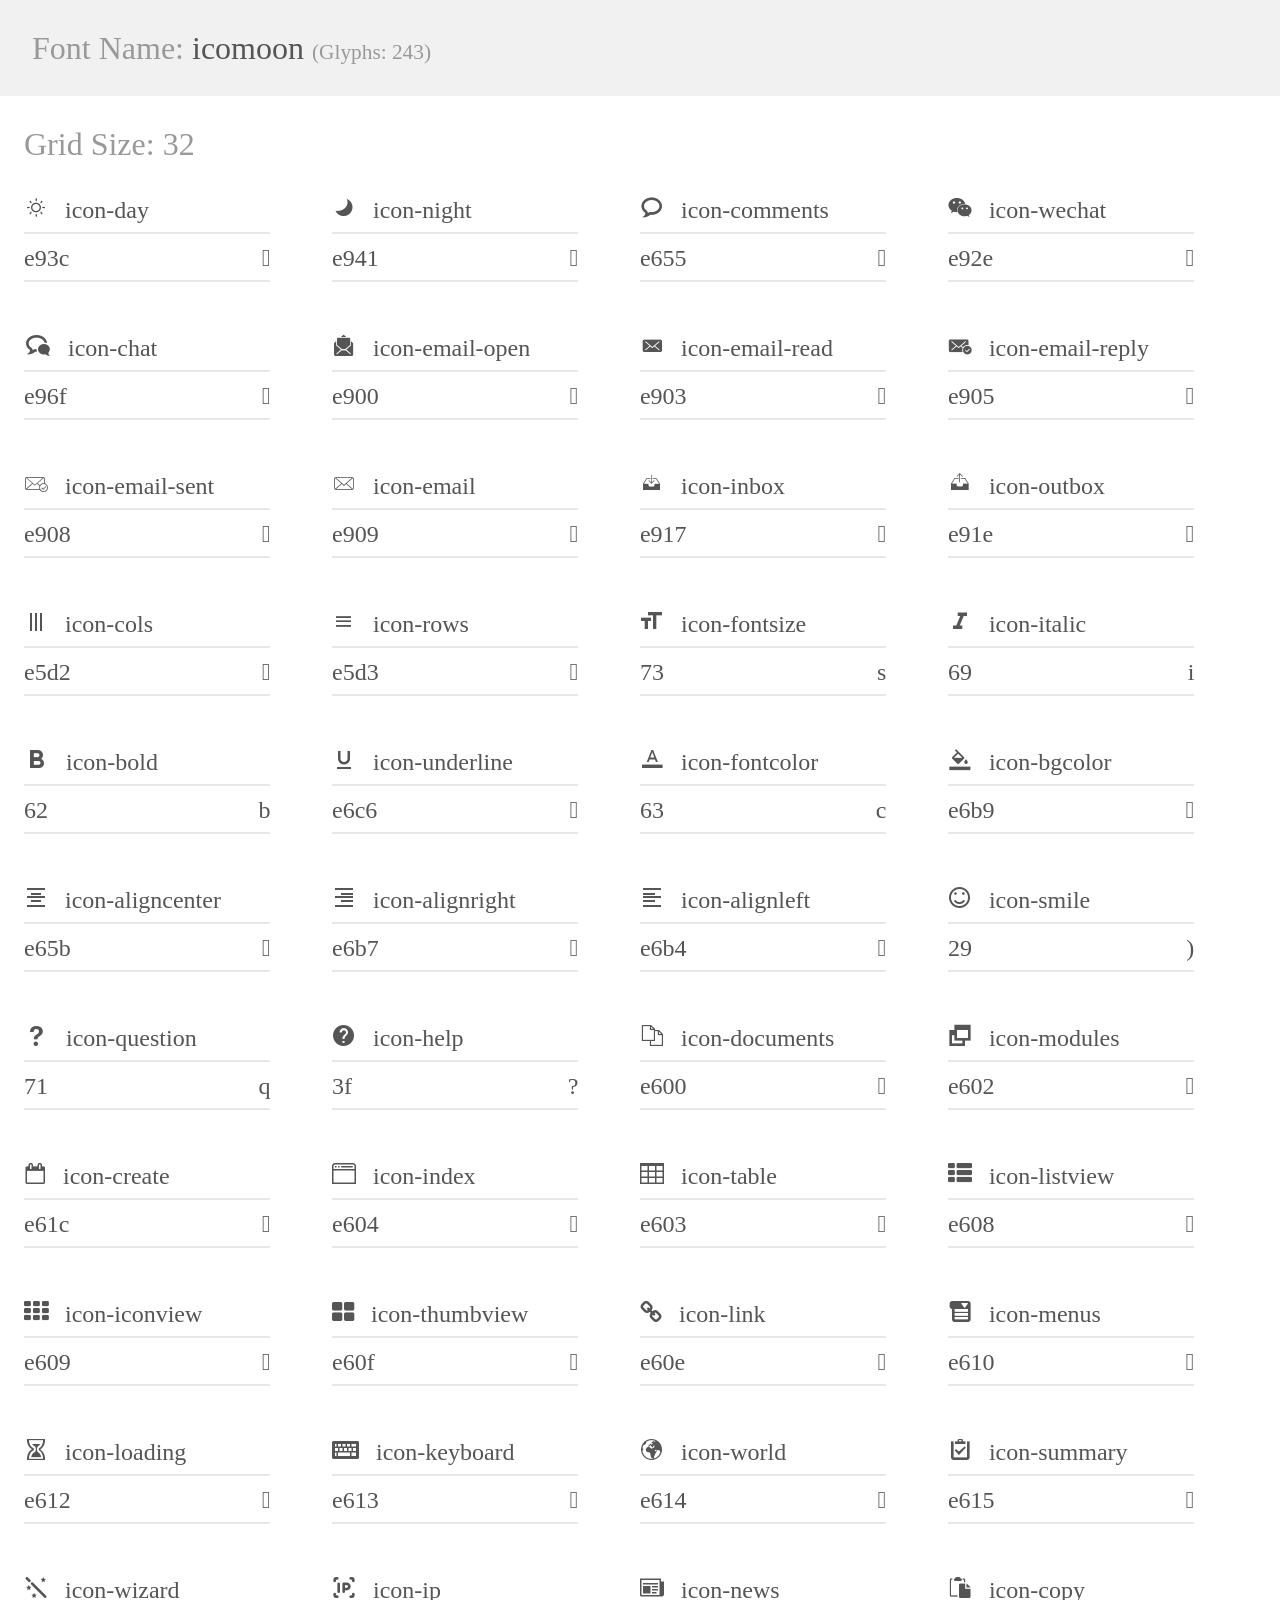
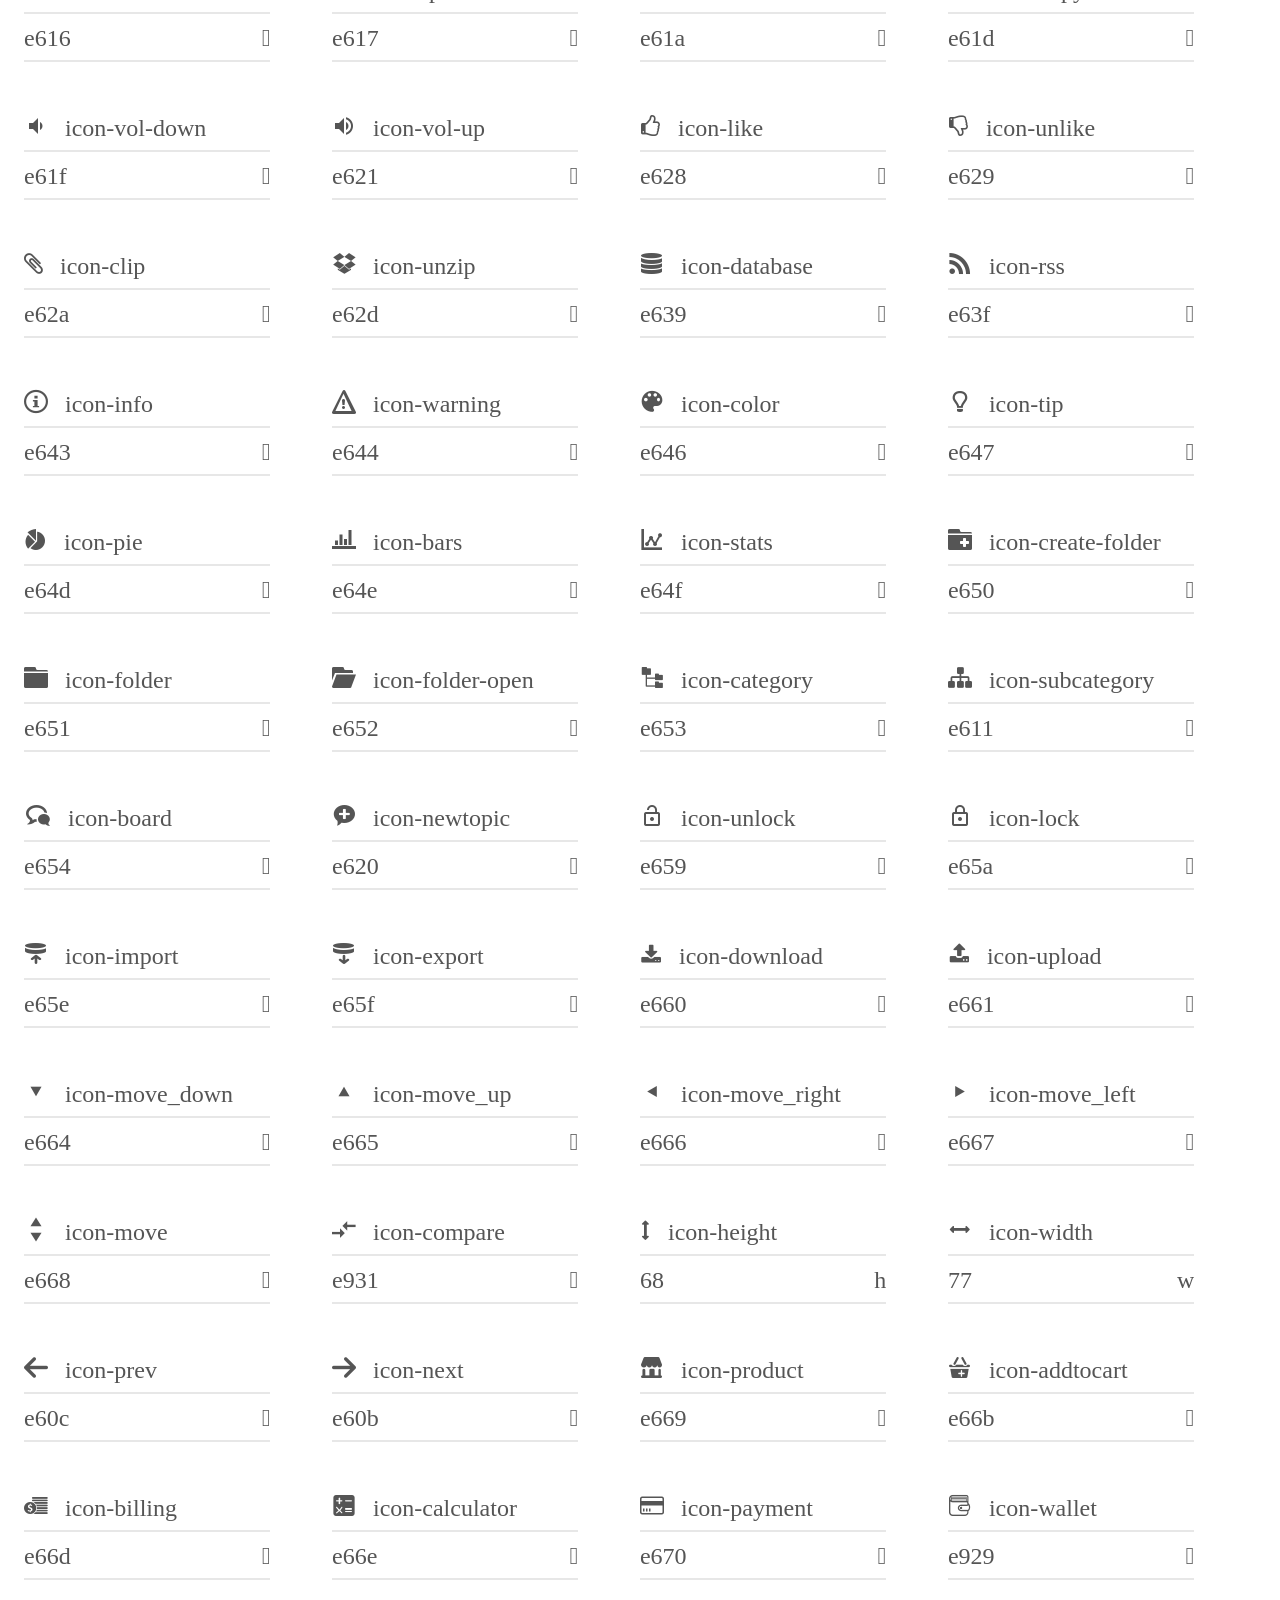
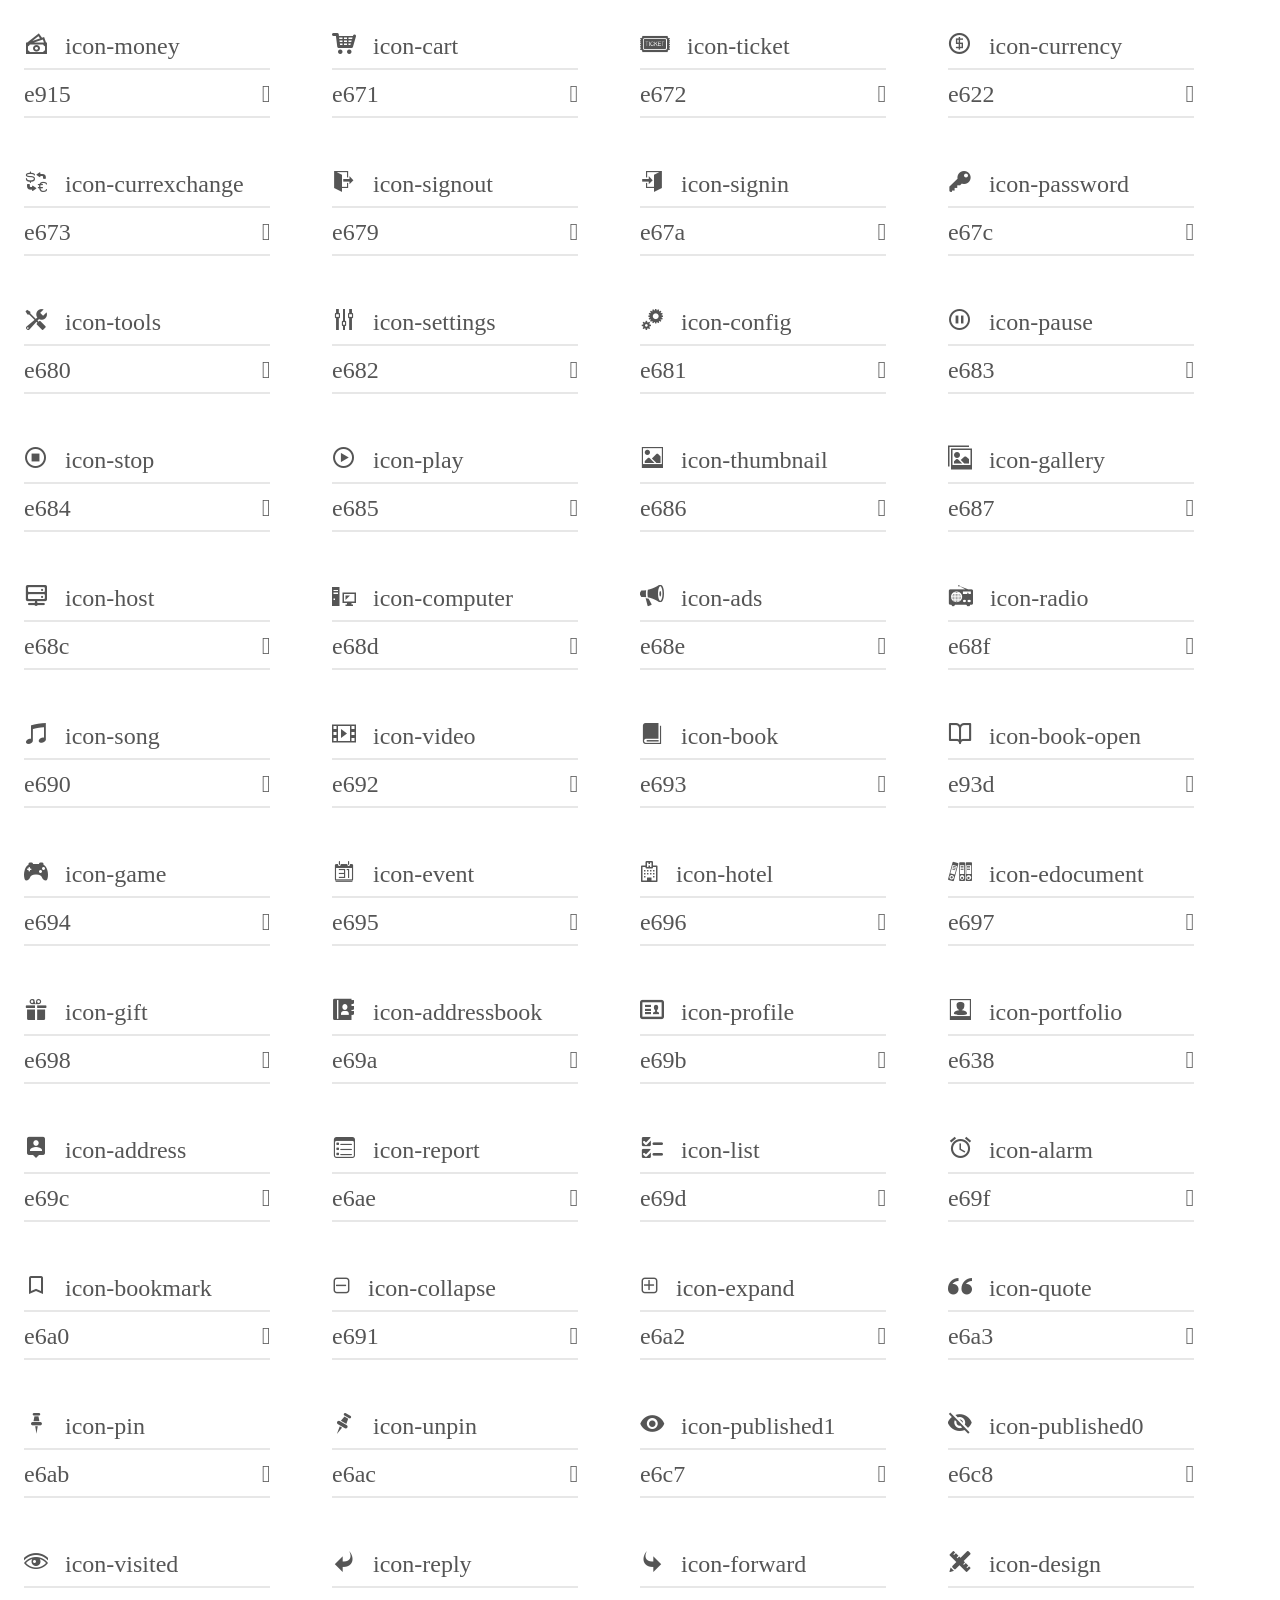
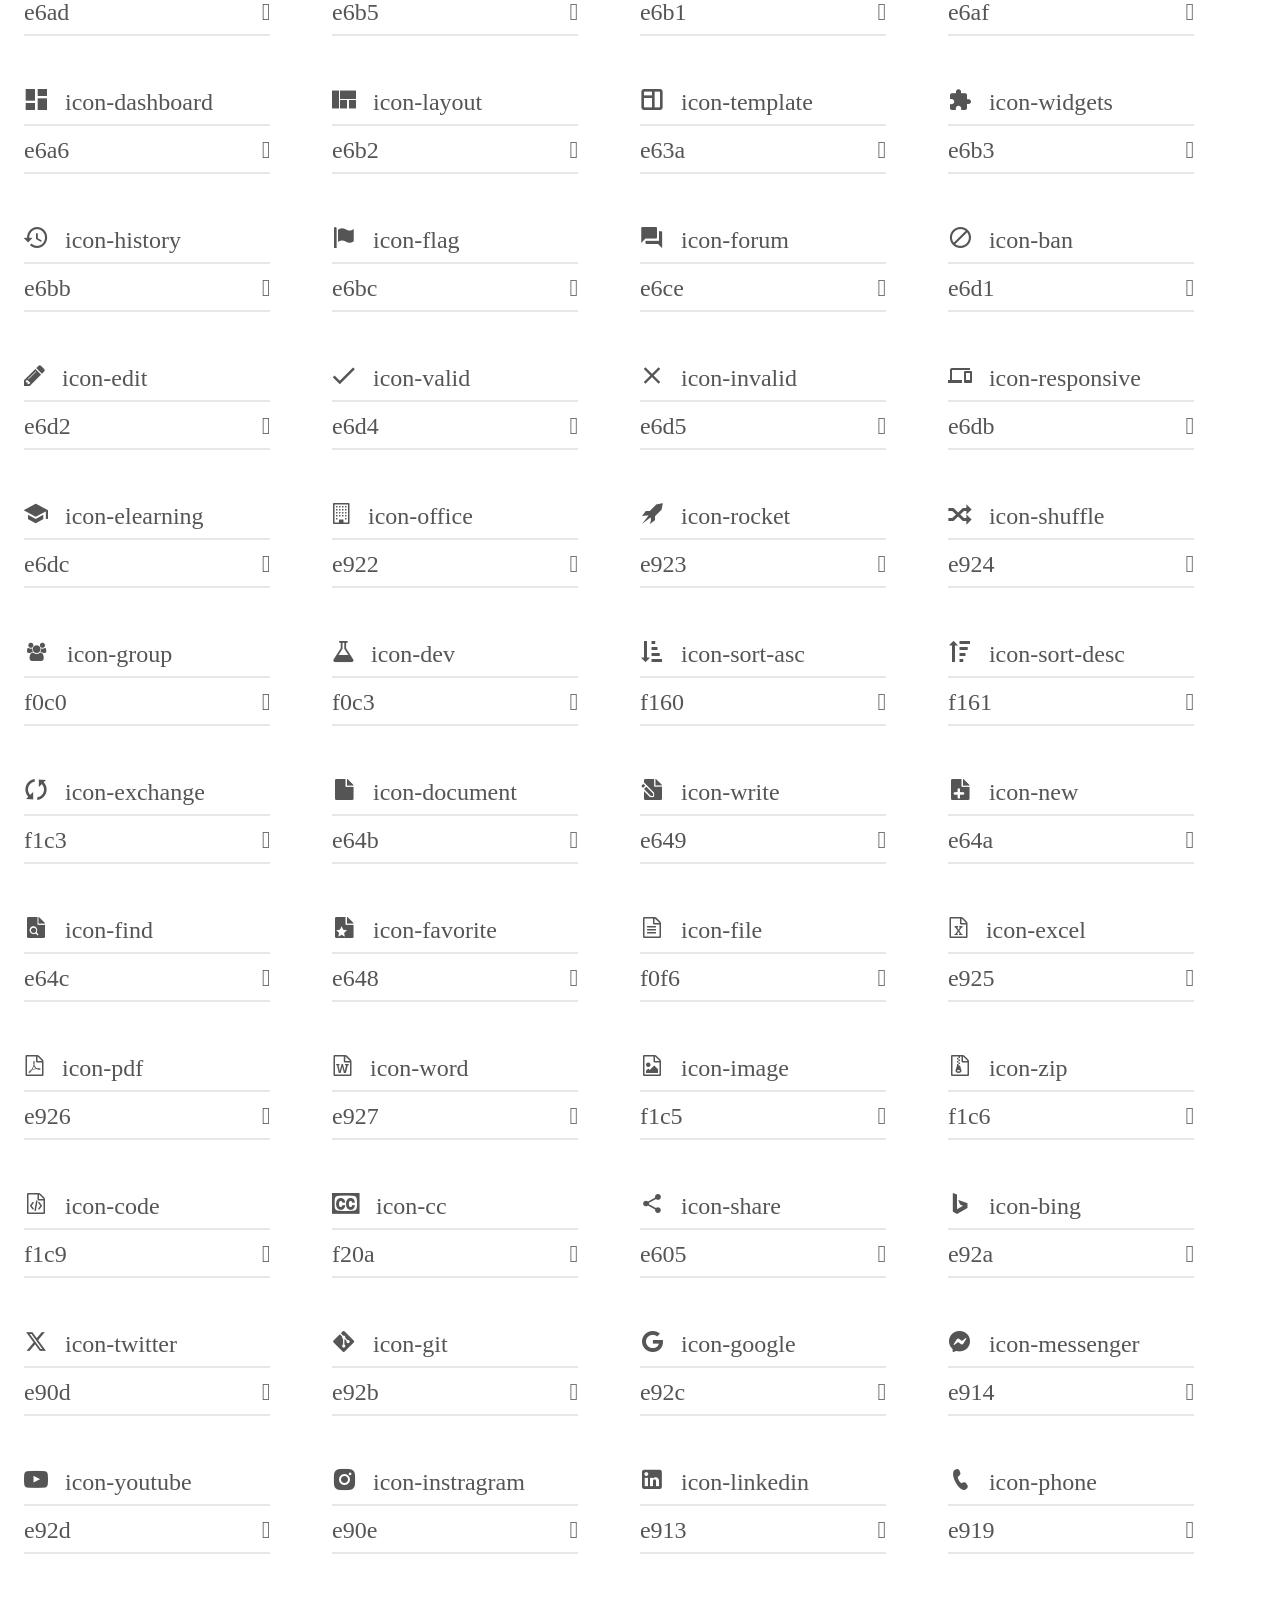
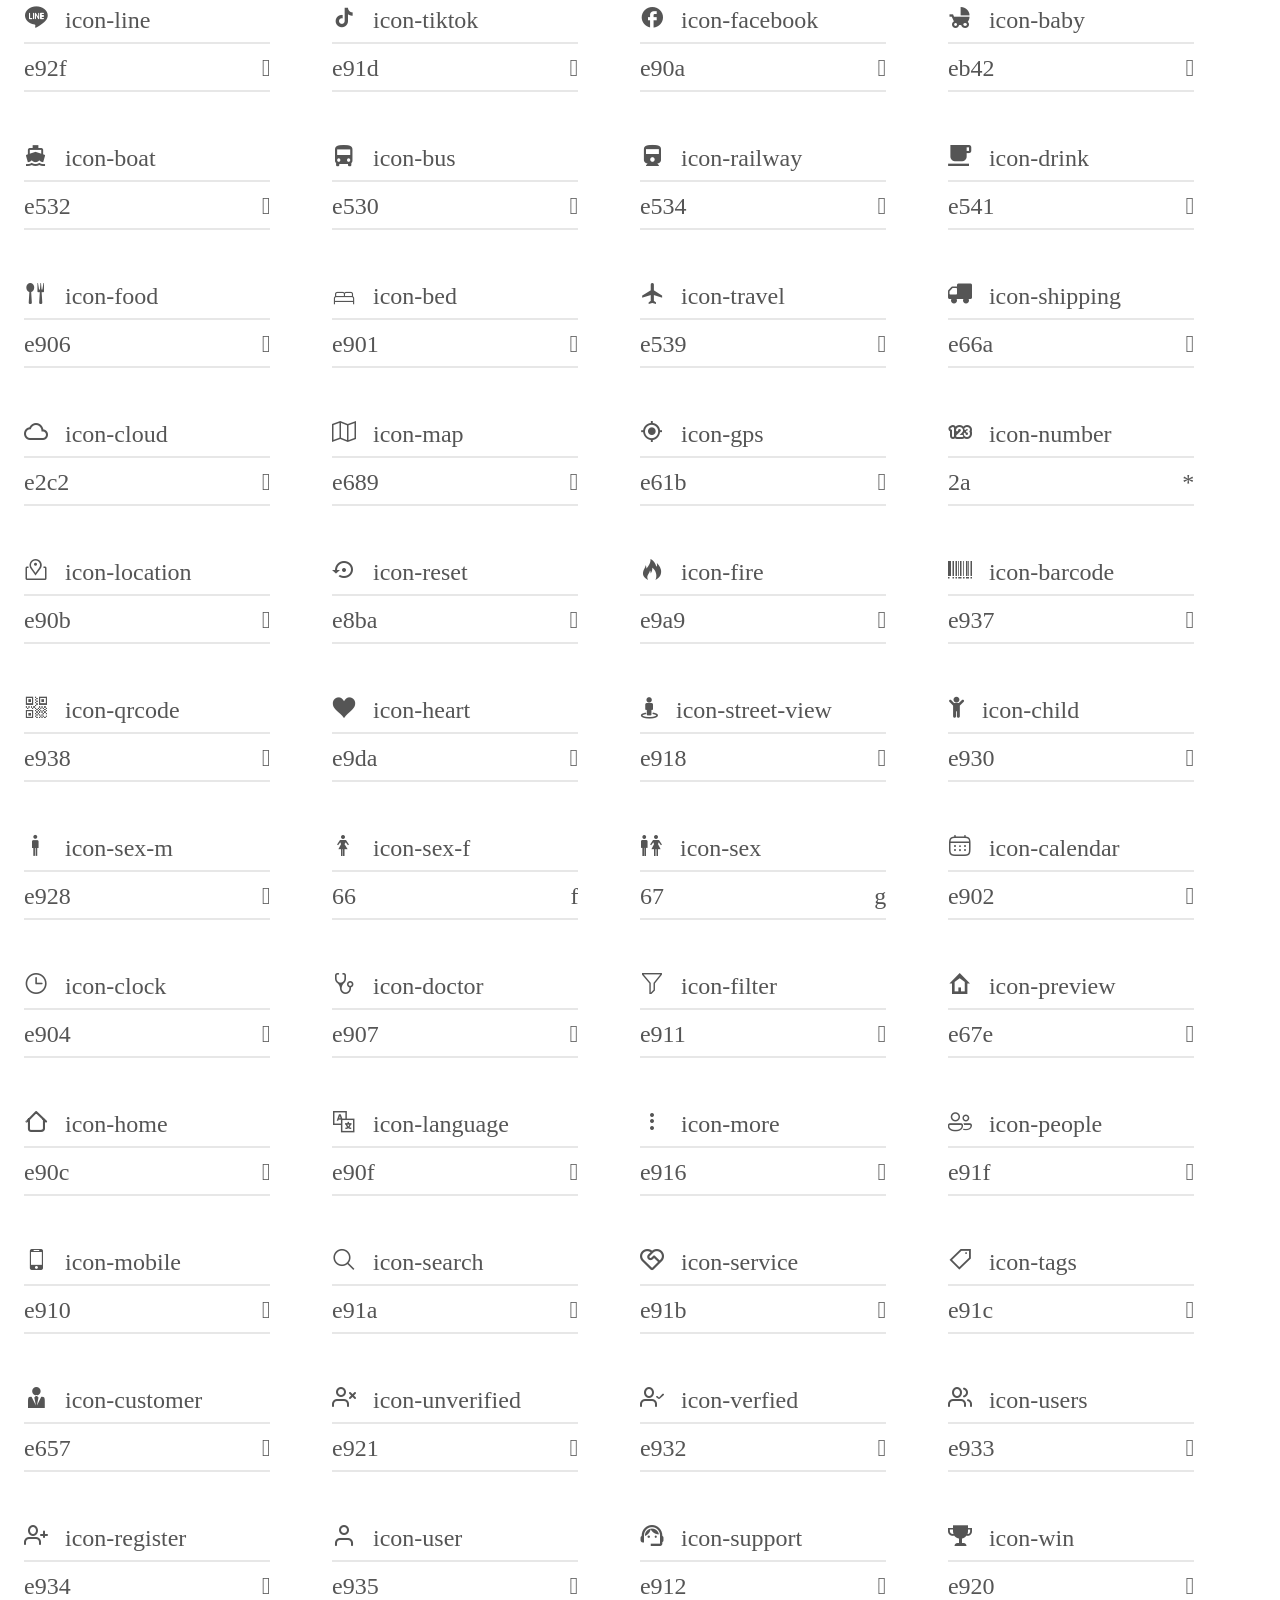
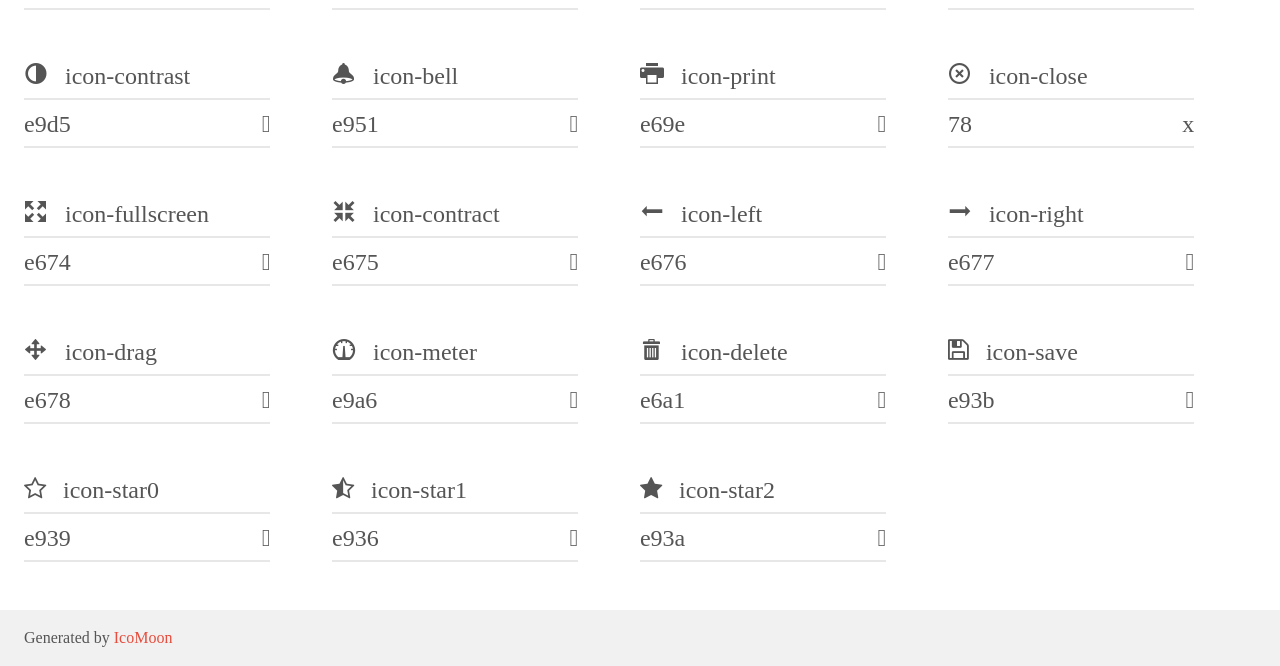
<file: skin/index.html>
<!doctype html>
<html>

<head>
  <meta charset="utf-8">
  <title>IcoMoon Demo</title>
  <meta name="description" content="An Icon Font Generated By IcoMoon.io">
  <meta name="viewport" content="width=device-width, initial-scale=1">
  <link rel="stylesheet" href="demo.css">
  <link rel="stylesheet" href="fonts.css">
</head>

<body>
  <div class="bgc1 clearfix">
    <h1 class="mhmm mvm"><span class="fgc1">Font Name:</span> icomoon <small class="fgc1">(Glyphs:&nbsp;243)</small></h1>
  </div>
  <div class="clearfix mhl ptl">
    <h1 class="mvm mtn fgc1">Grid Size: 32</h1>
    <div class="glyph fs3">
      <div class="clearfix bshadow0 pbs">
        <span class="icon-day"></span>
        <span class="mls"> icon-day</span>
      </div>
      <fieldset class="fs0 size1of1 clearfix hidden-false">
        <input type="text" readonly value="e93c" class="unit size1of2" />
        <input type="text" maxlength="1" readonly value="&#xe93c;" class="unitRight size1of2 talign-right" />
      </fieldset>
      <div class="fs0 bshadow0 clearfix hidden-true">
        <span class="unit pvs fgc1">liga: </span>
        <input type="text" readonly value="" class="liga unitRight" />
      </div>
    </div>
    <div class="glyph fs3">
      <div class="clearfix bshadow0 pbs">
        <span class="icon-night"></span>
        <span class="mls"> icon-night</span>
      </div>
      <fieldset class="fs0 size1of1 clearfix hidden-false">
        <input type="text" readonly value="e941" class="unit size1of2" />
        <input type="text" maxlength="1" readonly value="&#xe941;" class="unitRight size1of2 talign-right" />
      </fieldset>
      <div class="fs0 bshadow0 clearfix hidden-true">
        <span class="unit pvs fgc1">liga: </span>
        <input type="text" readonly value="" class="liga unitRight" />
      </div>
    </div>
    <div class="glyph fs3">
      <div class="clearfix bshadow0 pbs">
        <span class="icon-comments"></span>
        <span class="mls"> icon-comments</span>
      </div>
      <fieldset class="fs0 size1of1 clearfix hidden-false">
        <input type="text" readonly value="e655" class="unit size1of2" />
        <input type="text" maxlength="1" readonly value="&#xe655;" class="unitRight size1of2 talign-right" />
      </fieldset>
      <div class="fs0 bshadow0 clearfix hidden-true">
        <span class="unit pvs fgc1">liga: </span>
        <input type="text" readonly value="" class="liga unitRight" />
      </div>
    </div>
    <div class="glyph fs3">
      <div class="clearfix bshadow0 pbs">
        <span class="icon-wechat"></span>
        <span class="mls"> icon-wechat</span>
      </div>
      <fieldset class="fs0 size1of1 clearfix hidden-false">
        <input type="text" readonly value="e92e" class="unit size1of2" />
        <input type="text" maxlength="1" readonly value="&#xe92e;" class="unitRight size1of2 talign-right" />
      </fieldset>
      <div class="fs0 bshadow0 clearfix hidden-true">
        <span class="unit pvs fgc1">liga: </span>
        <input type="text" readonly value="" class="liga unitRight" />
      </div>
    </div>
    <div class="glyph fs3">
      <div class="clearfix bshadow0 pbs">
        <span class="icon-chat"></span>
        <span class="mls"> icon-chat</span>
      </div>
      <fieldset class="fs0 size1of1 clearfix hidden-false">
        <input type="text" readonly value="e96f" class="unit size1of2" />
        <input type="text" maxlength="1" readonly value="&#xe96f;" class="unitRight size1of2 talign-right" />
      </fieldset>
      <div class="fs0 bshadow0 clearfix hidden-true">
        <span class="unit pvs fgc1">liga: </span>
        <input type="text" readonly value="bubbles3, comments3" class="liga unitRight" />
      </div>
    </div>
    <div class="glyph fs3">
      <div class="clearfix bshadow0 pbs">
        <span class="icon-email-open"></span>
        <span class="mls"> icon-email-open</span>
      </div>
      <fieldset class="fs0 size1of1 clearfix hidden-false">
        <input type="text" readonly value="e900" class="unit size1of2" />
        <input type="text" maxlength="1" readonly value="&#xe900;" class="unitRight size1of2 talign-right" />
      </fieldset>
      <div class="fs0 bshadow0 clearfix hidden-true">
        <span class="unit pvs fgc1">liga: </span>
        <input type="text" readonly value="" class="liga unitRight" />
      </div>
    </div>
    <div class="glyph fs3">
      <div class="clearfix bshadow0 pbs">
        <span class="icon-email-read"></span>
        <span class="mls"> icon-email-read</span>
      </div>
      <fieldset class="fs0 size1of1 clearfix hidden-false">
        <input type="text" readonly value="e903" class="unit size1of2" />
        <input type="text" maxlength="1" readonly value="&#xe903;" class="unitRight size1of2 talign-right" />
      </fieldset>
      <div class="fs0 bshadow0 clearfix hidden-true">
        <span class="unit pvs fgc1">liga: </span>
        <input type="text" readonly value="" class="liga unitRight" />
      </div>
    </div>
    <div class="glyph fs3">
      <div class="clearfix bshadow0 pbs">
        <span class="icon-email-reply"></span>
        <span class="mls"> icon-email-reply</span>
      </div>
      <fieldset class="fs0 size1of1 clearfix hidden-false">
        <input type="text" readonly value="e905" class="unit size1of2" />
        <input type="text" maxlength="1" readonly value="&#xe905;" class="unitRight size1of2 talign-right" />
      </fieldset>
      <div class="fs0 bshadow0 clearfix hidden-true">
        <span class="unit pvs fgc1">liga: </span>
        <input type="text" readonly value="" class="liga unitRight" />
      </div>
    </div>
    <div class="glyph fs3">
      <div class="clearfix bshadow0 pbs">
        <span class="icon-email-sent"></span>
        <span class="mls"> icon-email-sent</span>
      </div>
      <fieldset class="fs0 size1of1 clearfix hidden-false">
        <input type="text" readonly value="e908" class="unit size1of2" />
        <input type="text" maxlength="1" readonly value="&#xe908;" class="unitRight size1of2 talign-right" />
      </fieldset>
      <div class="fs0 bshadow0 clearfix hidden-true">
        <span class="unit pvs fgc1">liga: </span>
        <input type="text" readonly value="" class="liga unitRight" />
      </div>
    </div>
    <div class="glyph fs3">
      <div class="clearfix bshadow0 pbs">
        <span class="icon-email"></span>
        <span class="mls"> icon-email</span>
      </div>
      <fieldset class="fs0 size1of1 clearfix hidden-false">
        <input type="text" readonly value="e909" class="unit size1of2" />
        <input type="text" maxlength="1" readonly value="&#xe909;" class="unitRight size1of2 talign-right" />
      </fieldset>
      <div class="fs0 bshadow0 clearfix hidden-true">
        <span class="unit pvs fgc1">liga: </span>
        <input type="text" readonly value="" class="liga unitRight" />
      </div>
    </div>
    <div class="glyph fs3">
      <div class="clearfix bshadow0 pbs">
        <span class="icon-inbox"></span>
        <span class="mls"> icon-inbox</span>
      </div>
      <fieldset class="fs0 size1of1 clearfix hidden-false">
        <input type="text" readonly value="e917" class="unit size1of2" />
        <input type="text" maxlength="1" readonly value="&#xe917;" class="unitRight size1of2 talign-right" />
      </fieldset>
      <div class="fs0 bshadow0 clearfix hidden-true">
        <span class="unit pvs fgc1">liga: </span>
        <input type="text" readonly value="" class="liga unitRight" />
      </div>
    </div>
    <div class="glyph fs3">
      <div class="clearfix bshadow0 pbs">
        <span class="icon-outbox"></span>
        <span class="mls"> icon-outbox</span>
      </div>
      <fieldset class="fs0 size1of1 clearfix hidden-false">
        <input type="text" readonly value="e91e" class="unit size1of2" />
        <input type="text" maxlength="1" readonly value="&#xe91e;" class="unitRight size1of2 talign-right" />
      </fieldset>
      <div class="fs0 bshadow0 clearfix hidden-true">
        <span class="unit pvs fgc1">liga: </span>
        <input type="text" readonly value="" class="liga unitRight" />
      </div>
    </div>
    <div class="glyph fs3">
      <div class="clearfix bshadow0 pbs">
        <span class="icon-cols"></span>
        <span class="mls"> icon-cols</span>
      </div>
      <fieldset class="fs0 size1of1 clearfix hidden-false">
        <input type="text" readonly value="e5d2" class="unit size1of2" />
        <input type="text" maxlength="1" readonly value="&#xe5d2;" class="unitRight size1of2 talign-right" />
      </fieldset>
      <div class="fs0 bshadow0 clearfix hidden-true">
        <span class="unit pvs fgc1">liga: </span>
        <input type="text" readonly value="menu" class="liga unitRight" />
      </div>
    </div>
    <div class="glyph fs3">
      <div class="clearfix bshadow0 pbs">
        <span class="icon-rows"></span>
        <span class="mls"> icon-rows</span>
      </div>
      <fieldset class="fs0 size1of1 clearfix hidden-false">
        <input type="text" readonly value="e5d3" class="unit size1of2" />
        <input type="text" maxlength="1" readonly value="&#xe5d3;" class="unitRight size1of2 talign-right" />
      </fieldset>
      <div class="fs0 bshadow0 clearfix hidden-true">
        <span class="unit pvs fgc1">liga: </span>
        <input type="text" readonly value="" class="liga unitRight" />
      </div>
    </div>
    <div class="glyph fs3">
      <div class="clearfix bshadow0 pbs">
        <span class="icon-fontsize"></span>
        <span class="mls"> icon-fontsize</span>
      </div>
      <fieldset class="fs0 size1of1 clearfix hidden-false">
        <input type="text" readonly value="73" class="unit size1of2" />
        <input type="text" maxlength="1" readonly value="&#x73;" class="unitRight size1of2 talign-right" />
      </fieldset>
      <div class="fs0 bshadow0 clearfix hidden-true">
        <span class="unit pvs fgc1">liga: </span>
        <input type="text" readonly value="" class="liga unitRight" />
      </div>
    </div>
    <div class="glyph fs3">
      <div class="clearfix bshadow0 pbs">
        <span class="icon-italic"></span>
        <span class="mls"> icon-italic</span>
      </div>
      <fieldset class="fs0 size1of1 clearfix hidden-false">
        <input type="text" readonly value="69" class="unit size1of2" />
        <input type="text" maxlength="1" readonly value="&#x69;" class="unitRight size1of2 talign-right" />
      </fieldset>
      <div class="fs0 bshadow0 clearfix hidden-true">
        <span class="unit pvs fgc1">liga: </span>
        <input type="text" readonly value="" class="liga unitRight" />
      </div>
    </div>
    <div class="glyph fs3">
      <div class="clearfix bshadow0 pbs">
        <span class="icon-bold"></span>
        <span class="mls"> icon-bold</span>
      </div>
      <fieldset class="fs0 size1of1 clearfix hidden-false">
        <input type="text" readonly value="62" class="unit size1of2" />
        <input type="text" maxlength="1" readonly value="&#x62;" class="unitRight size1of2 talign-right" />
      </fieldset>
      <div class="fs0 bshadow0 clearfix hidden-true">
        <span class="unit pvs fgc1">liga: </span>
        <input type="text" readonly value="" class="liga unitRight" />
      </div>
    </div>
    <div class="glyph fs3">
      <div class="clearfix bshadow0 pbs">
        <span class="icon-underline"></span>
        <span class="mls"> icon-underline</span>
      </div>
      <fieldset class="fs0 size1of1 clearfix hidden-false">
        <input type="text" readonly value="e6c6" class="unit size1of2" />
        <input type="text" maxlength="1" readonly value="&#xe6c6;" class="unitRight size1of2 talign-right" />
      </fieldset>
      <div class="fs0 bshadow0 clearfix hidden-true">
        <span class="unit pvs fgc1">liga: </span>
        <input type="text" readonly value="" class="liga unitRight" />
      </div>
    </div>
    <div class="glyph fs3">
      <div class="clearfix bshadow0 pbs">
        <span class="icon-fontcolor"></span>
        <span class="mls"> icon-fontcolor</span>
      </div>
      <fieldset class="fs0 size1of1 clearfix hidden-false">
        <input type="text" readonly value="63" class="unit size1of2" />
        <input type="text" maxlength="1" readonly value="&#x63;" class="unitRight size1of2 talign-right" />
      </fieldset>
      <div class="fs0 bshadow0 clearfix hidden-true">
        <span class="unit pvs fgc1">liga: </span>
        <input type="text" readonly value="" class="liga unitRight" />
      </div>
    </div>
    <div class="glyph fs3">
      <div class="clearfix bshadow0 pbs">
        <span class="icon-bgcolor"></span>
        <span class="mls"> icon-bgcolor</span>
      </div>
      <fieldset class="fs0 size1of1 clearfix hidden-false">
        <input type="text" readonly value="e6b9" class="unit size1of2" />
        <input type="text" maxlength="1" readonly value="&#xe6b9;" class="unitRight size1of2 talign-right" />
      </fieldset>
      <div class="fs0 bshadow0 clearfix hidden-true">
        <span class="unit pvs fgc1">liga: </span>
        <input type="text" readonly value="" class="liga unitRight" />
      </div>
    </div>
    <div class="glyph fs3">
      <div class="clearfix bshadow0 pbs">
        <span class="icon-aligncenter"></span>
        <span class="mls"> icon-aligncenter</span>
      </div>
      <fieldset class="fs0 size1of1 clearfix hidden-false">
        <input type="text" readonly value="e65b" class="unit size1of2" />
        <input type="text" maxlength="1" readonly value="&#xe65b;" class="unitRight size1of2 talign-right" />
      </fieldset>
      <div class="fs0 bshadow0 clearfix hidden-true">
        <span class="unit pvs fgc1">liga: </span>
        <input type="text" readonly value="" class="liga unitRight" />
      </div>
    </div>
    <div class="glyph fs3">
      <div class="clearfix bshadow0 pbs">
        <span class="icon-alignright"></span>
        <span class="mls"> icon-alignright</span>
      </div>
      <fieldset class="fs0 size1of1 clearfix hidden-false">
        <input type="text" readonly value="e6b7" class="unit size1of2" />
        <input type="text" maxlength="1" readonly value="&#xe6b7;" class="unitRight size1of2 talign-right" />
      </fieldset>
      <div class="fs0 bshadow0 clearfix hidden-true">
        <span class="unit pvs fgc1">liga: </span>
        <input type="text" readonly value="" class="liga unitRight" />
      </div>
    </div>
    <div class="glyph fs3">
      <div class="clearfix bshadow0 pbs">
        <span class="icon-alignleft"></span>
        <span class="mls"> icon-alignleft</span>
      </div>
      <fieldset class="fs0 size1of1 clearfix hidden-false">
        <input type="text" readonly value="e6b4" class="unit size1of2" />
        <input type="text" maxlength="1" readonly value="&#xe6b4;" class="unitRight size1of2 talign-right" />
      </fieldset>
      <div class="fs0 bshadow0 clearfix hidden-true">
        <span class="unit pvs fgc1">liga: </span>
        <input type="text" readonly value="" class="liga unitRight" />
      </div>
    </div>
    <div class="glyph fs3">
      <div class="clearfix bshadow0 pbs">
        <span class="icon-smile"></span>
        <span class="mls"> icon-smile</span>
      </div>
      <fieldset class="fs0 size1of1 clearfix hidden-false">
        <input type="text" readonly value="29" class="unit size1of2" />
        <input type="text" maxlength="1" readonly value="&#x29;" class="unitRight size1of2 talign-right" />
      </fieldset>
      <div class="fs0 bshadow0 clearfix hidden-true">
        <span class="unit pvs fgc1">liga: </span>
        <input type="text" readonly value="" class="liga unitRight" />
      </div>
    </div>
    <div class="glyph fs3">
      <div class="clearfix bshadow0 pbs">
        <span class="icon-question"></span>
        <span class="mls"> icon-question</span>
      </div>
      <fieldset class="fs0 size1of1 clearfix hidden-false">
        <input type="text" readonly value="71" class="unit size1of2" />
        <input type="text" maxlength="1" readonly value="&#x71;" class="unitRight size1of2 talign-right" />
      </fieldset>
      <div class="fs0 bshadow0 clearfix hidden-true">
        <span class="unit pvs fgc1">liga: </span>
        <input type="text" readonly value="" class="liga unitRight" />
      </div>
    </div>
    <div class="glyph fs3">
      <div class="clearfix bshadow0 pbs">
        <span class="icon-help"></span>
        <span class="mls"> icon-help</span>
      </div>
      <fieldset class="fs0 size1of1 clearfix hidden-false">
        <input type="text" readonly value="3f" class="unit size1of2" />
        <input type="text" maxlength="1" readonly value="&#x3f;" class="unitRight size1of2 talign-right" />
      </fieldset>
      <div class="fs0 bshadow0 clearfix hidden-true">
        <span class="unit pvs fgc1">liga: </span>
        <input type="text" readonly value="" class="liga unitRight" />
      </div>
    </div>
    <div class="glyph fs3">
      <div class="clearfix bshadow0 pbs">
        <span class="icon-documents"></span>
        <span class="mls"> icon-documents</span>
      </div>
      <fieldset class="fs0 size1of1 clearfix hidden-false">
        <input type="text" readonly value="e600" class="unit size1of2" />
        <input type="text" maxlength="1" readonly value="&#xe600;" class="unitRight size1of2 talign-right" />
      </fieldset>
      <div class="fs0 bshadow0 clearfix hidden-true">
        <span class="unit pvs fgc1">liga: </span>
        <input type="text" readonly value="" class="liga unitRight" />
      </div>
    </div>
    <div class="glyph fs3">
      <div class="clearfix bshadow0 pbs">
        <span class="icon-modules"></span>
        <span class="mls"> icon-modules</span>
      </div>
      <fieldset class="fs0 size1of1 clearfix hidden-false">
        <input type="text" readonly value="e602" class="unit size1of2" />
        <input type="text" maxlength="1" readonly value="&#xe602;" class="unitRight size1of2 talign-right" />
      </fieldset>
      <div class="fs0 bshadow0 clearfix hidden-true">
        <span class="unit pvs fgc1">liga: </span>
        <input type="text" readonly value="" class="liga unitRight" />
      </div>
    </div>
    <div class="glyph fs3">
      <div class="clearfix bshadow0 pbs">
        <span class="icon-create"></span>
        <span class="mls"> icon-create</span>
      </div>
      <fieldset class="fs0 size1of1 clearfix hidden-false">
        <input type="text" readonly value="e61c" class="unit size1of2" />
        <input type="text" maxlength="1" readonly value="&#xe61c;" class="unitRight size1of2 talign-right" />
      </fieldset>
      <div class="fs0 bshadow0 clearfix hidden-true">
        <span class="unit pvs fgc1">liga: </span>
        <input type="text" readonly value="" class="liga unitRight" />
      </div>
    </div>
    <div class="glyph fs3">
      <div class="clearfix bshadow0 pbs">
        <span class="icon-index"></span>
        <span class="mls"> icon-index</span>
      </div>
      <fieldset class="fs0 size1of1 clearfix hidden-false">
        <input type="text" readonly value="e604" class="unit size1of2" />
        <input type="text" maxlength="1" readonly value="&#xe604;" class="unitRight size1of2 talign-right" />
      </fieldset>
      <div class="fs0 bshadow0 clearfix hidden-true">
        <span class="unit pvs fgc1">liga: </span>
        <input type="text" readonly value="" class="liga unitRight" />
      </div>
    </div>
    <div class="glyph fs3">
      <div class="clearfix bshadow0 pbs">
        <span class="icon-table"></span>
        <span class="mls"> icon-table</span>
      </div>
      <fieldset class="fs0 size1of1 clearfix hidden-false">
        <input type="text" readonly value="e603" class="unit size1of2" />
        <input type="text" maxlength="1" readonly value="&#xe603;" class="unitRight size1of2 talign-right" />
      </fieldset>
      <div class="fs0 bshadow0 clearfix hidden-true">
        <span class="unit pvs fgc1">liga: </span>
        <input type="text" readonly value="" class="liga unitRight" />
      </div>
    </div>
    <div class="glyph fs3">
      <div class="clearfix bshadow0 pbs">
        <span class="icon-listview"></span>
        <span class="mls"> icon-listview</span>
      </div>
      <fieldset class="fs0 size1of1 clearfix hidden-false">
        <input type="text" readonly value="e608" class="unit size1of2" />
        <input type="text" maxlength="1" readonly value="&#xe608;" class="unitRight size1of2 talign-right" />
      </fieldset>
      <div class="fs0 bshadow0 clearfix hidden-true">
        <span class="unit pvs fgc1">liga: </span>
        <input type="text" readonly value="" class="liga unitRight" />
      </div>
    </div>
    <div class="glyph fs3">
      <div class="clearfix bshadow0 pbs">
        <span class="icon-iconview"></span>
        <span class="mls"> icon-iconview</span>
      </div>
      <fieldset class="fs0 size1of1 clearfix hidden-false">
        <input type="text" readonly value="e609" class="unit size1of2" />
        <input type="text" maxlength="1" readonly value="&#xe609;" class="unitRight size1of2 talign-right" />
      </fieldset>
      <div class="fs0 bshadow0 clearfix hidden-true">
        <span class="unit pvs fgc1">liga: </span>
        <input type="text" readonly value="" class="liga unitRight" />
      </div>
    </div>
    <div class="glyph fs3">
      <div class="clearfix bshadow0 pbs">
        <span class="icon-thumbview"></span>
        <span class="mls"> icon-thumbview</span>
      </div>
      <fieldset class="fs0 size1of1 clearfix hidden-false">
        <input type="text" readonly value="e60f" class="unit size1of2" />
        <input type="text" maxlength="1" readonly value="&#xe60f;" class="unitRight size1of2 talign-right" />
      </fieldset>
      <div class="fs0 bshadow0 clearfix hidden-true">
        <span class="unit pvs fgc1">liga: </span>
        <input type="text" readonly value="" class="liga unitRight" />
      </div>
    </div>
    <div class="glyph fs3">
      <div class="clearfix bshadow0 pbs">
        <span class="icon-link"></span>
        <span class="mls"> icon-link</span>
      </div>
      <fieldset class="fs0 size1of1 clearfix hidden-false">
        <input type="text" readonly value="e60e" class="unit size1of2" />
        <input type="text" maxlength="1" readonly value="&#xe60e;" class="unitRight size1of2 talign-right" />
      </fieldset>
      <div class="fs0 bshadow0 clearfix hidden-true">
        <span class="unit pvs fgc1">liga: </span>
        <input type="text" readonly value="" class="liga unitRight" />
      </div>
    </div>
    <div class="glyph fs3">
      <div class="clearfix bshadow0 pbs">
        <span class="icon-menus"></span>
        <span class="mls"> icon-menus</span>
      </div>
      <fieldset class="fs0 size1of1 clearfix hidden-false">
        <input type="text" readonly value="e610" class="unit size1of2" />
        <input type="text" maxlength="1" readonly value="&#xe610;" class="unitRight size1of2 talign-right" />
      </fieldset>
      <div class="fs0 bshadow0 clearfix hidden-true">
        <span class="unit pvs fgc1">liga: </span>
        <input type="text" readonly value="" class="liga unitRight" />
      </div>
    </div>
    <div class="glyph fs3">
      <div class="clearfix bshadow0 pbs">
        <span class="icon-loading"></span>
        <span class="mls"> icon-loading</span>
      </div>
      <fieldset class="fs0 size1of1 clearfix hidden-false">
        <input type="text" readonly value="e612" class="unit size1of2" />
        <input type="text" maxlength="1" readonly value="&#xe612;" class="unitRight size1of2 talign-right" />
      </fieldset>
      <div class="fs0 bshadow0 clearfix hidden-true">
        <span class="unit pvs fgc1">liga: </span>
        <input type="text" readonly value="" class="liga unitRight" />
      </div>
    </div>
    <div class="glyph fs3">
      <div class="clearfix bshadow0 pbs">
        <span class="icon-keyboard"></span>
        <span class="mls"> icon-keyboard</span>
      </div>
      <fieldset class="fs0 size1of1 clearfix hidden-false">
        <input type="text" readonly value="e613" class="unit size1of2" />
        <input type="text" maxlength="1" readonly value="&#xe613;" class="unitRight size1of2 talign-right" />
      </fieldset>
      <div class="fs0 bshadow0 clearfix hidden-true">
        <span class="unit pvs fgc1">liga: </span>
        <input type="text" readonly value="" class="liga unitRight" />
      </div>
    </div>
    <div class="glyph fs3">
      <div class="clearfix bshadow0 pbs">
        <span class="icon-world"></span>
        <span class="mls"> icon-world</span>
      </div>
      <fieldset class="fs0 size1of1 clearfix hidden-false">
        <input type="text" readonly value="e614" class="unit size1of2" />
        <input type="text" maxlength="1" readonly value="&#xe614;" class="unitRight size1of2 talign-right" />
      </fieldset>
      <div class="fs0 bshadow0 clearfix hidden-true">
        <span class="unit pvs fgc1">liga: </span>
        <input type="text" readonly value="" class="liga unitRight" />
      </div>
    </div>
    <div class="glyph fs3">
      <div class="clearfix bshadow0 pbs">
        <span class="icon-summary"></span>
        <span class="mls"> icon-summary</span>
      </div>
      <fieldset class="fs0 size1of1 clearfix hidden-false">
        <input type="text" readonly value="e615" class="unit size1of2" />
        <input type="text" maxlength="1" readonly value="&#xe615;" class="unitRight size1of2 talign-right" />
      </fieldset>
      <div class="fs0 bshadow0 clearfix hidden-true">
        <span class="unit pvs fgc1">liga: </span>
        <input type="text" readonly value="" class="liga unitRight" />
      </div>
    </div>
    <div class="glyph fs3">
      <div class="clearfix bshadow0 pbs">
        <span class="icon-wizard"></span>
        <span class="mls"> icon-wizard</span>
      </div>
      <fieldset class="fs0 size1of1 clearfix hidden-false">
        <input type="text" readonly value="e616" class="unit size1of2" />
        <input type="text" maxlength="1" readonly value="&#xe616;" class="unitRight size1of2 talign-right" />
      </fieldset>
      <div class="fs0 bshadow0 clearfix hidden-true">
        <span class="unit pvs fgc1">liga: </span>
        <input type="text" readonly value="" class="liga unitRight" />
      </div>
    </div>
    <div class="glyph fs3">
      <div class="clearfix bshadow0 pbs">
        <span class="icon-ip"></span>
        <span class="mls"> icon-ip</span>
      </div>
      <fieldset class="fs0 size1of1 clearfix hidden-false">
        <input type="text" readonly value="e617" class="unit size1of2" />
        <input type="text" maxlength="1" readonly value="&#xe617;" class="unitRight size1of2 talign-right" />
      </fieldset>
      <div class="fs0 bshadow0 clearfix hidden-true">
        <span class="unit pvs fgc1">liga: </span>
        <input type="text" readonly value="" class="liga unitRight" />
      </div>
    </div>
    <div class="glyph fs3">
      <div class="clearfix bshadow0 pbs">
        <span class="icon-news"></span>
        <span class="mls"> icon-news</span>
      </div>
      <fieldset class="fs0 size1of1 clearfix hidden-false">
        <input type="text" readonly value="e61a" class="unit size1of2" />
        <input type="text" maxlength="1" readonly value="&#xe61a;" class="unitRight size1of2 talign-right" />
      </fieldset>
      <div class="fs0 bshadow0 clearfix hidden-true">
        <span class="unit pvs fgc1">liga: </span>
        <input type="text" readonly value="" class="liga unitRight" />
      </div>
    </div>
    <div class="glyph fs3">
      <div class="clearfix bshadow0 pbs">
        <span class="icon-copy"></span>
        <span class="mls"> icon-copy</span>
      </div>
      <fieldset class="fs0 size1of1 clearfix hidden-false">
        <input type="text" readonly value="e61d" class="unit size1of2" />
        <input type="text" maxlength="1" readonly value="&#xe61d;" class="unitRight size1of2 talign-right" />
      </fieldset>
      <div class="fs0 bshadow0 clearfix hidden-true">
        <span class="unit pvs fgc1">liga: </span>
        <input type="text" readonly value="" class="liga unitRight" />
      </div>
    </div>
    <div class="glyph fs3">
      <div class="clearfix bshadow0 pbs">
        <span class="icon-vol-down"></span>
        <span class="mls"> icon-vol-down</span>
      </div>
      <fieldset class="fs0 size1of1 clearfix hidden-false">
        <input type="text" readonly value="e61f" class="unit size1of2" />
        <input type="text" maxlength="1" readonly value="&#xe61f;" class="unitRight size1of2 talign-right" />
      </fieldset>
      <div class="fs0 bshadow0 clearfix hidden-true">
        <span class="unit pvs fgc1">liga: </span>
        <input type="text" readonly value="" class="liga unitRight" />
      </div>
    </div>
    <div class="glyph fs3">
      <div class="clearfix bshadow0 pbs">
        <span class="icon-vol-up"></span>
        <span class="mls"> icon-vol-up</span>
      </div>
      <fieldset class="fs0 size1of1 clearfix hidden-false">
        <input type="text" readonly value="e621" class="unit size1of2" />
        <input type="text" maxlength="1" readonly value="&#xe621;" class="unitRight size1of2 talign-right" />
      </fieldset>
      <div class="fs0 bshadow0 clearfix hidden-true">
        <span class="unit pvs fgc1">liga: </span>
        <input type="text" readonly value="" class="liga unitRight" />
      </div>
    </div>
    <div class="glyph fs3">
      <div class="clearfix bshadow0 pbs">
        <span class="icon-like"></span>
        <span class="mls"> icon-like</span>
      </div>
      <fieldset class="fs0 size1of1 clearfix hidden-false">
        <input type="text" readonly value="e628" class="unit size1of2" />
        <input type="text" maxlength="1" readonly value="&#xe628;" class="unitRight size1of2 talign-right" />
      </fieldset>
      <div class="fs0 bshadow0 clearfix hidden-true">
        <span class="unit pvs fgc1">liga: </span>
        <input type="text" readonly value="" class="liga unitRight" />
      </div>
    </div>
    <div class="glyph fs3">
      <div class="clearfix bshadow0 pbs">
        <span class="icon-unlike"></span>
        <span class="mls"> icon-unlike</span>
      </div>
      <fieldset class="fs0 size1of1 clearfix hidden-false">
        <input type="text" readonly value="e629" class="unit size1of2" />
        <input type="text" maxlength="1" readonly value="&#xe629;" class="unitRight size1of2 talign-right" />
      </fieldset>
      <div class="fs0 bshadow0 clearfix hidden-true">
        <span class="unit pvs fgc1">liga: </span>
        <input type="text" readonly value="" class="liga unitRight" />
      </div>
    </div>
    <div class="glyph fs3">
      <div class="clearfix bshadow0 pbs">
        <span class="icon-clip"></span>
        <span class="mls"> icon-clip</span>
      </div>
      <fieldset class="fs0 size1of1 clearfix hidden-false">
        <input type="text" readonly value="e62a" class="unit size1of2" />
        <input type="text" maxlength="1" readonly value="&#xe62a;" class="unitRight size1of2 talign-right" />
      </fieldset>
      <div class="fs0 bshadow0 clearfix hidden-true">
        <span class="unit pvs fgc1">liga: </span>
        <input type="text" readonly value="" class="liga unitRight" />
      </div>
    </div>
    <div class="glyph fs3">
      <div class="clearfix bshadow0 pbs">
        <span class="icon-unzip"></span>
        <span class="mls"> icon-unzip</span>
      </div>
      <fieldset class="fs0 size1of1 clearfix hidden-false">
        <input type="text" readonly value="e62d" class="unit size1of2" />
        <input type="text" maxlength="1" readonly value="&#xe62d;" class="unitRight size1of2 talign-right" />
      </fieldset>
      <div class="fs0 bshadow0 clearfix hidden-true">
        <span class="unit pvs fgc1">liga: </span>
        <input type="text" readonly value="" class="liga unitRight" />
      </div>
    </div>
    <div class="glyph fs3">
      <div class="clearfix bshadow0 pbs">
        <span class="icon-database"></span>
        <span class="mls"> icon-database</span>
      </div>
      <fieldset class="fs0 size1of1 clearfix hidden-false">
        <input type="text" readonly value="e639" class="unit size1of2" />
        <input type="text" maxlength="1" readonly value="&#xe639;" class="unitRight size1of2 talign-right" />
      </fieldset>
      <div class="fs0 bshadow0 clearfix hidden-true">
        <span class="unit pvs fgc1">liga: </span>
        <input type="text" readonly value="" class="liga unitRight" />
      </div>
    </div>
    <div class="glyph fs3">
      <div class="clearfix bshadow0 pbs">
        <span class="icon-rss"></span>
        <span class="mls"> icon-rss</span>
      </div>
      <fieldset class="fs0 size1of1 clearfix hidden-false">
        <input type="text" readonly value="e63f" class="unit size1of2" />
        <input type="text" maxlength="1" readonly value="&#xe63f;" class="unitRight size1of2 talign-right" />
      </fieldset>
      <div class="fs0 bshadow0 clearfix hidden-true">
        <span class="unit pvs fgc1">liga: </span>
        <input type="text" readonly value="" class="liga unitRight" />
      </div>
    </div>
    <div class="glyph fs3">
      <div class="clearfix bshadow0 pbs">
        <span class="icon-info"></span>
        <span class="mls"> icon-info</span>
      </div>
      <fieldset class="fs0 size1of1 clearfix hidden-false">
        <input type="text" readonly value="e643" class="unit size1of2" />
        <input type="text" maxlength="1" readonly value="&#xe643;" class="unitRight size1of2 talign-right" />
      </fieldset>
      <div class="fs0 bshadow0 clearfix hidden-true">
        <span class="unit pvs fgc1">liga: </span>
        <input type="text" readonly value="" class="liga unitRight" />
      </div>
    </div>
    <div class="glyph fs3">
      <div class="clearfix bshadow0 pbs">
        <span class="icon-warning"></span>
        <span class="mls"> icon-warning</span>
      </div>
      <fieldset class="fs0 size1of1 clearfix hidden-false">
        <input type="text" readonly value="e644" class="unit size1of2" />
        <input type="text" maxlength="1" readonly value="&#xe644;" class="unitRight size1of2 talign-right" />
      </fieldset>
      <div class="fs0 bshadow0 clearfix hidden-true">
        <span class="unit pvs fgc1">liga: </span>
        <input type="text" readonly value="" class="liga unitRight" />
      </div>
    </div>
    <div class="glyph fs3">
      <div class="clearfix bshadow0 pbs">
        <span class="icon-color"></span>
        <span class="mls"> icon-color</span>
      </div>
      <fieldset class="fs0 size1of1 clearfix hidden-false">
        <input type="text" readonly value="e646" class="unit size1of2" />
        <input type="text" maxlength="1" readonly value="&#xe646;" class="unitRight size1of2 talign-right" />
      </fieldset>
      <div class="fs0 bshadow0 clearfix hidden-true">
        <span class="unit pvs fgc1">liga: </span>
        <input type="text" readonly value="" class="liga unitRight" />
      </div>
    </div>
    <div class="glyph fs3">
      <div class="clearfix bshadow0 pbs">
        <span class="icon-tip"></span>
        <span class="mls"> icon-tip</span>
      </div>
      <fieldset class="fs0 size1of1 clearfix hidden-false">
        <input type="text" readonly value="e647" class="unit size1of2" />
        <input type="text" maxlength="1" readonly value="&#xe647;" class="unitRight size1of2 talign-right" />
      </fieldset>
      <div class="fs0 bshadow0 clearfix hidden-true">
        <span class="unit pvs fgc1">liga: </span>
        <input type="text" readonly value="" class="liga unitRight" />
      </div>
    </div>
    <div class="glyph fs3">
      <div class="clearfix bshadow0 pbs">
        <span class="icon-pie"></span>
        <span class="mls"> icon-pie</span>
      </div>
      <fieldset class="fs0 size1of1 clearfix hidden-false">
        <input type="text" readonly value="e64d" class="unit size1of2" />
        <input type="text" maxlength="1" readonly value="&#xe64d;" class="unitRight size1of2 talign-right" />
      </fieldset>
      <div class="fs0 bshadow0 clearfix hidden-true">
        <span class="unit pvs fgc1">liga: </span>
        <input type="text" readonly value="" class="liga unitRight" />
      </div>
    </div>
    <div class="glyph fs3">
      <div class="clearfix bshadow0 pbs">
        <span class="icon-bars"></span>
        <span class="mls"> icon-bars</span>
      </div>
      <fieldset class="fs0 size1of1 clearfix hidden-false">
        <input type="text" readonly value="e64e" class="unit size1of2" />
        <input type="text" maxlength="1" readonly value="&#xe64e;" class="unitRight size1of2 talign-right" />
      </fieldset>
      <div class="fs0 bshadow0 clearfix hidden-true">
        <span class="unit pvs fgc1">liga: </span>
        <input type="text" readonly value="" class="liga unitRight" />
      </div>
    </div>
    <div class="glyph fs3">
      <div class="clearfix bshadow0 pbs">
        <span class="icon-stats"></span>
        <span class="mls"> icon-stats</span>
      </div>
      <fieldset class="fs0 size1of1 clearfix hidden-false">
        <input type="text" readonly value="e64f" class="unit size1of2" />
        <input type="text" maxlength="1" readonly value="&#xe64f;" class="unitRight size1of2 talign-right" />
      </fieldset>
      <div class="fs0 bshadow0 clearfix hidden-true">
        <span class="unit pvs fgc1">liga: </span>
        <input type="text" readonly value="" class="liga unitRight" />
      </div>
    </div>
    <div class="glyph fs3">
      <div class="clearfix bshadow0 pbs">
        <span class="icon-create-folder"></span>
        <span class="mls"> icon-create-folder</span>
      </div>
      <fieldset class="fs0 size1of1 clearfix hidden-false">
        <input type="text" readonly value="e650" class="unit size1of2" />
        <input type="text" maxlength="1" readonly value="&#xe650;" class="unitRight size1of2 talign-right" />
      </fieldset>
      <div class="fs0 bshadow0 clearfix hidden-true">
        <span class="unit pvs fgc1">liga: </span>
        <input type="text" readonly value="" class="liga unitRight" />
      </div>
    </div>
    <div class="glyph fs3">
      <div class="clearfix bshadow0 pbs">
        <span class="icon-folder"></span>
        <span class="mls"> icon-folder</span>
      </div>
      <fieldset class="fs0 size1of1 clearfix hidden-false">
        <input type="text" readonly value="e651" class="unit size1of2" />
        <input type="text" maxlength="1" readonly value="&#xe651;" class="unitRight size1of2 talign-right" />
      </fieldset>
      <div class="fs0 bshadow0 clearfix hidden-true">
        <span class="unit pvs fgc1">liga: </span>
        <input type="text" readonly value="" class="liga unitRight" />
      </div>
    </div>
    <div class="glyph fs3">
      <div class="clearfix bshadow0 pbs">
        <span class="icon-folder-open"></span>
        <span class="mls"> icon-folder-open</span>
      </div>
      <fieldset class="fs0 size1of1 clearfix hidden-false">
        <input type="text" readonly value="e652" class="unit size1of2" />
        <input type="text" maxlength="1" readonly value="&#xe652;" class="unitRight size1of2 talign-right" />
      </fieldset>
      <div class="fs0 bshadow0 clearfix hidden-true">
        <span class="unit pvs fgc1">liga: </span>
        <input type="text" readonly value="" class="liga unitRight" />
      </div>
    </div>
    <div class="glyph fs3">
      <div class="clearfix bshadow0 pbs">
        <span class="icon-category"></span>
        <span class="mls"> icon-category</span>
      </div>
      <fieldset class="fs0 size1of1 clearfix hidden-false">
        <input type="text" readonly value="e653" class="unit size1of2" />
        <input type="text" maxlength="1" readonly value="&#xe653;" class="unitRight size1of2 talign-right" />
      </fieldset>
      <div class="fs0 bshadow0 clearfix hidden-true">
        <span class="unit pvs fgc1">liga: </span>
        <input type="text" readonly value="" class="liga unitRight" />
      </div>
    </div>
    <div class="glyph fs3">
      <div class="clearfix bshadow0 pbs">
        <span class="icon-subcategory"></span>
        <span class="mls"> icon-subcategory</span>
      </div>
      <fieldset class="fs0 size1of1 clearfix hidden-false">
        <input type="text" readonly value="e611" class="unit size1of2" />
        <input type="text" maxlength="1" readonly value="&#xe611;" class="unitRight size1of2 talign-right" />
      </fieldset>
      <div class="fs0 bshadow0 clearfix hidden-true">
        <span class="unit pvs fgc1">liga: </span>
        <input type="text" readonly value="" class="liga unitRight" />
      </div>
    </div>
    <div class="glyph fs3">
      <div class="clearfix bshadow0 pbs">
        <span class="icon-board"></span>
        <span class="mls"> icon-board</span>
      </div>
      <fieldset class="fs0 size1of1 clearfix hidden-false">
        <input type="text" readonly value="e654" class="unit size1of2" />
        <input type="text" maxlength="1" readonly value="&#xe654;" class="unitRight size1of2 talign-right" />
      </fieldset>
      <div class="fs0 bshadow0 clearfix hidden-true">
        <span class="unit pvs fgc1">liga: </span>
        <input type="text" readonly value="" class="liga unitRight" />
      </div>
    </div>
    <div class="glyph fs3">
      <div class="clearfix bshadow0 pbs">
        <span class="icon-newtopic"></span>
        <span class="mls"> icon-newtopic</span>
      </div>
      <fieldset class="fs0 size1of1 clearfix hidden-false">
        <input type="text" readonly value="e620" class="unit size1of2" />
        <input type="text" maxlength="1" readonly value="&#xe620;" class="unitRight size1of2 talign-right" />
      </fieldset>
      <div class="fs0 bshadow0 clearfix hidden-true">
        <span class="unit pvs fgc1">liga: </span>
        <input type="text" readonly value="" class="liga unitRight" />
      </div>
    </div>
    <div class="glyph fs3">
      <div class="clearfix bshadow0 pbs">
        <span class="icon-unlock"></span>
        <span class="mls"> icon-unlock</span>
      </div>
      <fieldset class="fs0 size1of1 clearfix hidden-false">
        <input type="text" readonly value="e659" class="unit size1of2" />
        <input type="text" maxlength="1" readonly value="&#xe659;" class="unitRight size1of2 talign-right" />
      </fieldset>
      <div class="fs0 bshadow0 clearfix hidden-true">
        <span class="unit pvs fgc1">liga: </span>
        <input type="text" readonly value="" class="liga unitRight" />
      </div>
    </div>
    <div class="glyph fs3">
      <div class="clearfix bshadow0 pbs">
        <span class="icon-lock"></span>
        <span class="mls"> icon-lock</span>
      </div>
      <fieldset class="fs0 size1of1 clearfix hidden-false">
        <input type="text" readonly value="e65a" class="unit size1of2" />
        <input type="text" maxlength="1" readonly value="&#xe65a;" class="unitRight size1of2 talign-right" />
      </fieldset>
      <div class="fs0 bshadow0 clearfix hidden-true">
        <span class="unit pvs fgc1">liga: </span>
        <input type="text" readonly value="" class="liga unitRight" />
      </div>
    </div>
    <div class="glyph fs3">
      <div class="clearfix bshadow0 pbs">
        <span class="icon-import"></span>
        <span class="mls"> icon-import</span>
      </div>
      <fieldset class="fs0 size1of1 clearfix hidden-false">
        <input type="text" readonly value="e65e" class="unit size1of2" />
        <input type="text" maxlength="1" readonly value="&#xe65e;" class="unitRight size1of2 talign-right" />
      </fieldset>
      <div class="fs0 bshadow0 clearfix hidden-true">
        <span class="unit pvs fgc1">liga: </span>
        <input type="text" readonly value="" class="liga unitRight" />
      </div>
    </div>
    <div class="glyph fs3">
      <div class="clearfix bshadow0 pbs">
        <span class="icon-export"></span>
        <span class="mls"> icon-export</span>
      </div>
      <fieldset class="fs0 size1of1 clearfix hidden-false">
        <input type="text" readonly value="e65f" class="unit size1of2" />
        <input type="text" maxlength="1" readonly value="&#xe65f;" class="unitRight size1of2 talign-right" />
      </fieldset>
      <div class="fs0 bshadow0 clearfix hidden-true">
        <span class="unit pvs fgc1">liga: </span>
        <input type="text" readonly value="" class="liga unitRight" />
      </div>
    </div>
    <div class="glyph fs3">
      <div class="clearfix bshadow0 pbs">
        <span class="icon-download"></span>
        <span class="mls"> icon-download</span>
      </div>
      <fieldset class="fs0 size1of1 clearfix hidden-false">
        <input type="text" readonly value="e660" class="unit size1of2" />
        <input type="text" maxlength="1" readonly value="&#xe660;" class="unitRight size1of2 talign-right" />
      </fieldset>
      <div class="fs0 bshadow0 clearfix hidden-true">
        <span class="unit pvs fgc1">liga: </span>
        <input type="text" readonly value="" class="liga unitRight" />
      </div>
    </div>
    <div class="glyph fs3">
      <div class="clearfix bshadow0 pbs">
        <span class="icon-upload"></span>
        <span class="mls"> icon-upload</span>
      </div>
      <fieldset class="fs0 size1of1 clearfix hidden-false">
        <input type="text" readonly value="e661" class="unit size1of2" />
        <input type="text" maxlength="1" readonly value="&#xe661;" class="unitRight size1of2 talign-right" />
      </fieldset>
      <div class="fs0 bshadow0 clearfix hidden-true">
        <span class="unit pvs fgc1">liga: </span>
        <input type="text" readonly value="" class="liga unitRight" />
      </div>
    </div>
    <div class="glyph fs3">
      <div class="clearfix bshadow0 pbs">
        <span class="icon-move_down"></span>
        <span class="mls"> icon-move_down</span>
      </div>
      <fieldset class="fs0 size1of1 clearfix hidden-false">
        <input type="text" readonly value="e664" class="unit size1of2" />
        <input type="text" maxlength="1" readonly value="&#xe664;" class="unitRight size1of2 talign-right" />
      </fieldset>
      <div class="fs0 bshadow0 clearfix hidden-true">
        <span class="unit pvs fgc1">liga: </span>
        <input type="text" readonly value="" class="liga unitRight" />
      </div>
    </div>
    <div class="glyph fs3">
      <div class="clearfix bshadow0 pbs">
        <span class="icon-move_up"></span>
        <span class="mls"> icon-move_up</span>
      </div>
      <fieldset class="fs0 size1of1 clearfix hidden-false">
        <input type="text" readonly value="e665" class="unit size1of2" />
        <input type="text" maxlength="1" readonly value="&#xe665;" class="unitRight size1of2 talign-right" />
      </fieldset>
      <div class="fs0 bshadow0 clearfix hidden-true">
        <span class="unit pvs fgc1">liga: </span>
        <input type="text" readonly value="" class="liga unitRight" />
      </div>
    </div>
    <div class="glyph fs3">
      <div class="clearfix bshadow0 pbs">
        <span class="icon-move_right"></span>
        <span class="mls"> icon-move_right</span>
      </div>
      <fieldset class="fs0 size1of1 clearfix hidden-false">
        <input type="text" readonly value="e666" class="unit size1of2" />
        <input type="text" maxlength="1" readonly value="&#xe666;" class="unitRight size1of2 talign-right" />
      </fieldset>
      <div class="fs0 bshadow0 clearfix hidden-true">
        <span class="unit pvs fgc1">liga: </span>
        <input type="text" readonly value="" class="liga unitRight" />
      </div>
    </div>
    <div class="glyph fs3">
      <div class="clearfix bshadow0 pbs">
        <span class="icon-move_left"></span>
        <span class="mls"> icon-move_left</span>
      </div>
      <fieldset class="fs0 size1of1 clearfix hidden-false">
        <input type="text" readonly value="e667" class="unit size1of2" />
        <input type="text" maxlength="1" readonly value="&#xe667;" class="unitRight size1of2 talign-right" />
      </fieldset>
      <div class="fs0 bshadow0 clearfix hidden-true">
        <span class="unit pvs fgc1">liga: </span>
        <input type="text" readonly value="" class="liga unitRight" />
      </div>
    </div>
    <div class="glyph fs3">
      <div class="clearfix bshadow0 pbs">
        <span class="icon-move"></span>
        <span class="mls"> icon-move</span>
      </div>
      <fieldset class="fs0 size1of1 clearfix hidden-false">
        <input type="text" readonly value="e668" class="unit size1of2" />
        <input type="text" maxlength="1" readonly value="&#xe668;" class="unitRight size1of2 talign-right" />
      </fieldset>
      <div class="fs0 bshadow0 clearfix hidden-true">
        <span class="unit pvs fgc1">liga: </span>
        <input type="text" readonly value="" class="liga unitRight" />
      </div>
    </div>
    <div class="glyph fs3">
      <div class="clearfix bshadow0 pbs">
        <span class="icon-compare"></span>
        <span class="mls"> icon-compare</span>
      </div>
      <fieldset class="fs0 size1of1 clearfix hidden-false">
        <input type="text" readonly value="e931" class="unit size1of2" />
        <input type="text" maxlength="1" readonly value="&#xe931;" class="unitRight size1of2 talign-right" />
      </fieldset>
      <div class="fs0 bshadow0 clearfix hidden-true">
        <span class="unit pvs fgc1">liga: </span>
        <input type="text" readonly value="compare_arrows" class="liga unitRight" />
      </div>
    </div>
    <div class="glyph fs3">
      <div class="clearfix bshadow0 pbs">
        <span class="icon-height"></span>
        <span class="mls"> icon-height</span>
      </div>
      <fieldset class="fs0 size1of1 clearfix hidden-false">
        <input type="text" readonly value="68" class="unit size1of2" />
        <input type="text" maxlength="1" readonly value="&#x68;" class="unitRight size1of2 talign-right" />
      </fieldset>
      <div class="fs0 bshadow0 clearfix hidden-true">
        <span class="unit pvs fgc1">liga: </span>
        <input type="text" readonly value="" class="liga unitRight" />
      </div>
    </div>
    <div class="glyph fs3">
      <div class="clearfix bshadow0 pbs">
        <span class="icon-width"></span>
        <span class="mls"> icon-width</span>
      </div>
      <fieldset class="fs0 size1of1 clearfix hidden-false">
        <input type="text" readonly value="77" class="unit size1of2" />
        <input type="text" maxlength="1" readonly value="&#x77;" class="unitRight size1of2 talign-right" />
      </fieldset>
      <div class="fs0 bshadow0 clearfix hidden-true">
        <span class="unit pvs fgc1">liga: </span>
        <input type="text" readonly value="" class="liga unitRight" />
      </div>
    </div>
    <div class="glyph fs3">
      <div class="clearfix bshadow0 pbs">
        <span class="icon-prev"></span>
        <span class="mls"> icon-prev</span>
      </div>
      <fieldset class="fs0 size1of1 clearfix hidden-false">
        <input type="text" readonly value="e60c" class="unit size1of2" />
        <input type="text" maxlength="1" readonly value="&#xe60c;" class="unitRight size1of2 talign-right" />
      </fieldset>
      <div class="fs0 bshadow0 clearfix hidden-true">
        <span class="unit pvs fgc1">liga: </span>
        <input type="text" readonly value="arrow-left2, left4" class="liga unitRight" />
      </div>
    </div>
    <div class="glyph fs3">
      <div class="clearfix bshadow0 pbs">
        <span class="icon-next"></span>
        <span class="mls"> icon-next</span>
      </div>
      <fieldset class="fs0 size1of1 clearfix hidden-false">
        <input type="text" readonly value="e60b" class="unit size1of2" />
        <input type="text" maxlength="1" readonly value="&#xe60b;" class="unitRight size1of2 talign-right" />
      </fieldset>
      <div class="fs0 bshadow0 clearfix hidden-true">
        <span class="unit pvs fgc1">liga: </span>
        <input type="text" readonly value="arrow-right2, right4" class="liga unitRight" />
      </div>
    </div>
    <div class="glyph fs3">
      <div class="clearfix bshadow0 pbs">
        <span class="icon-product"></span>
        <span class="mls"> icon-product</span>
      </div>
      <fieldset class="fs0 size1of1 clearfix hidden-false">
        <input type="text" readonly value="e669" class="unit size1of2" />
        <input type="text" maxlength="1" readonly value="&#xe669;" class="unitRight size1of2 talign-right" />
      </fieldset>
      <div class="fs0 bshadow0 clearfix hidden-true">
        <span class="unit pvs fgc1">liga: </span>
        <input type="text" readonly value="" class="liga unitRight" />
      </div>
    </div>
    <div class="glyph fs3">
      <div class="clearfix bshadow0 pbs">
        <span class="icon-addtocart"></span>
        <span class="mls"> icon-addtocart</span>
      </div>
      <fieldset class="fs0 size1of1 clearfix hidden-false">
        <input type="text" readonly value="e66b" class="unit size1of2" />
        <input type="text" maxlength="1" readonly value="&#xe66b;" class="unitRight size1of2 talign-right" />
      </fieldset>
      <div class="fs0 bshadow0 clearfix hidden-true">
        <span class="unit pvs fgc1">liga: </span>
        <input type="text" readonly value="" class="liga unitRight" />
      </div>
    </div>
    <div class="glyph fs3">
      <div class="clearfix bshadow0 pbs">
        <span class="icon-billing"></span>
        <span class="mls"> icon-billing</span>
      </div>
      <fieldset class="fs0 size1of1 clearfix hidden-false">
        <input type="text" readonly value="e66d" class="unit size1of2" />
        <input type="text" maxlength="1" readonly value="&#xe66d;" class="unitRight size1of2 talign-right" />
      </fieldset>
      <div class="fs0 bshadow0 clearfix hidden-true">
        <span class="unit pvs fgc1">liga: </span>
        <input type="text" readonly value="" class="liga unitRight" />
      </div>
    </div>
    <div class="glyph fs3">
      <div class="clearfix bshadow0 pbs">
        <span class="icon-calculator"></span>
        <span class="mls"> icon-calculator</span>
      </div>
      <fieldset class="fs0 size1of1 clearfix hidden-false">
        <input type="text" readonly value="e66e" class="unit size1of2" />
        <input type="text" maxlength="1" readonly value="&#xe66e;" class="unitRight size1of2 talign-right" />
      </fieldset>
      <div class="fs0 bshadow0 clearfix hidden-true">
        <span class="unit pvs fgc1">liga: </span>
        <input type="text" readonly value="" class="liga unitRight" />
      </div>
    </div>
    <div class="glyph fs3">
      <div class="clearfix bshadow0 pbs">
        <span class="icon-payment"></span>
        <span class="mls"> icon-payment</span>
      </div>
      <fieldset class="fs0 size1of1 clearfix hidden-false">
        <input type="text" readonly value="e670" class="unit size1of2" />
        <input type="text" maxlength="1" readonly value="&#xe670;" class="unitRight size1of2 talign-right" />
      </fieldset>
      <div class="fs0 bshadow0 clearfix hidden-true">
        <span class="unit pvs fgc1">liga: </span>
        <input type="text" readonly value="" class="liga unitRight" />
      </div>
    </div>
    <div class="glyph fs3">
      <div class="clearfix bshadow0 pbs">
        <span class="icon-wallet"></span>
        <span class="mls"> icon-wallet</span>
      </div>
      <fieldset class="fs0 size1of1 clearfix hidden-false">
        <input type="text" readonly value="e929" class="unit size1of2" />
        <input type="text" maxlength="1" readonly value="&#xe929;" class="unitRight size1of2 talign-right" />
      </fieldset>
      <div class="fs0 bshadow0 clearfix hidden-true">
        <span class="unit pvs fgc1">liga: </span>
        <input type="text" readonly value="" class="liga unitRight" />
      </div>
    </div>
    <div class="glyph fs3">
      <div class="clearfix bshadow0 pbs">
        <span class="icon-money"></span>
        <span class="mls"> icon-money</span>
      </div>
      <fieldset class="fs0 size1of1 clearfix hidden-false">
        <input type="text" readonly value="e915" class="unit size1of2" />
        <input type="text" maxlength="1" readonly value="&#xe915;" class="unitRight size1of2 talign-right" />
      </fieldset>
      <div class="fs0 bshadow0 clearfix hidden-true">
        <span class="unit pvs fgc1">liga: </span>
        <input type="text" readonly value="" class="liga unitRight" />
      </div>
    </div>
    <div class="glyph fs3">
      <div class="clearfix bshadow0 pbs">
        <span class="icon-cart"></span>
        <span class="mls"> icon-cart</span>
      </div>
      <fieldset class="fs0 size1of1 clearfix hidden-false">
        <input type="text" readonly value="e671" class="unit size1of2" />
        <input type="text" maxlength="1" readonly value="&#xe671;" class="unitRight size1of2 talign-right" />
      </fieldset>
      <div class="fs0 bshadow0 clearfix hidden-true">
        <span class="unit pvs fgc1">liga: </span>
        <input type="text" readonly value="" class="liga unitRight" />
      </div>
    </div>
    <div class="glyph fs3">
      <div class="clearfix bshadow0 pbs">
        <span class="icon-ticket"></span>
        <span class="mls"> icon-ticket</span>
      </div>
      <fieldset class="fs0 size1of1 clearfix hidden-false">
        <input type="text" readonly value="e672" class="unit size1of2" />
        <input type="text" maxlength="1" readonly value="&#xe672;" class="unitRight size1of2 talign-right" />
      </fieldset>
      <div class="fs0 bshadow0 clearfix hidden-true">
        <span class="unit pvs fgc1">liga: </span>
        <input type="text" readonly value="" class="liga unitRight" />
      </div>
    </div>
    <div class="glyph fs3">
      <div class="clearfix bshadow0 pbs">
        <span class="icon-currency"></span>
        <span class="mls"> icon-currency</span>
      </div>
      <fieldset class="fs0 size1of1 clearfix hidden-false">
        <input type="text" readonly value="e622" class="unit size1of2" />
        <input type="text" maxlength="1" readonly value="&#xe622;" class="unitRight size1of2 talign-right" />
      </fieldset>
      <div class="fs0 bshadow0 clearfix hidden-true">
        <span class="unit pvs fgc1">liga: </span>
        <input type="text" readonly value="" class="liga unitRight" />
      </div>
    </div>
    <div class="glyph fs3">
      <div class="clearfix bshadow0 pbs">
        <span class="icon-currexchange"></span>
        <span class="mls"> icon-currexchange</span>
      </div>
      <fieldset class="fs0 size1of1 clearfix hidden-false">
        <input type="text" readonly value="e673" class="unit size1of2" />
        <input type="text" maxlength="1" readonly value="&#xe673;" class="unitRight size1of2 talign-right" />
      </fieldset>
      <div class="fs0 bshadow0 clearfix hidden-true">
        <span class="unit pvs fgc1">liga: </span>
        <input type="text" readonly value="" class="liga unitRight" />
      </div>
    </div>
    <div class="glyph fs3">
      <div class="clearfix bshadow0 pbs">
        <span class="icon-signout"></span>
        <span class="mls"> icon-signout</span>
      </div>
      <fieldset class="fs0 size1of1 clearfix hidden-false">
        <input type="text" readonly value="e679" class="unit size1of2" />
        <input type="text" maxlength="1" readonly value="&#xe679;" class="unitRight size1of2 talign-right" />
      </fieldset>
      <div class="fs0 bshadow0 clearfix hidden-true">
        <span class="unit pvs fgc1">liga: </span>
        <input type="text" readonly value="" class="liga unitRight" />
      </div>
    </div>
    <div class="glyph fs3">
      <div class="clearfix bshadow0 pbs">
        <span class="icon-signin"></span>
        <span class="mls"> icon-signin</span>
      </div>
      <fieldset class="fs0 size1of1 clearfix hidden-false">
        <input type="text" readonly value="e67a" class="unit size1of2" />
        <input type="text" maxlength="1" readonly value="&#xe67a;" class="unitRight size1of2 talign-right" />
      </fieldset>
      <div class="fs0 bshadow0 clearfix hidden-true">
        <span class="unit pvs fgc1">liga: </span>
        <input type="text" readonly value="" class="liga unitRight" />
      </div>
    </div>
    <div class="glyph fs3">
      <div class="clearfix bshadow0 pbs">
        <span class="icon-password"></span>
        <span class="mls"> icon-password</span>
      </div>
      <fieldset class="fs0 size1of1 clearfix hidden-false">
        <input type="text" readonly value="e67c" class="unit size1of2" />
        <input type="text" maxlength="1" readonly value="&#xe67c;" class="unitRight size1of2 talign-right" />
      </fieldset>
      <div class="fs0 bshadow0 clearfix hidden-true">
        <span class="unit pvs fgc1">liga: </span>
        <input type="text" readonly value="" class="liga unitRight" />
      </div>
    </div>
    <div class="glyph fs3">
      <div class="clearfix bshadow0 pbs">
        <span class="icon-tools"></span>
        <span class="mls"> icon-tools</span>
      </div>
      <fieldset class="fs0 size1of1 clearfix hidden-false">
        <input type="text" readonly value="e680" class="unit size1of2" />
        <input type="text" maxlength="1" readonly value="&#xe680;" class="unitRight size1of2 talign-right" />
      </fieldset>
      <div class="fs0 bshadow0 clearfix hidden-true">
        <span class="unit pvs fgc1">liga: </span>
        <input type="text" readonly value="" class="liga unitRight" />
      </div>
    </div>
    <div class="glyph fs3">
      <div class="clearfix bshadow0 pbs">
        <span class="icon-settings"></span>
        <span class="mls"> icon-settings</span>
      </div>
      <fieldset class="fs0 size1of1 clearfix hidden-false">
        <input type="text" readonly value="e682" class="unit size1of2" />
        <input type="text" maxlength="1" readonly value="&#xe682;" class="unitRight size1of2 talign-right" />
      </fieldset>
      <div class="fs0 bshadow0 clearfix hidden-true">
        <span class="unit pvs fgc1">liga: </span>
        <input type="text" readonly value="" class="liga unitRight" />
      </div>
    </div>
    <div class="glyph fs3">
      <div class="clearfix bshadow0 pbs">
        <span class="icon-config"></span>
        <span class="mls"> icon-config</span>
      </div>
      <fieldset class="fs0 size1of1 clearfix hidden-false">
        <input type="text" readonly value="e681" class="unit size1of2" />
        <input type="text" maxlength="1" readonly value="&#xe681;" class="unitRight size1of2 talign-right" />
      </fieldset>
      <div class="fs0 bshadow0 clearfix hidden-true">
        <span class="unit pvs fgc1">liga: </span>
        <input type="text" readonly value="cogs, gears" class="liga unitRight" />
      </div>
    </div>
    <div class="glyph fs3">
      <div class="clearfix bshadow0 pbs">
        <span class="icon-pause"></span>
        <span class="mls"> icon-pause</span>
      </div>
      <fieldset class="fs0 size1of1 clearfix hidden-false">
        <input type="text" readonly value="e683" class="unit size1of2" />
        <input type="text" maxlength="1" readonly value="&#xe683;" class="unitRight size1of2 talign-right" />
      </fieldset>
      <div class="fs0 bshadow0 clearfix hidden-true">
        <span class="unit pvs fgc1">liga: </span>
        <input type="text" readonly value="" class="liga unitRight" />
      </div>
    </div>
    <div class="glyph fs3">
      <div class="clearfix bshadow0 pbs">
        <span class="icon-stop"></span>
        <span class="mls"> icon-stop</span>
      </div>
      <fieldset class="fs0 size1of1 clearfix hidden-false">
        <input type="text" readonly value="e684" class="unit size1of2" />
        <input type="text" maxlength="1" readonly value="&#xe684;" class="unitRight size1of2 talign-right" />
      </fieldset>
      <div class="fs0 bshadow0 clearfix hidden-true">
        <span class="unit pvs fgc1">liga: </span>
        <input type="text" readonly value="" class="liga unitRight" />
      </div>
    </div>
    <div class="glyph fs3">
      <div class="clearfix bshadow0 pbs">
        <span class="icon-play"></span>
        <span class="mls"> icon-play</span>
      </div>
      <fieldset class="fs0 size1of1 clearfix hidden-false">
        <input type="text" readonly value="e685" class="unit size1of2" />
        <input type="text" maxlength="1" readonly value="&#xe685;" class="unitRight size1of2 talign-right" />
      </fieldset>
      <div class="fs0 bshadow0 clearfix hidden-true">
        <span class="unit pvs fgc1">liga: </span>
        <input type="text" readonly value="" class="liga unitRight" />
      </div>
    </div>
    <div class="glyph fs3">
      <div class="clearfix bshadow0 pbs">
        <span class="icon-thumbnail"></span>
        <span class="mls"> icon-thumbnail</span>
      </div>
      <fieldset class="fs0 size1of1 clearfix hidden-false">
        <input type="text" readonly value="e686" class="unit size1of2" />
        <input type="text" maxlength="1" readonly value="&#xe686;" class="unitRight size1of2 talign-right" />
      </fieldset>
      <div class="fs0 bshadow0 clearfix hidden-true">
        <span class="unit pvs fgc1">liga: </span>
        <input type="text" readonly value="" class="liga unitRight" />
      </div>
    </div>
    <div class="glyph fs3">
      <div class="clearfix bshadow0 pbs">
        <span class="icon-gallery"></span>
        <span class="mls"> icon-gallery</span>
      </div>
      <fieldset class="fs0 size1of1 clearfix hidden-false">
        <input type="text" readonly value="e687" class="unit size1of2" />
        <input type="text" maxlength="1" readonly value="&#xe687;" class="unitRight size1of2 talign-right" />
      </fieldset>
      <div class="fs0 bshadow0 clearfix hidden-true">
        <span class="unit pvs fgc1">liga: </span>
        <input type="text" readonly value="" class="liga unitRight" />
      </div>
    </div>
    <div class="glyph fs3">
      <div class="clearfix bshadow0 pbs">
        <span class="icon-host"></span>
        <span class="mls"> icon-host</span>
      </div>
      <fieldset class="fs0 size1of1 clearfix hidden-false">
        <input type="text" readonly value="e68c" class="unit size1of2" />
        <input type="text" maxlength="1" readonly value="&#xe68c;" class="unitRight size1of2 talign-right" />
      </fieldset>
      <div class="fs0 bshadow0 clearfix hidden-true">
        <span class="unit pvs fgc1">liga: </span>
        <input type="text" readonly value="" class="liga unitRight" />
      </div>
    </div>
    <div class="glyph fs3">
      <div class="clearfix bshadow0 pbs">
        <span class="icon-computer"></span>
        <span class="mls"> icon-computer</span>
      </div>
      <fieldset class="fs0 size1of1 clearfix hidden-false">
        <input type="text" readonly value="e68d" class="unit size1of2" />
        <input type="text" maxlength="1" readonly value="&#xe68d;" class="unitRight size1of2 talign-right" />
      </fieldset>
      <div class="fs0 bshadow0 clearfix hidden-true">
        <span class="unit pvs fgc1">liga: </span>
        <input type="text" readonly value="" class="liga unitRight" />
      </div>
    </div>
    <div class="glyph fs3">
      <div class="clearfix bshadow0 pbs">
        <span class="icon-ads"></span>
        <span class="mls"> icon-ads</span>
      </div>
      <fieldset class="fs0 size1of1 clearfix hidden-false">
        <input type="text" readonly value="e68e" class="unit size1of2" />
        <input type="text" maxlength="1" readonly value="&#xe68e;" class="unitRight size1of2 talign-right" />
      </fieldset>
      <div class="fs0 bshadow0 clearfix hidden-true">
        <span class="unit pvs fgc1">liga: </span>
        <input type="text" readonly value="" class="liga unitRight" />
      </div>
    </div>
    <div class="glyph fs3">
      <div class="clearfix bshadow0 pbs">
        <span class="icon-radio"></span>
        <span class="mls"> icon-radio</span>
      </div>
      <fieldset class="fs0 size1of1 clearfix hidden-false">
        <input type="text" readonly value="e68f" class="unit size1of2" />
        <input type="text" maxlength="1" readonly value="&#xe68f;" class="unitRight size1of2 talign-right" />
      </fieldset>
      <div class="fs0 bshadow0 clearfix hidden-true">
        <span class="unit pvs fgc1">liga: </span>
        <input type="text" readonly value="" class="liga unitRight" />
      </div>
    </div>
    <div class="glyph fs3">
      <div class="clearfix bshadow0 pbs">
        <span class="icon-song"></span>
        <span class="mls"> icon-song</span>
      </div>
      <fieldset class="fs0 size1of1 clearfix hidden-false">
        <input type="text" readonly value="e690" class="unit size1of2" />
        <input type="text" maxlength="1" readonly value="&#xe690;" class="unitRight size1of2 talign-right" />
      </fieldset>
      <div class="fs0 bshadow0 clearfix hidden-true">
        <span class="unit pvs fgc1">liga: </span>
        <input type="text" readonly value="" class="liga unitRight" />
      </div>
    </div>
    <div class="glyph fs3">
      <div class="clearfix bshadow0 pbs">
        <span class="icon-video"></span>
        <span class="mls"> icon-video</span>
      </div>
      <fieldset class="fs0 size1of1 clearfix hidden-false">
        <input type="text" readonly value="e692" class="unit size1of2" />
        <input type="text" maxlength="1" readonly value="&#xe692;" class="unitRight size1of2 talign-right" />
      </fieldset>
      <div class="fs0 bshadow0 clearfix hidden-true">
        <span class="unit pvs fgc1">liga: </span>
        <input type="text" readonly value="" class="liga unitRight" />
      </div>
    </div>
    <div class="glyph fs3">
      <div class="clearfix bshadow0 pbs">
        <span class="icon-book"></span>
        <span class="mls"> icon-book</span>
      </div>
      <fieldset class="fs0 size1of1 clearfix hidden-false">
        <input type="text" readonly value="e693" class="unit size1of2" />
        <input type="text" maxlength="1" readonly value="&#xe693;" class="unitRight size1of2 talign-right" />
      </fieldset>
      <div class="fs0 bshadow0 clearfix hidden-true">
        <span class="unit pvs fgc1">liga: </span>
        <input type="text" readonly value="" class="liga unitRight" />
      </div>
    </div>
    <div class="glyph fs3">
      <div class="clearfix bshadow0 pbs">
        <span class="icon-book-open"></span>
        <span class="mls"> icon-book-open</span>
      </div>
      <fieldset class="fs0 size1of1 clearfix hidden-false">
        <input type="text" readonly value="e93d" class="unit size1of2" />
        <input type="text" maxlength="1" readonly value="&#xe93d;" class="unitRight size1of2 talign-right" />
      </fieldset>
      <div class="fs0 bshadow0 clearfix hidden-true">
        <span class="unit pvs fgc1">liga: </span>
        <input type="text" readonly value="" class="liga unitRight" />
      </div>
    </div>
    <div class="glyph fs3">
      <div class="clearfix bshadow0 pbs">
        <span class="icon-game"></span>
        <span class="mls"> icon-game</span>
      </div>
      <fieldset class="fs0 size1of1 clearfix hidden-false">
        <input type="text" readonly value="e694" class="unit size1of2" />
        <input type="text" maxlength="1" readonly value="&#xe694;" class="unitRight size1of2 talign-right" />
      </fieldset>
      <div class="fs0 bshadow0 clearfix hidden-true">
        <span class="unit pvs fgc1">liga: </span>
        <input type="text" readonly value="" class="liga unitRight" />
      </div>
    </div>
    <div class="glyph fs3">
      <div class="clearfix bshadow0 pbs">
        <span class="icon-event"></span>
        <span class="mls"> icon-event</span>
      </div>
      <fieldset class="fs0 size1of1 clearfix hidden-false">
        <input type="text" readonly value="e695" class="unit size1of2" />
        <input type="text" maxlength="1" readonly value="&#xe695;" class="unitRight size1of2 talign-right" />
      </fieldset>
      <div class="fs0 bshadow0 clearfix hidden-true">
        <span class="unit pvs fgc1">liga: </span>
        <input type="text" readonly value="" class="liga unitRight" />
      </div>
    </div>
    <div class="glyph fs3">
      <div class="clearfix bshadow0 pbs">
        <span class="icon-hotel"></span>
        <span class="mls"> icon-hotel</span>
      </div>
      <fieldset class="fs0 size1of1 clearfix hidden-false">
        <input type="text" readonly value="e696" class="unit size1of2" />
        <input type="text" maxlength="1" readonly value="&#xe696;" class="unitRight size1of2 talign-right" />
      </fieldset>
      <div class="fs0 bshadow0 clearfix hidden-true">
        <span class="unit pvs fgc1">liga: </span>
        <input type="text" readonly value="" class="liga unitRight" />
      </div>
    </div>
    <div class="glyph fs3">
      <div class="clearfix bshadow0 pbs">
        <span class="icon-edocument"></span>
        <span class="mls"> icon-edocument</span>
      </div>
      <fieldset class="fs0 size1of1 clearfix hidden-false">
        <input type="text" readonly value="e697" class="unit size1of2" />
        <input type="text" maxlength="1" readonly value="&#xe697;" class="unitRight size1of2 talign-right" />
      </fieldset>
      <div class="fs0 bshadow0 clearfix hidden-true">
        <span class="unit pvs fgc1">liga: </span>
        <input type="text" readonly value="" class="liga unitRight" />
      </div>
    </div>
    <div class="glyph fs3">
      <div class="clearfix bshadow0 pbs">
        <span class="icon-gift"></span>
        <span class="mls"> icon-gift</span>
      </div>
      <fieldset class="fs0 size1of1 clearfix hidden-false">
        <input type="text" readonly value="e698" class="unit size1of2" />
        <input type="text" maxlength="1" readonly value="&#xe698;" class="unitRight size1of2 talign-right" />
      </fieldset>
      <div class="fs0 bshadow0 clearfix hidden-true">
        <span class="unit pvs fgc1">liga: </span>
        <input type="text" readonly value="" class="liga unitRight" />
      </div>
    </div>
    <div class="glyph fs3">
      <div class="clearfix bshadow0 pbs">
        <span class="icon-addressbook"></span>
        <span class="mls"> icon-addressbook</span>
      </div>
      <fieldset class="fs0 size1of1 clearfix hidden-false">
        <input type="text" readonly value="e69a" class="unit size1of2" />
        <input type="text" maxlength="1" readonly value="&#xe69a;" class="unitRight size1of2 talign-right" />
      </fieldset>
      <div class="fs0 bshadow0 clearfix hidden-true">
        <span class="unit pvs fgc1">liga: </span>
        <input type="text" readonly value="" class="liga unitRight" />
      </div>
    </div>
    <div class="glyph fs3">
      <div class="clearfix bshadow0 pbs">
        <span class="icon-profile"></span>
        <span class="mls"> icon-profile</span>
      </div>
      <fieldset class="fs0 size1of1 clearfix hidden-false">
        <input type="text" readonly value="e69b" class="unit size1of2" />
        <input type="text" maxlength="1" readonly value="&#xe69b;" class="unitRight size1of2 talign-right" />
      </fieldset>
      <div class="fs0 bshadow0 clearfix hidden-true">
        <span class="unit pvs fgc1">liga: </span>
        <input type="text" readonly value="" class="liga unitRight" />
      </div>
    </div>
    <div class="glyph fs3">
      <div class="clearfix bshadow0 pbs">
        <span class="icon-portfolio"></span>
        <span class="mls"> icon-portfolio</span>
      </div>
      <fieldset class="fs0 size1of1 clearfix hidden-false">
        <input type="text" readonly value="e638" class="unit size1of2" />
        <input type="text" maxlength="1" readonly value="&#xe638;" class="unitRight size1of2 talign-right" />
      </fieldset>
      <div class="fs0 bshadow0 clearfix hidden-true">
        <span class="unit pvs fgc1">liga: </span>
        <input type="text" readonly value="" class="liga unitRight" />
      </div>
    </div>
    <div class="glyph fs3">
      <div class="clearfix bshadow0 pbs">
        <span class="icon-address"></span>
        <span class="mls"> icon-address</span>
      </div>
      <fieldset class="fs0 size1of1 clearfix hidden-false">
        <input type="text" readonly value="e69c" class="unit size1of2" />
        <input type="text" maxlength="1" readonly value="&#xe69c;" class="unitRight size1of2 talign-right" />
      </fieldset>
      <div class="fs0 bshadow0 clearfix hidden-true">
        <span class="unit pvs fgc1">liga: </span>
        <input type="text" readonly value="" class="liga unitRight" />
      </div>
    </div>
    <div class="glyph fs3">
      <div class="clearfix bshadow0 pbs">
        <span class="icon-report"></span>
        <span class="mls"> icon-report</span>
      </div>
      <fieldset class="fs0 size1of1 clearfix hidden-false">
        <input type="text" readonly value="e6ae" class="unit size1of2" />
        <input type="text" maxlength="1" readonly value="&#xe6ae;" class="unitRight size1of2 talign-right" />
      </fieldset>
      <div class="fs0 bshadow0 clearfix hidden-true">
        <span class="unit pvs fgc1">liga: </span>
        <input type="text" readonly value="" class="liga unitRight" />
      </div>
    </div>
    <div class="glyph fs3">
      <div class="clearfix bshadow0 pbs">
        <span class="icon-list"></span>
        <span class="mls"> icon-list</span>
      </div>
      <fieldset class="fs0 size1of1 clearfix hidden-false">
        <input type="text" readonly value="e69d" class="unit size1of2" />
        <input type="text" maxlength="1" readonly value="&#xe69d;" class="unitRight size1of2 talign-right" />
      </fieldset>
      <div class="fs0 bshadow0 clearfix hidden-true">
        <span class="unit pvs fgc1">liga: </span>
        <input type="text" readonly value="" class="liga unitRight" />
      </div>
    </div>
    <div class="glyph fs3">
      <div class="clearfix bshadow0 pbs">
        <span class="icon-alarm"></span>
        <span class="mls"> icon-alarm</span>
      </div>
      <fieldset class="fs0 size1of1 clearfix hidden-false">
        <input type="text" readonly value="e69f" class="unit size1of2" />
        <input type="text" maxlength="1" readonly value="&#xe69f;" class="unitRight size1of2 talign-right" />
      </fieldset>
      <div class="fs0 bshadow0 clearfix hidden-true">
        <span class="unit pvs fgc1">liga: </span>
        <input type="text" readonly value="" class="liga unitRight" />
      </div>
    </div>
    <div class="glyph fs3">
      <div class="clearfix bshadow0 pbs">
        <span class="icon-bookmark"></span>
        <span class="mls"> icon-bookmark</span>
      </div>
      <fieldset class="fs0 size1of1 clearfix hidden-false">
        <input type="text" readonly value="e6a0" class="unit size1of2" />
        <input type="text" maxlength="1" readonly value="&#xe6a0;" class="unitRight size1of2 talign-right" />
      </fieldset>
      <div class="fs0 bshadow0 clearfix hidden-true">
        <span class="unit pvs fgc1">liga: </span>
        <input type="text" readonly value="" class="liga unitRight" />
      </div>
    </div>
    <div class="glyph fs3">
      <div class="clearfix bshadow0 pbs">
        <span class="icon-collapse"></span>
        <span class="mls"> icon-collapse</span>
      </div>
      <fieldset class="fs0 size1of1 clearfix hidden-false">
        <input type="text" readonly value="e691" class="unit size1of2" />
        <input type="text" maxlength="1" readonly value="&#xe691;" class="unitRight size1of2 talign-right" />
      </fieldset>
      <div class="fs0 bshadow0 clearfix hidden-true">
        <span class="unit pvs fgc1">liga: </span>
        <input type="text" readonly value="" class="liga unitRight" />
      </div>
    </div>
    <div class="glyph fs3">
      <div class="clearfix bshadow0 pbs">
        <span class="icon-expand"></span>
        <span class="mls"> icon-expand</span>
      </div>
      <fieldset class="fs0 size1of1 clearfix hidden-false">
        <input type="text" readonly value="e6a2" class="unit size1of2" />
        <input type="text" maxlength="1" readonly value="&#xe6a2;" class="unitRight size1of2 talign-right" />
      </fieldset>
      <div class="fs0 bshadow0 clearfix hidden-true">
        <span class="unit pvs fgc1">liga: </span>
        <input type="text" readonly value="" class="liga unitRight" />
      </div>
    </div>
    <div class="glyph fs3">
      <div class="clearfix bshadow0 pbs">
        <span class="icon-quote"></span>
        <span class="mls"> icon-quote</span>
      </div>
      <fieldset class="fs0 size1of1 clearfix hidden-false">
        <input type="text" readonly value="e6a3" class="unit size1of2" />
        <input type="text" maxlength="1" readonly value="&#xe6a3;" class="unitRight size1of2 talign-right" />
      </fieldset>
      <div class="fs0 bshadow0 clearfix hidden-true">
        <span class="unit pvs fgc1">liga: </span>
        <input type="text" readonly value="" class="liga unitRight" />
      </div>
    </div>
    <div class="glyph fs3">
      <div class="clearfix bshadow0 pbs">
        <span class="icon-pin"></span>
        <span class="mls"> icon-pin</span>
      </div>
      <fieldset class="fs0 size1of1 clearfix hidden-false">
        <input type="text" readonly value="e6ab" class="unit size1of2" />
        <input type="text" maxlength="1" readonly value="&#xe6ab;" class="unitRight size1of2 talign-right" />
      </fieldset>
      <div class="fs0 bshadow0 clearfix hidden-true">
        <span class="unit pvs fgc1">liga: </span>
        <input type="text" readonly value="" class="liga unitRight" />
      </div>
    </div>
    <div class="glyph fs3">
      <div class="clearfix bshadow0 pbs">
        <span class="icon-unpin"></span>
        <span class="mls"> icon-unpin</span>
      </div>
      <fieldset class="fs0 size1of1 clearfix hidden-false">
        <input type="text" readonly value="e6ac" class="unit size1of2" />
        <input type="text" maxlength="1" readonly value="&#xe6ac;" class="unitRight size1of2 talign-right" />
      </fieldset>
      <div class="fs0 bshadow0 clearfix hidden-true">
        <span class="unit pvs fgc1">liga: </span>
        <input type="text" readonly value="" class="liga unitRight" />
      </div>
    </div>
    <div class="glyph fs3">
      <div class="clearfix bshadow0 pbs">
        <span class="icon-published1"></span>
        <span class="mls"> icon-published1</span>
      </div>
      <fieldset class="fs0 size1of1 clearfix hidden-false">
        <input type="text" readonly value="e6c7" class="unit size1of2" />
        <input type="text" maxlength="1" readonly value="&#xe6c7;" class="unitRight size1of2 talign-right" />
      </fieldset>
      <div class="fs0 bshadow0 clearfix hidden-true">
        <span class="unit pvs fgc1">liga: </span>
        <input type="text" readonly value="" class="liga unitRight" />
      </div>
    </div>
    <div class="glyph fs3">
      <div class="clearfix bshadow0 pbs">
        <span class="icon-published0"></span>
        <span class="mls"> icon-published0</span>
      </div>
      <fieldset class="fs0 size1of1 clearfix hidden-false">
        <input type="text" readonly value="e6c8" class="unit size1of2" />
        <input type="text" maxlength="1" readonly value="&#xe6c8;" class="unitRight size1of2 talign-right" />
      </fieldset>
      <div class="fs0 bshadow0 clearfix hidden-true">
        <span class="unit pvs fgc1">liga: </span>
        <input type="text" readonly value="" class="liga unitRight" />
      </div>
    </div>
    <div class="glyph fs3">
      <div class="clearfix bshadow0 pbs">
        <span class="icon-visited"></span>
        <span class="mls"> icon-visited</span>
      </div>
      <fieldset class="fs0 size1of1 clearfix hidden-false">
        <input type="text" readonly value="e6ad" class="unit size1of2" />
        <input type="text" maxlength="1" readonly value="&#xe6ad;" class="unitRight size1of2 talign-right" />
      </fieldset>
      <div class="fs0 bshadow0 clearfix hidden-true">
        <span class="unit pvs fgc1">liga: </span>
        <input type="text" readonly value="" class="liga unitRight" />
      </div>
    </div>
    <div class="glyph fs3">
      <div class="clearfix bshadow0 pbs">
        <span class="icon-reply"></span>
        <span class="mls"> icon-reply</span>
      </div>
      <fieldset class="fs0 size1of1 clearfix hidden-false">
        <input type="text" readonly value="e6b5" class="unit size1of2" />
        <input type="text" maxlength="1" readonly value="&#xe6b5;" class="unitRight size1of2 talign-right" />
      </fieldset>
      <div class="fs0 bshadow0 clearfix hidden-true">
        <span class="unit pvs fgc1">liga: </span>
        <input type="text" readonly value="" class="liga unitRight" />
      </div>
    </div>
    <div class="glyph fs3">
      <div class="clearfix bshadow0 pbs">
        <span class="icon-forward"></span>
        <span class="mls"> icon-forward</span>
      </div>
      <fieldset class="fs0 size1of1 clearfix hidden-false">
        <input type="text" readonly value="e6b1" class="unit size1of2" />
        <input type="text" maxlength="1" readonly value="&#xe6b1;" class="unitRight size1of2 talign-right" />
      </fieldset>
      <div class="fs0 bshadow0 clearfix hidden-true">
        <span class="unit pvs fgc1">liga: </span>
        <input type="text" readonly value="" class="liga unitRight" />
      </div>
    </div>
    <div class="glyph fs3">
      <div class="clearfix bshadow0 pbs">
        <span class="icon-design"></span>
        <span class="mls"> icon-design</span>
      </div>
      <fieldset class="fs0 size1of1 clearfix hidden-false">
        <input type="text" readonly value="e6af" class="unit size1of2" />
        <input type="text" maxlength="1" readonly value="&#xe6af;" class="unitRight size1of2 talign-right" />
      </fieldset>
      <div class="fs0 bshadow0 clearfix hidden-true">
        <span class="unit pvs fgc1">liga: </span>
        <input type="text" readonly value="" class="liga unitRight" />
      </div>
    </div>
    <div class="glyph fs3">
      <div class="clearfix bshadow0 pbs">
        <span class="icon-dashboard"></span>
        <span class="mls"> icon-dashboard</span>
      </div>
      <fieldset class="fs0 size1of1 clearfix hidden-false">
        <input type="text" readonly value="e6a6" class="unit size1of2" />
        <input type="text" maxlength="1" readonly value="&#xe6a6;" class="unitRight size1of2 talign-right" />
      </fieldset>
      <div class="fs0 bshadow0 clearfix hidden-true">
        <span class="unit pvs fgc1">liga: </span>
        <input type="text" readonly value="" class="liga unitRight" />
      </div>
    </div>
    <div class="glyph fs3">
      <div class="clearfix bshadow0 pbs">
        <span class="icon-layout"></span>
        <span class="mls"> icon-layout</span>
      </div>
      <fieldset class="fs0 size1of1 clearfix hidden-false">
        <input type="text" readonly value="e6b2" class="unit size1of2" />
        <input type="text" maxlength="1" readonly value="&#xe6b2;" class="unitRight size1of2 talign-right" />
      </fieldset>
      <div class="fs0 bshadow0 clearfix hidden-true">
        <span class="unit pvs fgc1">liga: </span>
        <input type="text" readonly value="" class="liga unitRight" />
      </div>
    </div>
    <div class="glyph fs3">
      <div class="clearfix bshadow0 pbs">
        <span class="icon-template"></span>
        <span class="mls"> icon-template</span>
      </div>
      <fieldset class="fs0 size1of1 clearfix hidden-false">
        <input type="text" readonly value="e63a" class="unit size1of2" />
        <input type="text" maxlength="1" readonly value="&#xe63a;" class="unitRight size1of2 talign-right" />
      </fieldset>
      <div class="fs0 bshadow0 clearfix hidden-true">
        <span class="unit pvs fgc1">liga: </span>
        <input type="text" readonly value="" class="liga unitRight" />
      </div>
    </div>
    <div class="glyph fs3">
      <div class="clearfix bshadow0 pbs">
        <span class="icon-widgets"></span>
        <span class="mls"> icon-widgets</span>
      </div>
      <fieldset class="fs0 size1of1 clearfix hidden-false">
        <input type="text" readonly value="e6b3" class="unit size1of2" />
        <input type="text" maxlength="1" readonly value="&#xe6b3;" class="unitRight size1of2 talign-right" />
      </fieldset>
      <div class="fs0 bshadow0 clearfix hidden-true">
        <span class="unit pvs fgc1">liga: </span>
        <input type="text" readonly value="" class="liga unitRight" />
      </div>
    </div>
    <div class="glyph fs3">
      <div class="clearfix bshadow0 pbs">
        <span class="icon-history"></span>
        <span class="mls"> icon-history</span>
      </div>
      <fieldset class="fs0 size1of1 clearfix hidden-false">
        <input type="text" readonly value="e6bb" class="unit size1of2" />
        <input type="text" maxlength="1" readonly value="&#xe6bb;" class="unitRight size1of2 talign-right" />
      </fieldset>
      <div class="fs0 bshadow0 clearfix hidden-true">
        <span class="unit pvs fgc1">liga: </span>
        <input type="text" readonly value="" class="liga unitRight" />
      </div>
    </div>
    <div class="glyph fs3">
      <div class="clearfix bshadow0 pbs">
        <span class="icon-flag"></span>
        <span class="mls"> icon-flag</span>
      </div>
      <fieldset class="fs0 size1of1 clearfix hidden-false">
        <input type="text" readonly value="e6bc" class="unit size1of2" />
        <input type="text" maxlength="1" readonly value="&#xe6bc;" class="unitRight size1of2 talign-right" />
      </fieldset>
      <div class="fs0 bshadow0 clearfix hidden-true">
        <span class="unit pvs fgc1">liga: </span>
        <input type="text" readonly value="" class="liga unitRight" />
      </div>
    </div>
    <div class="glyph fs3">
      <div class="clearfix bshadow0 pbs">
        <span class="icon-forum"></span>
        <span class="mls"> icon-forum</span>
      </div>
      <fieldset class="fs0 size1of1 clearfix hidden-false">
        <input type="text" readonly value="e6ce" class="unit size1of2" />
        <input type="text" maxlength="1" readonly value="&#xe6ce;" class="unitRight size1of2 talign-right" />
      </fieldset>
      <div class="fs0 bshadow0 clearfix hidden-true">
        <span class="unit pvs fgc1">liga: </span>
        <input type="text" readonly value="" class="liga unitRight" />
      </div>
    </div>
    <div class="glyph fs3">
      <div class="clearfix bshadow0 pbs">
        <span class="icon-ban"></span>
        <span class="mls"> icon-ban</span>
      </div>
      <fieldset class="fs0 size1of1 clearfix hidden-false">
        <input type="text" readonly value="e6d1" class="unit size1of2" />
        <input type="text" maxlength="1" readonly value="&#xe6d1;" class="unitRight size1of2 talign-right" />
      </fieldset>
      <div class="fs0 bshadow0 clearfix hidden-true">
        <span class="unit pvs fgc1">liga: </span>
        <input type="text" readonly value="" class="liga unitRight" />
      </div>
    </div>
    <div class="glyph fs3">
      <div class="clearfix bshadow0 pbs">
        <span class="icon-edit"></span>
        <span class="mls"> icon-edit</span>
      </div>
      <fieldset class="fs0 size1of1 clearfix hidden-false">
        <input type="text" readonly value="e6d2" class="unit size1of2" />
        <input type="text" maxlength="1" readonly value="&#xe6d2;" class="unitRight size1of2 talign-right" />
      </fieldset>
      <div class="fs0 bshadow0 clearfix hidden-true">
        <span class="unit pvs fgc1">liga: </span>
        <input type="text" readonly value="" class="liga unitRight" />
      </div>
    </div>
    <div class="glyph fs3">
      <div class="clearfix bshadow0 pbs">
        <span class="icon-valid"></span>
        <span class="mls"> icon-valid</span>
      </div>
      <fieldset class="fs0 size1of1 clearfix hidden-false">
        <input type="text" readonly value="e6d4" class="unit size1of2" />
        <input type="text" maxlength="1" readonly value="&#xe6d4;" class="unitRight size1of2 talign-right" />
      </fieldset>
      <div class="fs0 bshadow0 clearfix hidden-true">
        <span class="unit pvs fgc1">liga: </span>
        <input type="text" readonly value="" class="liga unitRight" />
      </div>
    </div>
    <div class="glyph fs3">
      <div class="clearfix bshadow0 pbs">
        <span class="icon-invalid"></span>
        <span class="mls"> icon-invalid</span>
      </div>
      <fieldset class="fs0 size1of1 clearfix hidden-false">
        <input type="text" readonly value="e6d5" class="unit size1of2" />
        <input type="text" maxlength="1" readonly value="&#xe6d5;" class="unitRight size1of2 talign-right" />
      </fieldset>
      <div class="fs0 bshadow0 clearfix hidden-true">
        <span class="unit pvs fgc1">liga: </span>
        <input type="text" readonly value="" class="liga unitRight" />
      </div>
    </div>
    <div class="glyph fs3">
      <div class="clearfix bshadow0 pbs">
        <span class="icon-responsive"></span>
        <span class="mls"> icon-responsive</span>
      </div>
      <fieldset class="fs0 size1of1 clearfix hidden-false">
        <input type="text" readonly value="e6db" class="unit size1of2" />
        <input type="text" maxlength="1" readonly value="&#xe6db;" class="unitRight size1of2 talign-right" />
      </fieldset>
      <div class="fs0 bshadow0 clearfix hidden-true">
        <span class="unit pvs fgc1">liga: </span>
        <input type="text" readonly value="" class="liga unitRight" />
      </div>
    </div>
    <div class="glyph fs3">
      <div class="clearfix bshadow0 pbs">
        <span class="icon-elearning"></span>
        <span class="mls"> icon-elearning</span>
      </div>
      <fieldset class="fs0 size1of1 clearfix hidden-false">
        <input type="text" readonly value="e6dc" class="unit size1of2" />
        <input type="text" maxlength="1" readonly value="&#xe6dc;" class="unitRight size1of2 talign-right" />
      </fieldset>
      <div class="fs0 bshadow0 clearfix hidden-true">
        <span class="unit pvs fgc1">liga: </span>
        <input type="text" readonly value="" class="liga unitRight" />
      </div>
    </div>
    <div class="glyph fs3">
      <div class="clearfix bshadow0 pbs">
        <span class="icon-office"></span>
        <span class="mls"> icon-office</span>
      </div>
      <fieldset class="fs0 size1of1 clearfix hidden-false">
        <input type="text" readonly value="e922" class="unit size1of2" />
        <input type="text" maxlength="1" readonly value="&#xe922;" class="unitRight size1of2 talign-right" />
      </fieldset>
      <div class="fs0 bshadow0 clearfix hidden-true">
        <span class="unit pvs fgc1">liga: </span>
        <input type="text" readonly value="" class="liga unitRight" />
      </div>
    </div>
    <div class="glyph fs3">
      <div class="clearfix bshadow0 pbs">
        <span class="icon-rocket"></span>
        <span class="mls"> icon-rocket</span>
      </div>
      <fieldset class="fs0 size1of1 clearfix hidden-false">
        <input type="text" readonly value="e923" class="unit size1of2" />
        <input type="text" maxlength="1" readonly value="&#xe923;" class="unitRight size1of2 talign-right" />
      </fieldset>
      <div class="fs0 bshadow0 clearfix hidden-true">
        <span class="unit pvs fgc1">liga: </span>
        <input type="text" readonly value="" class="liga unitRight" />
      </div>
    </div>
    <div class="glyph fs3">
      <div class="clearfix bshadow0 pbs">
        <span class="icon-shuffle"></span>
        <span class="mls"> icon-shuffle</span>
      </div>
      <fieldset class="fs0 size1of1 clearfix hidden-false">
        <input type="text" readonly value="e924" class="unit size1of2" />
        <input type="text" maxlength="1" readonly value="&#xe924;" class="unitRight size1of2 talign-right" />
      </fieldset>
      <div class="fs0 bshadow0 clearfix hidden-true">
        <span class="unit pvs fgc1">liga: </span>
        <input type="text" readonly value="" class="liga unitRight" />
      </div>
    </div>
    <div class="glyph fs3">
      <div class="clearfix bshadow0 pbs">
        <span class="icon-group"></span>
        <span class="mls"> icon-group</span>
      </div>
      <fieldset class="fs0 size1of1 clearfix hidden-false">
        <input type="text" readonly value="f0c0" class="unit size1of2" />
        <input type="text" maxlength="1" readonly value="&#xf0c0;" class="unitRight size1of2 talign-right" />
      </fieldset>
      <div class="fs0 bshadow0 clearfix hidden-true">
        <span class="unit pvs fgc1">liga: </span>
        <input type="text" readonly value="" class="liga unitRight" />
      </div>
    </div>
    <div class="glyph fs3">
      <div class="clearfix bshadow0 pbs">
        <span class="icon-dev"></span>
        <span class="mls"> icon-dev</span>
      </div>
      <fieldset class="fs0 size1of1 clearfix hidden-false">
        <input type="text" readonly value="f0c3" class="unit size1of2" />
        <input type="text" maxlength="1" readonly value="&#xf0c3;" class="unitRight size1of2 talign-right" />
      </fieldset>
      <div class="fs0 bshadow0 clearfix hidden-true">
        <span class="unit pvs fgc1">liga: </span>
        <input type="text" readonly value="" class="liga unitRight" />
      </div>
    </div>
    <div class="glyph fs3">
      <div class="clearfix bshadow0 pbs">
        <span class="icon-sort-asc"></span>
        <span class="mls"> icon-sort-asc</span>
      </div>
      <fieldset class="fs0 size1of1 clearfix hidden-false">
        <input type="text" readonly value="f160" class="unit size1of2" />
        <input type="text" maxlength="1" readonly value="&#xf160;" class="unitRight size1of2 talign-right" />
      </fieldset>
      <div class="fs0 bshadow0 clearfix hidden-true">
        <span class="unit pvs fgc1">liga: </span>
        <input type="text" readonly value="" class="liga unitRight" />
      </div>
    </div>
    <div class="glyph fs3">
      <div class="clearfix bshadow0 pbs">
        <span class="icon-sort-desc"></span>
        <span class="mls"> icon-sort-desc</span>
      </div>
      <fieldset class="fs0 size1of1 clearfix hidden-false">
        <input type="text" readonly value="f161" class="unit size1of2" />
        <input type="text" maxlength="1" readonly value="&#xf161;" class="unitRight size1of2 talign-right" />
      </fieldset>
      <div class="fs0 bshadow0 clearfix hidden-true">
        <span class="unit pvs fgc1">liga: </span>
        <input type="text" readonly value="" class="liga unitRight" />
      </div>
    </div>
    <div class="glyph fs3">
      <div class="clearfix bshadow0 pbs">
        <span class="icon-exchange"></span>
        <span class="mls"> icon-exchange</span>
      </div>
      <fieldset class="fs0 size1of1 clearfix hidden-false">
        <input type="text" readonly value="f1c3" class="unit size1of2" />
        <input type="text" maxlength="1" readonly value="&#xf1c3;" class="unitRight size1of2 talign-right" />
      </fieldset>
      <div class="fs0 bshadow0 clearfix hidden-true">
        <span class="unit pvs fgc1">liga: </span>
        <input type="text" readonly value="" class="liga unitRight" />
      </div>
    </div>
    <div class="glyph fs3">
      <div class="clearfix bshadow0 pbs">
        <span class="icon-document"></span>
        <span class="mls"> icon-document</span>
      </div>
      <fieldset class="fs0 size1of1 clearfix hidden-false">
        <input type="text" readonly value="e64b" class="unit size1of2" />
        <input type="text" maxlength="1" readonly value="&#xe64b;" class="unitRight size1of2 talign-right" />
      </fieldset>
      <div class="fs0 bshadow0 clearfix hidden-true">
        <span class="unit pvs fgc1">liga: </span>
        <input type="text" readonly value="" class="liga unitRight" />
      </div>
    </div>
    <div class="glyph fs3">
      <div class="clearfix bshadow0 pbs">
        <span class="icon-write"></span>
        <span class="mls"> icon-write</span>
      </div>
      <fieldset class="fs0 size1of1 clearfix hidden-false">
        <input type="text" readonly value="e649" class="unit size1of2" />
        <input type="text" maxlength="1" readonly value="&#xe649;" class="unitRight size1of2 talign-right" />
      </fieldset>
      <div class="fs0 bshadow0 clearfix hidden-true">
        <span class="unit pvs fgc1">liga: </span>
        <input type="text" readonly value="" class="liga unitRight" />
      </div>
    </div>
    <div class="glyph fs3">
      <div class="clearfix bshadow0 pbs">
        <span class="icon-new"></span>
        <span class="mls"> icon-new</span>
      </div>
      <fieldset class="fs0 size1of1 clearfix hidden-false">
        <input type="text" readonly value="e64a" class="unit size1of2" />
        <input type="text" maxlength="1" readonly value="&#xe64a;" class="unitRight size1of2 talign-right" />
      </fieldset>
      <div class="fs0 bshadow0 clearfix hidden-true">
        <span class="unit pvs fgc1">liga: </span>
        <input type="text" readonly value="" class="liga unitRight" />
      </div>
    </div>
    <div class="glyph fs3">
      <div class="clearfix bshadow0 pbs">
        <span class="icon-find"></span>
        <span class="mls"> icon-find</span>
      </div>
      <fieldset class="fs0 size1of1 clearfix hidden-false">
        <input type="text" readonly value="e64c" class="unit size1of2" />
        <input type="text" maxlength="1" readonly value="&#xe64c;" class="unitRight size1of2 talign-right" />
      </fieldset>
      <div class="fs0 bshadow0 clearfix hidden-true">
        <span class="unit pvs fgc1">liga: </span>
        <input type="text" readonly value="" class="liga unitRight" />
      </div>
    </div>
    <div class="glyph fs3">
      <div class="clearfix bshadow0 pbs">
        <span class="icon-favorite"></span>
        <span class="mls"> icon-favorite</span>
      </div>
      <fieldset class="fs0 size1of1 clearfix hidden-false">
        <input type="text" readonly value="e648" class="unit size1of2" />
        <input type="text" maxlength="1" readonly value="&#xe648;" class="unitRight size1of2 talign-right" />
      </fieldset>
      <div class="fs0 bshadow0 clearfix hidden-true">
        <span class="unit pvs fgc1">liga: </span>
        <input type="text" readonly value="" class="liga unitRight" />
      </div>
    </div>
    <div class="glyph fs3">
      <div class="clearfix bshadow0 pbs">
        <span class="icon-file"></span>
        <span class="mls"> icon-file</span>
      </div>
      <fieldset class="fs0 size1of1 clearfix hidden-false">
        <input type="text" readonly value="f0f6" class="unit size1of2" />
        <input type="text" maxlength="1" readonly value="&#xf0f6;" class="unitRight size1of2 talign-right" />
      </fieldset>
      <div class="fs0 bshadow0 clearfix hidden-true">
        <span class="unit pvs fgc1">liga: </span>
        <input type="text" readonly value="" class="liga unitRight" />
      </div>
    </div>
    <div class="glyph fs3">
      <div class="clearfix bshadow0 pbs">
        <span class="icon-excel"></span>
        <span class="mls"> icon-excel</span>
      </div>
      <fieldset class="fs0 size1of1 clearfix hidden-false">
        <input type="text" readonly value="e925" class="unit size1of2" />
        <input type="text" maxlength="1" readonly value="&#xe925;" class="unitRight size1of2 talign-right" />
      </fieldset>
      <div class="fs0 bshadow0 clearfix hidden-true">
        <span class="unit pvs fgc1">liga: </span>
        <input type="text" readonly value="" class="liga unitRight" />
      </div>
    </div>
    <div class="glyph fs3">
      <div class="clearfix bshadow0 pbs">
        <span class="icon-pdf"></span>
        <span class="mls"> icon-pdf</span>
      </div>
      <fieldset class="fs0 size1of1 clearfix hidden-false">
        <input type="text" readonly value="e926" class="unit size1of2" />
        <input type="text" maxlength="1" readonly value="&#xe926;" class="unitRight size1of2 talign-right" />
      </fieldset>
      <div class="fs0 bshadow0 clearfix hidden-true">
        <span class="unit pvs fgc1">liga: </span>
        <input type="text" readonly value="" class="liga unitRight" />
      </div>
    </div>
    <div class="glyph fs3">
      <div class="clearfix bshadow0 pbs">
        <span class="icon-word"></span>
        <span class="mls"> icon-word</span>
      </div>
      <fieldset class="fs0 size1of1 clearfix hidden-false">
        <input type="text" readonly value="e927" class="unit size1of2" />
        <input type="text" maxlength="1" readonly value="&#xe927;" class="unitRight size1of2 talign-right" />
      </fieldset>
      <div class="fs0 bshadow0 clearfix hidden-true">
        <span class="unit pvs fgc1">liga: </span>
        <input type="text" readonly value="" class="liga unitRight" />
      </div>
    </div>
    <div class="glyph fs3">
      <div class="clearfix bshadow0 pbs">
        <span class="icon-image"></span>
        <span class="mls"> icon-image</span>
      </div>
      <fieldset class="fs0 size1of1 clearfix hidden-false">
        <input type="text" readonly value="f1c5" class="unit size1of2" />
        <input type="text" maxlength="1" readonly value="&#xf1c5;" class="unitRight size1of2 talign-right" />
      </fieldset>
      <div class="fs0 bshadow0 clearfix hidden-true">
        <span class="unit pvs fgc1">liga: </span>
        <input type="text" readonly value="" class="liga unitRight" />
      </div>
    </div>
    <div class="glyph fs3">
      <div class="clearfix bshadow0 pbs">
        <span class="icon-zip"></span>
        <span class="mls"> icon-zip</span>
      </div>
      <fieldset class="fs0 size1of1 clearfix hidden-false">
        <input type="text" readonly value="f1c6" class="unit size1of2" />
        <input type="text" maxlength="1" readonly value="&#xf1c6;" class="unitRight size1of2 talign-right" />
      </fieldset>
      <div class="fs0 bshadow0 clearfix hidden-true">
        <span class="unit pvs fgc1">liga: </span>
        <input type="text" readonly value="" class="liga unitRight" />
      </div>
    </div>
    <div class="glyph fs3">
      <div class="clearfix bshadow0 pbs">
        <span class="icon-code"></span>
        <span class="mls"> icon-code</span>
      </div>
      <fieldset class="fs0 size1of1 clearfix hidden-false">
        <input type="text" readonly value="f1c9" class="unit size1of2" />
        <input type="text" maxlength="1" readonly value="&#xf1c9;" class="unitRight size1of2 talign-right" />
      </fieldset>
      <div class="fs0 bshadow0 clearfix hidden-true">
        <span class="unit pvs fgc1">liga: </span>
        <input type="text" readonly value="" class="liga unitRight" />
      </div>
    </div>
    <div class="glyph fs3">
      <div class="clearfix bshadow0 pbs">
        <span class="icon-cc"></span>
        <span class="mls"> icon-cc</span>
      </div>
      <fieldset class="fs0 size1of1 clearfix hidden-false">
        <input type="text" readonly value="f20a" class="unit size1of2" />
        <input type="text" maxlength="1" readonly value="&#xf20a;" class="unitRight size1of2 talign-right" />
      </fieldset>
      <div class="fs0 bshadow0 clearfix hidden-true">
        <span class="unit pvs fgc1">liga: </span>
        <input type="text" readonly value="" class="liga unitRight" />
      </div>
    </div>
    <div class="glyph fs3">
      <div class="clearfix bshadow0 pbs">
        <span class="icon-share"></span>
        <span class="mls"> icon-share</span>
      </div>
      <fieldset class="fs0 size1of1 clearfix hidden-false">
        <input type="text" readonly value="e605" class="unit size1of2" />
        <input type="text" maxlength="1" readonly value="&#xe605;" class="unitRight size1of2 talign-right" />
      </fieldset>
      <div class="fs0 bshadow0 clearfix hidden-true">
        <span class="unit pvs fgc1">liga: </span>
        <input type="text" readonly value="" class="liga unitRight" />
      </div>
    </div>
    <div class="glyph fs3">
      <div class="clearfix bshadow0 pbs">
        <span class="icon-bing"></span>
        <span class="mls"> icon-bing</span>
      </div>
      <fieldset class="fs0 size1of1 clearfix hidden-false">
        <input type="text" readonly value="e92a" class="unit size1of2" />
        <input type="text" maxlength="1" readonly value="&#xe92a;" class="unitRight size1of2 talign-right" />
      </fieldset>
      <div class="fs0 bshadow0 clearfix hidden-true">
        <span class="unit pvs fgc1">liga: </span>
        <input type="text" readonly value="" class="liga unitRight" />
      </div>
    </div>
    <div class="glyph fs3">
      <div class="clearfix bshadow0 pbs">
        <span class="icon-twitter"></span>
        <span class="mls"> icon-twitter</span>
      </div>
      <fieldset class="fs0 size1of1 clearfix hidden-false">
        <input type="text" readonly value="e90d" class="unit size1of2" />
        <input type="text" maxlength="1" readonly value="&#xe90d;" class="unitRight size1of2 talign-right" />
      </fieldset>
      <div class="fs0 bshadow0 clearfix hidden-true">
        <span class="unit pvs fgc1">liga: </span>
        <input type="text" readonly value="" class="liga unitRight" />
      </div>
    </div>
    <div class="glyph fs3">
      <div class="clearfix bshadow0 pbs">
        <span class="icon-git"></span>
        <span class="mls"> icon-git</span>
      </div>
      <fieldset class="fs0 size1of1 clearfix hidden-false">
        <input type="text" readonly value="e92b" class="unit size1of2" />
        <input type="text" maxlength="1" readonly value="&#xe92b;" class="unitRight size1of2 talign-right" />
      </fieldset>
      <div class="fs0 bshadow0 clearfix hidden-true">
        <span class="unit pvs fgc1">liga: </span>
        <input type="text" readonly value="" class="liga unitRight" />
      </div>
    </div>
    <div class="glyph fs3">
      <div class="clearfix bshadow0 pbs">
        <span class="icon-google"></span>
        <span class="mls"> icon-google</span>
      </div>
      <fieldset class="fs0 size1of1 clearfix hidden-false">
        <input type="text" readonly value="e92c" class="unit size1of2" />
        <input type="text" maxlength="1" readonly value="&#xe92c;" class="unitRight size1of2 talign-right" />
      </fieldset>
      <div class="fs0 bshadow0 clearfix hidden-true">
        <span class="unit pvs fgc1">liga: </span>
        <input type="text" readonly value="" class="liga unitRight" />
      </div>
    </div>
    <div class="glyph fs3">
      <div class="clearfix bshadow0 pbs">
        <span class="icon-messenger"></span>
        <span class="mls"> icon-messenger</span>
      </div>
      <fieldset class="fs0 size1of1 clearfix hidden-false">
        <input type="text" readonly value="e914" class="unit size1of2" />
        <input type="text" maxlength="1" readonly value="&#xe914;" class="unitRight size1of2 talign-right" />
      </fieldset>
      <div class="fs0 bshadow0 clearfix hidden-true">
        <span class="unit pvs fgc1">liga: </span>
        <input type="text" readonly value="" class="liga unitRight" />
      </div>
    </div>
    <div class="glyph fs3">
      <div class="clearfix bshadow0 pbs">
        <span class="icon-youtube"></span>
        <span class="mls"> icon-youtube</span>
      </div>
      <fieldset class="fs0 size1of1 clearfix hidden-false">
        <input type="text" readonly value="e92d" class="unit size1of2" />
        <input type="text" maxlength="1" readonly value="&#xe92d;" class="unitRight size1of2 talign-right" />
      </fieldset>
      <div class="fs0 bshadow0 clearfix hidden-true">
        <span class="unit pvs fgc1">liga: </span>
        <input type="text" readonly value="" class="liga unitRight" />
      </div>
    </div>
    <div class="glyph fs3">
      <div class="clearfix bshadow0 pbs">
        <span class="icon-instragram"></span>
        <span class="mls"> icon-instragram</span>
      </div>
      <fieldset class="fs0 size1of1 clearfix hidden-false">
        <input type="text" readonly value="e90e" class="unit size1of2" />
        <input type="text" maxlength="1" readonly value="&#xe90e;" class="unitRight size1of2 talign-right" />
      </fieldset>
      <div class="fs0 bshadow0 clearfix hidden-true">
        <span class="unit pvs fgc1">liga: </span>
        <input type="text" readonly value="" class="liga unitRight" />
      </div>
    </div>
    <div class="glyph fs3">
      <div class="clearfix bshadow0 pbs">
        <span class="icon-linkedin"></span>
        <span class="mls"> icon-linkedin</span>
      </div>
      <fieldset class="fs0 size1of1 clearfix hidden-false">
        <input type="text" readonly value="e913" class="unit size1of2" />
        <input type="text" maxlength="1" readonly value="&#xe913;" class="unitRight size1of2 talign-right" />
      </fieldset>
      <div class="fs0 bshadow0 clearfix hidden-true">
        <span class="unit pvs fgc1">liga: </span>
        <input type="text" readonly value="" class="liga unitRight" />
      </div>
    </div>
    <div class="glyph fs3">
      <div class="clearfix bshadow0 pbs">
        <span class="icon-phone"></span>
        <span class="mls"> icon-phone</span>
      </div>
      <fieldset class="fs0 size1of1 clearfix hidden-false">
        <input type="text" readonly value="e919" class="unit size1of2" />
        <input type="text" maxlength="1" readonly value="&#xe919;" class="unitRight size1of2 talign-right" />
      </fieldset>
      <div class="fs0 bshadow0 clearfix hidden-true">
        <span class="unit pvs fgc1">liga: </span>
        <input type="text" readonly value="" class="liga unitRight" />
      </div>
    </div>
    <div class="glyph fs3">
      <div class="clearfix bshadow0 pbs">
        <span class="icon-line"></span>
        <span class="mls"> icon-line</span>
      </div>
      <fieldset class="fs0 size1of1 clearfix hidden-false">
        <input type="text" readonly value="e92f" class="unit size1of2" />
        <input type="text" maxlength="1" readonly value="&#xe92f;" class="unitRight size1of2 talign-right" />
      </fieldset>
      <div class="fs0 bshadow0 clearfix hidden-true">
        <span class="unit pvs fgc1">liga: </span>
        <input type="text" readonly value="" class="liga unitRight" />
      </div>
    </div>
    <div class="glyph fs3">
      <div class="clearfix bshadow0 pbs">
        <span class="icon-tiktok"></span>
        <span class="mls"> icon-tiktok</span>
      </div>
      <fieldset class="fs0 size1of1 clearfix hidden-false">
        <input type="text" readonly value="e91d" class="unit size1of2" />
        <input type="text" maxlength="1" readonly value="&#xe91d;" class="unitRight size1of2 talign-right" />
      </fieldset>
      <div class="fs0 bshadow0 clearfix hidden-true">
        <span class="unit pvs fgc1">liga: </span>
        <input type="text" readonly value="" class="liga unitRight" />
      </div>
    </div>
    <div class="glyph fs3">
      <div class="clearfix bshadow0 pbs">
        <span class="icon-facebook"></span>
        <span class="mls"> icon-facebook</span>
      </div>
      <fieldset class="fs0 size1of1 clearfix hidden-false">
        <input type="text" readonly value="e90a" class="unit size1of2" />
        <input type="text" maxlength="1" readonly value="&#xe90a;" class="unitRight size1of2 talign-right" />
      </fieldset>
      <div class="fs0 bshadow0 clearfix hidden-true">
        <span class="unit pvs fgc1">liga: </span>
        <input type="text" readonly value="" class="liga unitRight" />
      </div>
    </div>
    <div class="glyph fs3">
      <div class="clearfix bshadow0 pbs">
        <span class="icon-baby"></span>
        <span class="mls"> icon-baby</span>
      </div>
      <fieldset class="fs0 size1of1 clearfix hidden-false">
        <input type="text" readonly value="eb42" class="unit size1of2" />
        <input type="text" maxlength="1" readonly value="&#xeb42;" class="unitRight size1of2 talign-right" />
      </fieldset>
      <div class="fs0 bshadow0 clearfix hidden-true">
        <span class="unit pvs fgc1">liga: </span>
        <input type="text" readonly value="child_friendly" class="liga unitRight" />
      </div>
    </div>
    <div class="glyph fs3">
      <div class="clearfix bshadow0 pbs">
        <span class="icon-boat"></span>
        <span class="mls"> icon-boat</span>
      </div>
      <fieldset class="fs0 size1of1 clearfix hidden-false">
        <input type="text" readonly value="e532" class="unit size1of2" />
        <input type="text" maxlength="1" readonly value="&#xe532;" class="unitRight size1of2 talign-right" />
      </fieldset>
      <div class="fs0 bshadow0 clearfix hidden-true">
        <span class="unit pvs fgc1">liga: </span>
        <input type="text" readonly value="directions_boat" class="liga unitRight" />
      </div>
    </div>
    <div class="glyph fs3">
      <div class="clearfix bshadow0 pbs">
        <span class="icon-bus"></span>
        <span class="mls"> icon-bus</span>
      </div>
      <fieldset class="fs0 size1of1 clearfix hidden-false">
        <input type="text" readonly value="e530" class="unit size1of2" />
        <input type="text" maxlength="1" readonly value="&#xe530;" class="unitRight size1of2 talign-right" />
      </fieldset>
      <div class="fs0 bshadow0 clearfix hidden-true">
        <span class="unit pvs fgc1">liga: </span>
        <input type="text" readonly value="directions_bus" class="liga unitRight" />
      </div>
    </div>
    <div class="glyph fs3">
      <div class="clearfix bshadow0 pbs">
        <span class="icon-railway"></span>
        <span class="mls"> icon-railway</span>
      </div>
      <fieldset class="fs0 size1of1 clearfix hidden-false">
        <input type="text" readonly value="e534" class="unit size1of2" />
        <input type="text" maxlength="1" readonly value="&#xe534;" class="unitRight size1of2 talign-right" />
      </fieldset>
      <div class="fs0 bshadow0 clearfix hidden-true">
        <span class="unit pvs fgc1">liga: </span>
        <input type="text" readonly value="directions_railway" class="liga unitRight" />
      </div>
    </div>
    <div class="glyph fs3">
      <div class="clearfix bshadow0 pbs">
        <span class="icon-drink"></span>
        <span class="mls"> icon-drink</span>
      </div>
      <fieldset class="fs0 size1of1 clearfix hidden-false">
        <input type="text" readonly value="e541" class="unit size1of2" />
        <input type="text" maxlength="1" readonly value="&#xe541;" class="unitRight size1of2 talign-right" />
      </fieldset>
      <div class="fs0 bshadow0 clearfix hidden-true">
        <span class="unit pvs fgc1">liga: </span>
        <input type="text" readonly value="local_cafe" class="liga unitRight" />
      </div>
    </div>
    <div class="glyph fs3">
      <div class="clearfix bshadow0 pbs">
        <span class="icon-food"></span>
        <span class="mls"> icon-food</span>
      </div>
      <fieldset class="fs0 size1of1 clearfix hidden-false">
        <input type="text" readonly value="e906" class="unit size1of2" />
        <input type="text" maxlength="1" readonly value="&#xe906;" class="unitRight size1of2 talign-right" />
      </fieldset>
      <div class="fs0 bshadow0 clearfix hidden-true">
        <span class="unit pvs fgc1">liga: </span>
        <input type="text" readonly value="" class="liga unitRight" />
      </div>
    </div>
    <div class="glyph fs3">
      <div class="clearfix bshadow0 pbs">
        <span class="icon-bed"></span>
        <span class="mls"> icon-bed</span>
      </div>
      <fieldset class="fs0 size1of1 clearfix hidden-false">
        <input type="text" readonly value="e901" class="unit size1of2" />
        <input type="text" maxlength="1" readonly value="&#xe901;" class="unitRight size1of2 talign-right" />
      </fieldset>
      <div class="fs0 bshadow0 clearfix hidden-true">
        <span class="unit pvs fgc1">liga: </span>
        <input type="text" readonly value="" class="liga unitRight" />
      </div>
    </div>
    <div class="glyph fs3">
      <div class="clearfix bshadow0 pbs">
        <span class="icon-travel"></span>
        <span class="mls"> icon-travel</span>
      </div>
      <fieldset class="fs0 size1of1 clearfix hidden-false">
        <input type="text" readonly value="e539" class="unit size1of2" />
        <input type="text" maxlength="1" readonly value="&#xe539;" class="unitRight size1of2 talign-right" />
      </fieldset>
      <div class="fs0 bshadow0 clearfix hidden-true">
        <span class="unit pvs fgc1">liga: </span>
        <input type="text" readonly value="airplanemode_active, flight" class="liga unitRight" />
      </div>
    </div>
    <div class="glyph fs3">
      <div class="clearfix bshadow0 pbs">
        <span class="icon-shipping"></span>
        <span class="mls"> icon-shipping</span>
      </div>
      <fieldset class="fs0 size1of1 clearfix hidden-false">
        <input type="text" readonly value="e66a" class="unit size1of2" />
        <input type="text" maxlength="1" readonly value="&#xe66a;" class="unitRight size1of2 talign-right" />
      </fieldset>
      <div class="fs0 bshadow0 clearfix hidden-true">
        <span class="unit pvs fgc1">liga: </span>
        <input type="text" readonly value="" class="liga unitRight" />
      </div>
    </div>
    <div class="glyph fs3">
      <div class="clearfix bshadow0 pbs">
        <span class="icon-cloud"></span>
        <span class="mls"> icon-cloud</span>
      </div>
      <fieldset class="fs0 size1of1 clearfix hidden-false">
        <input type="text" readonly value="e2c2" class="unit size1of2" />
        <input type="text" maxlength="1" readonly value="&#xe2c2;" class="unitRight size1of2 talign-right" />
      </fieldset>
      <div class="fs0 bshadow0 clearfix hidden-true">
        <span class="unit pvs fgc1">liga: </span>
        <input type="text" readonly value="cloud_queue" class="liga unitRight" />
      </div>
    </div>
    <div class="glyph fs3">
      <div class="clearfix bshadow0 pbs">
        <span class="icon-map"></span>
        <span class="mls"> icon-map</span>
      </div>
      <fieldset class="fs0 size1of1 clearfix hidden-false">
        <input type="text" readonly value="e689" class="unit size1of2" />
        <input type="text" maxlength="1" readonly value="&#xe689;" class="unitRight size1of2 talign-right" />
      </fieldset>
      <div class="fs0 bshadow0 clearfix hidden-true">
        <span class="unit pvs fgc1">liga: </span>
        <input type="text" readonly value="" class="liga unitRight" />
      </div>
    </div>
    <div class="glyph fs3">
      <div class="clearfix bshadow0 pbs">
        <span class="icon-gps"></span>
        <span class="mls"> icon-gps</span>
      </div>
      <fieldset class="fs0 size1of1 clearfix hidden-false">
        <input type="text" readonly value="e61b" class="unit size1of2" />
        <input type="text" maxlength="1" readonly value="&#xe61b;" class="unitRight size1of2 talign-right" />
      </fieldset>
      <div class="fs0 bshadow0 clearfix hidden-true">
        <span class="unit pvs fgc1">liga: </span>
        <input type="text" readonly value="" class="liga unitRight" />
      </div>
    </div>
    <div class="glyph fs3">
      <div class="clearfix bshadow0 pbs">
        <span class="icon-number"></span>
        <span class="mls"> icon-number</span>
      </div>
      <fieldset class="fs0 size1of1 clearfix hidden-false">
        <input type="text" readonly value="2a" class="unit size1of2" />
        <input type="text" maxlength="1" readonly value="&#x2a;" class="unitRight size1of2 talign-right" />
      </fieldset>
      <div class="fs0 bshadow0 clearfix hidden-true">
        <span class="unit pvs fgc1">liga: </span>
        <input type="text" readonly value="" class="liga unitRight" />
      </div>
    </div>
    <div class="glyph fs3">
      <div class="clearfix bshadow0 pbs">
        <span class="icon-location"></span>
        <span class="mls"> icon-location</span>
      </div>
      <fieldset class="fs0 size1of1 clearfix hidden-false">
        <input type="text" readonly value="e90b" class="unit size1of2" />
        <input type="text" maxlength="1" readonly value="&#xe90b;" class="unitRight size1of2 talign-right" />
      </fieldset>
      <div class="fs0 bshadow0 clearfix hidden-true">
        <span class="unit pvs fgc1">liga: </span>
        <input type="text" readonly value="" class="liga unitRight" />
      </div>
    </div>
    <div class="glyph fs3">
      <div class="clearfix bshadow0 pbs">
        <span class="icon-reset"></span>
        <span class="mls"> icon-reset</span>
      </div>
      <fieldset class="fs0 size1of1 clearfix hidden-false">
        <input type="text" readonly value="e8ba" class="unit size1of2" />
        <input type="text" maxlength="1" readonly value="&#xe8ba;" class="unitRight size1of2 talign-right" />
      </fieldset>
      <div class="fs0 bshadow0 clearfix hidden-true">
        <span class="unit pvs fgc1">liga: </span>
        <input type="text" readonly value="settings_backup_restore" class="liga unitRight" />
      </div>
    </div>
    <div class="glyph fs3">
      <div class="clearfix bshadow0 pbs">
        <span class="icon-fire"></span>
        <span class="mls"> icon-fire</span>
      </div>
      <fieldset class="fs0 size1of1 clearfix hidden-false">
        <input type="text" readonly value="e9a9" class="unit size1of2" />
        <input type="text" maxlength="1" readonly value="&#xe9a9;" class="unitRight size1of2 talign-right" />
      </fieldset>
      <div class="fs0 bshadow0 clearfix hidden-true">
        <span class="unit pvs fgc1">liga: </span>
        <input type="text" readonly value="fire, flame" class="liga unitRight" />
      </div>
    </div>
    <div class="glyph fs3">
      <div class="clearfix bshadow0 pbs">
        <span class="icon-barcode"></span>
        <span class="mls"> icon-barcode</span>
      </div>
      <fieldset class="fs0 size1of1 clearfix hidden-false">
        <input type="text" readonly value="e937" class="unit size1of2" />
        <input type="text" maxlength="1" readonly value="&#xe937;" class="unitRight size1of2 talign-right" />
      </fieldset>
      <div class="fs0 bshadow0 clearfix hidden-true">
        <span class="unit pvs fgc1">liga: </span>
        <input type="text" readonly value="barcode" class="liga unitRight" />
      </div>
    </div>
    <div class="glyph fs3">
      <div class="clearfix bshadow0 pbs">
        <span class="icon-qrcode"></span>
        <span class="mls"> icon-qrcode</span>
      </div>
      <fieldset class="fs0 size1of1 clearfix hidden-false">
        <input type="text" readonly value="e938" class="unit size1of2" />
        <input type="text" maxlength="1" readonly value="&#xe938;" class="unitRight size1of2 talign-right" />
      </fieldset>
      <div class="fs0 bshadow0 clearfix hidden-true">
        <span class="unit pvs fgc1">liga: </span>
        <input type="text" readonly value="qrcode" class="liga unitRight" />
      </div>
    </div>
    <div class="glyph fs3">
      <div class="clearfix bshadow0 pbs">
        <span class="icon-heart"></span>
        <span class="mls"> icon-heart</span>
      </div>
      <fieldset class="fs0 size1of1 clearfix hidden-false">
        <input type="text" readonly value="e9da" class="unit size1of2" />
        <input type="text" maxlength="1" readonly value="&#xe9da;" class="unitRight size1of2 talign-right" />
      </fieldset>
      <div class="fs0 bshadow0 clearfix hidden-true">
        <span class="unit pvs fgc1">liga: </span>
        <input type="text" readonly value="heart, like" class="liga unitRight" />
      </div>
    </div>
    <div class="glyph fs3">
      <div class="clearfix bshadow0 pbs">
        <span class="icon-street-view"></span>
        <span class="mls"> icon-street-view</span>
      </div>
      <fieldset class="fs0 size1of1 clearfix hidden-false">
        <input type="text" readonly value="e918" class="unit size1of2" />
        <input type="text" maxlength="1" readonly value="&#xe918;" class="unitRight size1of2 talign-right" />
      </fieldset>
      <div class="fs0 bshadow0 clearfix hidden-true">
        <span class="unit pvs fgc1">liga: </span>
        <input type="text" readonly value="" class="liga unitRight" />
      </div>
    </div>
    <div class="glyph fs3">
      <div class="clearfix bshadow0 pbs">
        <span class="icon-child"></span>
        <span class="mls"> icon-child</span>
      </div>
      <fieldset class="fs0 size1of1 clearfix hidden-false">
        <input type="text" readonly value="e930" class="unit size1of2" />
        <input type="text" maxlength="1" readonly value="&#xe930;" class="unitRight size1of2 talign-right" />
      </fieldset>
      <div class="fs0 bshadow0 clearfix hidden-true">
        <span class="unit pvs fgc1">liga: </span>
        <input type="text" readonly value="" class="liga unitRight" />
      </div>
    </div>
    <div class="glyph fs3">
      <div class="clearfix bshadow0 pbs">
        <span class="icon-sex-m"></span>
        <span class="mls"> icon-sex-m</span>
      </div>
      <fieldset class="fs0 size1of1 clearfix hidden-false">
        <input type="text" readonly value="e928" class="unit size1of2" />
        <input type="text" maxlength="1" readonly value="&#xe928;" class="unitRight size1of2 talign-right" />
      </fieldset>
      <div class="fs0 bshadow0 clearfix hidden-true">
        <span class="unit pvs fgc1">liga: </span>
        <input type="text" readonly value="" class="liga unitRight" />
      </div>
    </div>
    <div class="glyph fs3">
      <div class="clearfix bshadow0 pbs">
        <span class="icon-sex-f"></span>
        <span class="mls"> icon-sex-f</span>
      </div>
      <fieldset class="fs0 size1of1 clearfix hidden-false">
        <input type="text" readonly value="66" class="unit size1of2" />
        <input type="text" maxlength="1" readonly value="&#x66;" class="unitRight size1of2 talign-right" />
      </fieldset>
      <div class="fs0 bshadow0 clearfix hidden-true">
        <span class="unit pvs fgc1">liga: </span>
        <input type="text" readonly value="" class="liga unitRight" />
      </div>
    </div>
    <div class="glyph fs3">
      <div class="clearfix bshadow0 pbs">
        <span class="icon-sex"></span>
        <span class="mls"> icon-sex</span>
      </div>
      <fieldset class="fs0 size1of1 clearfix hidden-false">
        <input type="text" readonly value="67" class="unit size1of2" />
        <input type="text" maxlength="1" readonly value="&#x67;" class="unitRight size1of2 talign-right" />
      </fieldset>
      <div class="fs0 bshadow0 clearfix hidden-true">
        <span class="unit pvs fgc1">liga: </span>
        <input type="text" readonly value="" class="liga unitRight" />
      </div>
    </div>
    <div class="glyph fs3">
      <div class="clearfix bshadow0 pbs">
        <span class="icon-calendar"></span>
        <span class="mls"> icon-calendar</span>
      </div>
      <fieldset class="fs0 size1of1 clearfix hidden-false">
        <input type="text" readonly value="e902" class="unit size1of2" />
        <input type="text" maxlength="1" readonly value="&#xe902;" class="unitRight size1of2 talign-right" />
      </fieldset>
      <div class="fs0 bshadow0 clearfix hidden-true">
        <span class="unit pvs fgc1">liga: </span>
        <input type="text" readonly value="" class="liga unitRight" />
      </div>
    </div>
    <div class="glyph fs3">
      <div class="clearfix bshadow0 pbs">
        <span class="icon-clock"></span>
        <span class="mls"> icon-clock</span>
      </div>
      <fieldset class="fs0 size1of1 clearfix hidden-false">
        <input type="text" readonly value="e904" class="unit size1of2" />
        <input type="text" maxlength="1" readonly value="&#xe904;" class="unitRight size1of2 talign-right" />
      </fieldset>
      <div class="fs0 bshadow0 clearfix hidden-true">
        <span class="unit pvs fgc1">liga: </span>
        <input type="text" readonly value="" class="liga unitRight" />
      </div>
    </div>
    <div class="glyph fs3">
      <div class="clearfix bshadow0 pbs">
        <span class="icon-doctor"></span>
        <span class="mls"> icon-doctor</span>
      </div>
      <fieldset class="fs0 size1of1 clearfix hidden-false">
        <input type="text" readonly value="e907" class="unit size1of2" />
        <input type="text" maxlength="1" readonly value="&#xe907;" class="unitRight size1of2 talign-right" />
      </fieldset>
      <div class="fs0 bshadow0 clearfix hidden-true">
        <span class="unit pvs fgc1">liga: </span>
        <input type="text" readonly value="" class="liga unitRight" />
      </div>
    </div>
    <div class="glyph fs3">
      <div class="clearfix bshadow0 pbs">
        <span class="icon-filter"></span>
        <span class="mls"> icon-filter</span>
      </div>
      <fieldset class="fs0 size1of1 clearfix hidden-false">
        <input type="text" readonly value="e911" class="unit size1of2" />
        <input type="text" maxlength="1" readonly value="&#xe911;" class="unitRight size1of2 talign-right" />
      </fieldset>
      <div class="fs0 bshadow0 clearfix hidden-true">
        <span class="unit pvs fgc1">liga: </span>
        <input type="text" readonly value="" class="liga unitRight" />
      </div>
    </div>
    <div class="glyph fs3">
      <div class="clearfix bshadow0 pbs">
        <span class="icon-preview"></span>
        <span class="mls"> icon-preview</span>
      </div>
      <fieldset class="fs0 size1of1 clearfix hidden-false">
        <input type="text" readonly value="e67e" class="unit size1of2" />
        <input type="text" maxlength="1" readonly value="&#xe67e;" class="unitRight size1of2 talign-right" />
      </fieldset>
      <div class="fs0 bshadow0 clearfix hidden-true">
        <span class="unit pvs fgc1">liga: </span>
        <input type="text" readonly value="" class="liga unitRight" />
      </div>
    </div>
    <div class="glyph fs3">
      <div class="clearfix bshadow0 pbs">
        <span class="icon-home"></span>
        <span class="mls"> icon-home</span>
      </div>
      <fieldset class="fs0 size1of1 clearfix hidden-false">
        <input type="text" readonly value="e90c" class="unit size1of2" />
        <input type="text" maxlength="1" readonly value="&#xe90c;" class="unitRight size1of2 talign-right" />
      </fieldset>
      <div class="fs0 bshadow0 clearfix hidden-true">
        <span class="unit pvs fgc1">liga: </span>
        <input type="text" readonly value="" class="liga unitRight" />
      </div>
    </div>
    <div class="glyph fs3">
      <div class="clearfix bshadow0 pbs">
        <span class="icon-language"></span>
        <span class="mls"> icon-language</span>
      </div>
      <fieldset class="fs0 size1of1 clearfix hidden-false">
        <input type="text" readonly value="e90f" class="unit size1of2" />
        <input type="text" maxlength="1" readonly value="&#xe90f;" class="unitRight size1of2 talign-right" />
      </fieldset>
      <div class="fs0 bshadow0 clearfix hidden-true">
        <span class="unit pvs fgc1">liga: </span>
        <input type="text" readonly value="" class="liga unitRight" />
      </div>
    </div>
    <div class="glyph fs3">
      <div class="clearfix bshadow0 pbs">
        <span class="icon-more"></span>
        <span class="mls"> icon-more</span>
      </div>
      <fieldset class="fs0 size1of1 clearfix hidden-false">
        <input type="text" readonly value="e916" class="unit size1of2" />
        <input type="text" maxlength="1" readonly value="&#xe916;" class="unitRight size1of2 talign-right" />
      </fieldset>
      <div class="fs0 bshadow0 clearfix hidden-true">
        <span class="unit pvs fgc1">liga: </span>
        <input type="text" readonly value="" class="liga unitRight" />
      </div>
    </div>
    <div class="glyph fs3">
      <div class="clearfix bshadow0 pbs">
        <span class="icon-people"></span>
        <span class="mls"> icon-people</span>
      </div>
      <fieldset class="fs0 size1of1 clearfix hidden-false">
        <input type="text" readonly value="e91f" class="unit size1of2" />
        <input type="text" maxlength="1" readonly value="&#xe91f;" class="unitRight size1of2 talign-right" />
      </fieldset>
      <div class="fs0 bshadow0 clearfix hidden-true">
        <span class="unit pvs fgc1">liga: </span>
        <input type="text" readonly value="" class="liga unitRight" />
      </div>
    </div>
    <div class="glyph fs3">
      <div class="clearfix bshadow0 pbs">
        <span class="icon-mobile"></span>
        <span class="mls"> icon-mobile</span>
      </div>
      <fieldset class="fs0 size1of1 clearfix hidden-false">
        <input type="text" readonly value="e910" class="unit size1of2" />
        <input type="text" maxlength="1" readonly value="&#xe910;" class="unitRight size1of2 talign-right" />
      </fieldset>
      <div class="fs0 bshadow0 clearfix hidden-true">
        <span class="unit pvs fgc1">liga: </span>
        <input type="text" readonly value="" class="liga unitRight" />
      </div>
    </div>
    <div class="glyph fs3">
      <div class="clearfix bshadow0 pbs">
        <span class="icon-search"></span>
        <span class="mls"> icon-search</span>
      </div>
      <fieldset class="fs0 size1of1 clearfix hidden-false">
        <input type="text" readonly value="e91a" class="unit size1of2" />
        <input type="text" maxlength="1" readonly value="&#xe91a;" class="unitRight size1of2 talign-right" />
      </fieldset>
      <div class="fs0 bshadow0 clearfix hidden-true">
        <span class="unit pvs fgc1">liga: </span>
        <input type="text" readonly value="" class="liga unitRight" />
      </div>
    </div>
    <div class="glyph fs3">
      <div class="clearfix bshadow0 pbs">
        <span class="icon-service"></span>
        <span class="mls"> icon-service</span>
      </div>
      <fieldset class="fs0 size1of1 clearfix hidden-false">
        <input type="text" readonly value="e91b" class="unit size1of2" />
        <input type="text" maxlength="1" readonly value="&#xe91b;" class="unitRight size1of2 talign-right" />
      </fieldset>
      <div class="fs0 bshadow0 clearfix hidden-true">
        <span class="unit pvs fgc1">liga: </span>
        <input type="text" readonly value="" class="liga unitRight" />
      </div>
    </div>
    <div class="glyph fs3">
      <div class="clearfix bshadow0 pbs">
        <span class="icon-tags"></span>
        <span class="mls"> icon-tags</span>
      </div>
      <fieldset class="fs0 size1of1 clearfix hidden-false">
        <input type="text" readonly value="e91c" class="unit size1of2" />
        <input type="text" maxlength="1" readonly value="&#xe91c;" class="unitRight size1of2 talign-right" />
      </fieldset>
      <div class="fs0 bshadow0 clearfix hidden-true">
        <span class="unit pvs fgc1">liga: </span>
        <input type="text" readonly value="" class="liga unitRight" />
      </div>
    </div>
    <div class="glyph fs3">
      <div class="clearfix bshadow0 pbs">
        <span class="icon-customer"></span>
        <span class="mls"> icon-customer</span>
      </div>
      <fieldset class="fs0 size1of1 clearfix hidden-false">
        <input type="text" readonly value="e657" class="unit size1of2" />
        <input type="text" maxlength="1" readonly value="&#xe657;" class="unitRight size1of2 talign-right" />
      </fieldset>
      <div class="fs0 bshadow0 clearfix hidden-true">
        <span class="unit pvs fgc1">liga: </span>
        <input type="text" readonly value="" class="liga unitRight" />
      </div>
    </div>
    <div class="glyph fs3">
      <div class="clearfix bshadow0 pbs">
        <span class="icon-unverified"></span>
        <span class="mls"> icon-unverified</span>
      </div>
      <fieldset class="fs0 size1of1 clearfix hidden-false">
        <input type="text" readonly value="e921" class="unit size1of2" />
        <input type="text" maxlength="1" readonly value="&#xe921;" class="unitRight size1of2 talign-right" />
      </fieldset>
      <div class="fs0 bshadow0 clearfix hidden-true">
        <span class="unit pvs fgc1">liga: </span>
        <input type="text" readonly value="" class="liga unitRight" />
      </div>
    </div>
    <div class="glyph fs3">
      <div class="clearfix bshadow0 pbs">
        <span class="icon-verfied"></span>
        <span class="mls"> icon-verfied</span>
      </div>
      <fieldset class="fs0 size1of1 clearfix hidden-false">
        <input type="text" readonly value="e932" class="unit size1of2" />
        <input type="text" maxlength="1" readonly value="&#xe932;" class="unitRight size1of2 talign-right" />
      </fieldset>
      <div class="fs0 bshadow0 clearfix hidden-true">
        <span class="unit pvs fgc1">liga: </span>
        <input type="text" readonly value="" class="liga unitRight" />
      </div>
    </div>
    <div class="glyph fs3">
      <div class="clearfix bshadow0 pbs">
        <span class="icon-users"></span>
        <span class="mls"> icon-users</span>
      </div>
      <fieldset class="fs0 size1of1 clearfix hidden-false">
        <input type="text" readonly value="e933" class="unit size1of2" />
        <input type="text" maxlength="1" readonly value="&#xe933;" class="unitRight size1of2 talign-right" />
      </fieldset>
      <div class="fs0 bshadow0 clearfix hidden-true">
        <span class="unit pvs fgc1">liga: </span>
        <input type="text" readonly value="" class="liga unitRight" />
      </div>
    </div>
    <div class="glyph fs3">
      <div class="clearfix bshadow0 pbs">
        <span class="icon-register"></span>
        <span class="mls"> icon-register</span>
      </div>
      <fieldset class="fs0 size1of1 clearfix hidden-false">
        <input type="text" readonly value="e934" class="unit size1of2" />
        <input type="text" maxlength="1" readonly value="&#xe934;" class="unitRight size1of2 talign-right" />
      </fieldset>
      <div class="fs0 bshadow0 clearfix hidden-true">
        <span class="unit pvs fgc1">liga: </span>
        <input type="text" readonly value="" class="liga unitRight" />
      </div>
    </div>
    <div class="glyph fs3">
      <div class="clearfix bshadow0 pbs">
        <span class="icon-user"></span>
        <span class="mls"> icon-user</span>
      </div>
      <fieldset class="fs0 size1of1 clearfix hidden-false">
        <input type="text" readonly value="e935" class="unit size1of2" />
        <input type="text" maxlength="1" readonly value="&#xe935;" class="unitRight size1of2 talign-right" />
      </fieldset>
      <div class="fs0 bshadow0 clearfix hidden-true">
        <span class="unit pvs fgc1">liga: </span>
        <input type="text" readonly value="" class="liga unitRight" />
      </div>
    </div>
    <div class="glyph fs3">
      <div class="clearfix bshadow0 pbs">
        <span class="icon-support"></span>
        <span class="mls"> icon-support</span>
      </div>
      <fieldset class="fs0 size1of1 clearfix hidden-false">
        <input type="text" readonly value="e912" class="unit size1of2" />
        <input type="text" maxlength="1" readonly value="&#xe912;" class="unitRight size1of2 talign-right" />
      </fieldset>
      <div class="fs0 bshadow0 clearfix hidden-true">
        <span class="unit pvs fgc1">liga: </span>
        <input type="text" readonly value="" class="liga unitRight" />
      </div>
    </div>
    <div class="glyph fs3">
      <div class="clearfix bshadow0 pbs">
        <span class="icon-win"></span>
        <span class="mls"> icon-win</span>
      </div>
      <fieldset class="fs0 size1of1 clearfix hidden-false">
        <input type="text" readonly value="e920" class="unit size1of2" />
        <input type="text" maxlength="1" readonly value="&#xe920;" class="unitRight size1of2 talign-right" />
      </fieldset>
      <div class="fs0 bshadow0 clearfix hidden-true">
        <span class="unit pvs fgc1">liga: </span>
        <input type="text" readonly value="" class="liga unitRight" />
      </div>
    </div>
    <div class="glyph fs3">
      <div class="clearfix bshadow0 pbs">
        <span class="icon-contrast"></span>
        <span class="mls"> icon-contrast</span>
      </div>
      <fieldset class="fs0 size1of1 clearfix hidden-false">
        <input type="text" readonly value="e9d5" class="unit size1of2" />
        <input type="text" maxlength="1" readonly value="&#xe9d5;" class="unitRight size1of2 talign-right" />
      </fieldset>
      <div class="fs0 bshadow0 clearfix hidden-true">
        <span class="unit pvs fgc1">liga: </span>
        <input type="text" readonly value="contrast" class="liga unitRight" />
      </div>
    </div>
    <div class="glyph fs3">
      <div class="clearfix bshadow0 pbs">
        <span class="icon-bell"></span>
        <span class="mls"> icon-bell</span>
      </div>
      <fieldset class="fs0 size1of1 clearfix hidden-false">
        <input type="text" readonly value="e951" class="unit size1of2" />
        <input type="text" maxlength="1" readonly value="&#xe951;" class="unitRight size1of2 talign-right" />
      </fieldset>
      <div class="fs0 bshadow0 clearfix hidden-true">
        <span class="unit pvs fgc1">liga: </span>
        <input type="text" readonly value="bell, alarm2" class="liga unitRight" />
      </div>
    </div>
    <div class="glyph fs3">
      <div class="clearfix bshadow0 pbs">
        <span class="icon-print"></span>
        <span class="mls"> icon-print</span>
      </div>
      <fieldset class="fs0 size1of1 clearfix hidden-false">
        <input type="text" readonly value="e69e" class="unit size1of2" />
        <input type="text" maxlength="1" readonly value="&#xe69e;" class="unitRight size1of2 talign-right" />
      </fieldset>
      <div class="fs0 bshadow0 clearfix hidden-true">
        <span class="unit pvs fgc1">liga: </span>
        <input type="text" readonly value="printer, print" class="liga unitRight" />
      </div>
    </div>
    <div class="glyph fs3">
      <div class="clearfix bshadow0 pbs">
        <span class="icon-close"></span>
        <span class="mls"> icon-close</span>
      </div>
      <fieldset class="fs0 size1of1 clearfix hidden-false">
        <input type="text" readonly value="78" class="unit size1of2" />
        <input type="text" maxlength="1" readonly value="&#x78;" class="unitRight size1of2 talign-right" />
      </fieldset>
      <div class="fs0 bshadow0 clearfix hidden-true">
        <span class="unit pvs fgc1">liga: </span>
        <input type="text" readonly value="" class="liga unitRight" />
      </div>
    </div>
    <div class="glyph fs3">
      <div class="clearfix bshadow0 pbs">
        <span class="icon-fullscreen"></span>
        <span class="mls"> icon-fullscreen</span>
      </div>
      <fieldset class="fs0 size1of1 clearfix hidden-false">
        <input type="text" readonly value="e674" class="unit size1of2" />
        <input type="text" maxlength="1" readonly value="&#xe674;" class="unitRight size1of2 talign-right" />
      </fieldset>
      <div class="fs0 bshadow0 clearfix hidden-true">
        <span class="unit pvs fgc1">liga: </span>
        <input type="text" readonly value="enlarge, expand" class="liga unitRight" />
      </div>
    </div>
    <div class="glyph fs3">
      <div class="clearfix bshadow0 pbs">
        <span class="icon-contract"></span>
        <span class="mls"> icon-contract</span>
      </div>
      <fieldset class="fs0 size1of1 clearfix hidden-false">
        <input type="text" readonly value="e675" class="unit size1of2" />
        <input type="text" maxlength="1" readonly value="&#xe675;" class="unitRight size1of2 talign-right" />
      </fieldset>
      <div class="fs0 bshadow0 clearfix hidden-true">
        <span class="unit pvs fgc1">liga: </span>
        <input type="text" readonly value="shrink, collapse" class="liga unitRight" />
      </div>
    </div>
    <div class="glyph fs3">
      <div class="clearfix bshadow0 pbs">
        <span class="icon-left"></span>
        <span class="mls"> icon-left</span>
      </div>
      <fieldset class="fs0 size1of1 clearfix hidden-false">
        <input type="text" readonly value="e676" class="unit size1of2" />
        <input type="text" maxlength="1" readonly value="&#xe676;" class="unitRight size1of2 talign-right" />
      </fieldset>
      <div class="fs0 bshadow0 clearfix hidden-true">
        <span class="unit pvs fgc1">liga: </span>
        <input type="text" readonly value="" class="liga unitRight" />
      </div>
    </div>
    <div class="glyph fs3">
      <div class="clearfix bshadow0 pbs">
        <span class="icon-right"></span>
        <span class="mls"> icon-right</span>
      </div>
      <fieldset class="fs0 size1of1 clearfix hidden-false">
        <input type="text" readonly value="e677" class="unit size1of2" />
        <input type="text" maxlength="1" readonly value="&#xe677;" class="unitRight size1of2 talign-right" />
      </fieldset>
      <div class="fs0 bshadow0 clearfix hidden-true">
        <span class="unit pvs fgc1">liga: </span>
        <input type="text" readonly value="" class="liga unitRight" />
      </div>
    </div>
    <div class="glyph fs3">
      <div class="clearfix bshadow0 pbs">
        <span class="icon-drag"></span>
        <span class="mls"> icon-drag</span>
      </div>
      <fieldset class="fs0 size1of1 clearfix hidden-false">
        <input type="text" readonly value="e678" class="unit size1of2" />
        <input type="text" maxlength="1" readonly value="&#xe678;" class="unitRight size1of2 talign-right" />
      </fieldset>
      <div class="fs0 bshadow0 clearfix hidden-true">
        <span class="unit pvs fgc1">liga: </span>
        <input type="text" readonly value="" class="liga unitRight" />
      </div>
    </div>
    <div class="glyph fs3">
      <div class="clearfix bshadow0 pbs">
        <span class="icon-meter"></span>
        <span class="mls"> icon-meter</span>
      </div>
      <fieldset class="fs0 size1of1 clearfix hidden-false">
        <input type="text" readonly value="e9a6" class="unit size1of2" />
        <input type="text" maxlength="1" readonly value="&#xe9a6;" class="unitRight size1of2 talign-right" />
      </fieldset>
      <div class="fs0 bshadow0 clearfix hidden-true">
        <span class="unit pvs fgc1">liga: </span>
        <input type="text" readonly value="meter, gauge" class="liga unitRight" />
      </div>
    </div>
    <div class="glyph fs3">
      <div class="clearfix bshadow0 pbs">
        <span class="icon-delete"></span>
        <span class="mls"> icon-delete</span>
      </div>
      <fieldset class="fs0 size1of1 clearfix hidden-false">
        <input type="text" readonly value="e6a1" class="unit size1of2" />
        <input type="text" maxlength="1" readonly value="&#xe6a1;" class="unitRight size1of2 talign-right" />
      </fieldset>
      <div class="fs0 bshadow0 clearfix hidden-true">
        <span class="unit pvs fgc1">liga: </span>
        <input type="text" readonly value="bin, trashcan" class="liga unitRight" />
      </div>
    </div>
    <div class="glyph fs3">
      <div class="clearfix bshadow0 pbs">
        <span class="icon-save"></span>
        <span class="mls"> icon-save</span>
      </div>
      <fieldset class="fs0 size1of1 clearfix hidden-false">
        <input type="text" readonly value="e93b" class="unit size1of2" />
        <input type="text" maxlength="1" readonly value="&#xe93b;" class="unitRight size1of2 talign-right" />
      </fieldset>
      <div class="fs0 bshadow0 clearfix hidden-true">
        <span class="unit pvs fgc1">liga: </span>
        <input type="text" readonly value="" class="liga unitRight" />
      </div>
    </div>
    <div class="glyph fs3">
      <div class="clearfix bshadow0 pbs">
        <span class="icon-star0"></span>
        <span class="mls"> icon-star0</span>
      </div>
      <fieldset class="fs0 size1of1 clearfix hidden-false">
        <input type="text" readonly value="e939" class="unit size1of2" />
        <input type="text" maxlength="1" readonly value="&#xe939;" class="unitRight size1of2 talign-right" />
      </fieldset>
      <div class="fs0 bshadow0 clearfix hidden-true">
        <span class="unit pvs fgc1">liga: </span>
        <input type="text" readonly value="" class="liga unitRight" />
      </div>
    </div>
    <div class="glyph fs3">
      <div class="clearfix bshadow0 pbs">
        <span class="icon-star1"></span>
        <span class="mls"> icon-star1</span>
      </div>
      <fieldset class="fs0 size1of1 clearfix hidden-false">
        <input type="text" readonly value="e936" class="unit size1of2" />
        <input type="text" maxlength="1" readonly value="&#xe936;" class="unitRight size1of2 talign-right" />
      </fieldset>
      <div class="fs0 bshadow0 clearfix hidden-true">
        <span class="unit pvs fgc1">liga: </span>
        <input type="text" readonly value="" class="liga unitRight" />
      </div>
    </div>
    <div class="glyph fs3">
      <div class="clearfix bshadow0 pbs">
        <span class="icon-star2"></span>
        <span class="mls"> icon-star2</span>
      </div>
      <fieldset class="fs0 size1of1 clearfix hidden-false">
        <input type="text" readonly value="e93a" class="unit size1of2" />
        <input type="text" maxlength="1" readonly value="&#xe93a;" class="unitRight size1of2 talign-right" />
      </fieldset>
      <div class="fs0 bshadow0 clearfix hidden-true">
        <span class="unit pvs fgc1">liga: </span>
        <input type="text" readonly value="" class="liga unitRight" />
      </div>
    </div>
  </div>
  <div class="bgc1 clearfix">
    <p class="mhl">Generated by <a href="https://icomoon.io/app">IcoMoon</a></p>
  </div>
</body>

</html>
</file>
<file: skin/demo.css>
body {
  padding: 0;
  margin: 0;
  font-family: Tahoma, Loma sans-serif;
  font-size: 1em;
  line-height: 1.5;
  color: #555;
  background: #fff;
}
h1 {
  font-size: 2em;
  font-weight: normal;
}
small {
  font-size: 0.66666667em;
}
a {
  color: #e74c3c;
  text-decoration: none;
}
a:hover,
a:focus {
  box-shadow: 0 1px #e74c3c;
}
.bshadow0,
input {
  box-shadow: inset 0 -2px #e7e7e7;
}
input:hover {
  box-shadow: inset 0 -2px #ccc;
}
input,
fieldset {
  font-family: Tahoma, Loma sans-serif;
  font-size: 1em;
  margin: 0;
  padding: 0;
  border: 0;
}
input {
  color: inherit;
  line-height: 1.5;
  height: 1.5em;
  padding: 0.25em 0;
}
input:focus {
  outline: none;
  box-shadow: inset 0 -2px #449fdb;
}
.glyph {
  font-size: 16px;
  width: 20%;
  min-width: 10em;
  padding-bottom: 1em;
  margin-right: 5%;
  margin-bottom: 1em;
  float: left;
  overflow: hidden;
}
.liga {
  width: 80%;
  width: calc(100% - 2.5em);
}
.talign-right {
  text-align: right;
}
.talign-center {
  text-align: center;
}
.bgc1 {
  background: #f1f1f1;
}
.fgc1 {
  color: #999;
}
.fgc0 {
  color: #000;
}
p {
  margin-top: 1em;
  margin-bottom: 1em;
}
.mvm {
  margin-top: 0.75em;
  margin-bottom: 0.75em;
}
.mtn {
  margin-top: 0;
}
.mtl,
.mal {
  margin-top: 1.5em;
}
.mbl,
.mal {
  margin-bottom: 1.5em;
}
.mal,
.mhl {
  margin-left: 1.5em;
  margin-right: 1.5em;
}
.mhmm {
  margin-left: 1em;
  margin-right: 1em;
}
.mls {
  margin-left: 0.25em;
}
.ptl {
  padding-top: 1.5em;
}
.pbs,
.pvs {
  padding-bottom: 0.25em;
}
.pvs,
.pts {
  padding-top: 0.25em;
}
.unit {
  float: left;
}
.unitRight {
  float: right;
}
.size1of2 {
  width: 50%;
}
.size1of1 {
  width: 100%;
}
.clearfix:before,
.clearfix:after {
  content: " ";
  display: table;
}
.clearfix:after {
  clear: both;
}
.hidden-true {
  display: none;
}
.textbox0 {
  width: 3em;
  background: #f1f1f1;
  padding: 0.25em 0.5em;
  line-height: 1.5;
  height: 1.5em;
}
#testDrive {
  display: block;
  padding-top: 24px;
  line-height: 1.5;
}
.fs3 {
  font-size: 1.5em;
}
</file>
<file: skin/fonts.css>
@font-face {
  font-family: "THSarabunNew";
  src: url("fonts/thsarabunnew-webfont.eot");
  src: url("fonts/thsarabunnew-webfont.eot?#iefix") format("embedded-opentype"), url("fonts/thsarabunnew-webfont.woff") format("woff"), url("fonts/thsarabunnew-webfont.ttf") format("truetype");
  font-weight: normal;
  font-style: normal;
  font-display: swap;
}
@font-face {
  font-family: "THSarabunNew";
  src: url("fonts/thsarabunnew_bolditalic-webfont.eot");
  src: url("fonts/thsarabunnew_bolditalic-webfont.eot?#iefix") format("embedded-opentype"), url("fonts/thsarabunnew_bolditalic-webfont.woff") format("woff"), url("fonts/thsarabunnew_bolditalic-webfont.ttf") format("truetype");
  font-weight: bold;
  font-style: italic;
  font-display: swap;
}
@font-face {
  font-family: "THSarabunNew";
  src: url("fonts/thsarabunnew_italic-webfont.eot");
  src: url("fonts/thsarabunnew_italic-webfont.eot?#iefix") format("embedded-opentype"), url("fonts/thsarabunnew_italic-webfont.woff") format("woff"), url("fonts/thsarabunnew_italic-webfont.ttf") format("truetype");
  font-weight: normal;
  font-style: italic;
  font-display: swap;
}
@font-face {
  font-family: "THSarabunNew";
  src: url("fonts/thsarabunnew_bold-webfont.eot");
  src: url("fonts/thsarabunnew_bold-webfont.eot?#iefix") format("embedded-opentype"), url("fonts/thsarabunnew_bold-webfont.woff") format("woff"), url("fonts/thsarabunnew_bold-webfont.ttf") format("truetype");
  font-weight: bold;
  font-style: normal;
  font-display: swap;
}
@font-face {
  font-family: "icomoon";
  src: url("fonts/icomoon.eot");
  src: url("fonts/icomoon.eot#iefix") format("embedded-opentype"), url("fonts/icomoon.ttf") format("truetype"), url("fonts/icomoon.woff") format("woff"), url("fonts/icomoon.svg#icomoon") format("svg");
  font-weight: normal;
  font-style: normal;
  font-display: block;
}
.sort_asc:after,
.sort_desc:after,
.sort_none:after,
[class^="icon-"]:before,
[class*=" icon-"]:before {
  font-family: "icomoon" !important;
  speak: never;
  font-style: normal;
  font-weight: normal;
  font-variant: normal;
  text-transform: none;
  margin-right: 5px;
  min-width: 1em;
  line-height: 1;
  -webkit-font-smoothing: antialiased;
  -moz-osx-font-smoothing: grayscale;
  font-display: swap;
}
.sort_asc:after,
.sort_desc:after,
.sort_none:after {
  margin-right: 0;
  margin-left: 5px;
}
.notext.sort_asc:after,
.notext.sort_desc:after,
.notext.sort_none:after {
  margin-left: 0;
}
li[class^="icon-"],
li[class*=" icon-"] {
  list-style-type: none;
}
.sort_asc:hover,
.sort_desc:hover,
.sort_none:hover,
[class^="icon-"]:hover,
[class*=" icon-"]:hover {
  text-decoration: none;
}
a.icon-delete:before,
a.icon-edit:before {
  margin: 0;
}
.icon-day:before {
  content: "\e93c";
}
.icon-night:before {
  content: "\e941";
}
.icon-comments:before {
  content: "\e655";
}
.icon-wechat:before {
  content: "\e92e";
}
.icon-chat:before {
  content: "\e96f";
}
.icon-email-open:before {
  content: "\e900";
}
.icon-email-read:before {
  content: "\e903";
}
.icon-email-reply:before {
  content: "\e905";
}
.icon-email-sent:before {
  content: "\e908";
}
.icon-email:before {
  content: "\e909";
}
.icon-inbox:before {
  content: "\e917";
}
.icon-outbox:before {
  content: "\e91e";
}
.icon-cols:before {
  content: "\e5d2";
}
.icon-rows:before {
  content: "\e5d3";
}
.icon-fontsize:before {
  content: "\73";
}
.icon-italic:before {
  content: "\69";
}
.icon-bold:before {
  content: "\62";
}
.icon-underline:before {
  content: "\e6c6";
}
.icon-fontcolor:before {
  content: "\63";
}
.icon-bgcolor:before {
  content: "\e6b9";
}
.icon-aligncenter:before {
  content: "\e65b";
}
.icon-alignright:before {
  content: "\e6b7";
}
.icon-alignleft:before {
  content: "\e6b4";
}
.icon-smile:before {
  content: "\29";
}
.icon-question:before {
  content: "\71";
}
.icon-help:before {
  content: "\3f";
}
.icon-documents:before {
  content: "\e600";
}
.icon-modules:before {
  content: "\e602";
}
.icon-create:before {
  content: "\e61c";
}
.icon-index:before {
  content: "\e604";
}
.icon-table:before {
  content: "\e603";
}
.icon-listview:before {
  content: "\e608";
}
.icon-iconview:before {
  content: "\e609";
}
.icon-thumbview:before {
  content: "\e60f";
}
.icon-link:before {
  content: "\e60e";
}
.icon-menus:before {
  content: "\e610";
}
.icon-loading:before {
  content: "\e612";
}
.icon-keyboard:before {
  content: "\e613";
}
.icon-world:before {
  content: "\e614";
}
.icon-summary:before {
  content: "\e615";
}
.icon-wizard:before {
  content: "\e616";
}
.icon-ip:before {
  content: "\e617";
}
.icon-news:before {
  content: "\e61a";
}
.icon-copy:before {
  content: "\e61d";
}
.icon-vol-down:before {
  content: "\e61f";
}
.icon-vol-up:before {
  content: "\e621";
}
.icon-like:before {
  content: "\e628";
}
.icon-unlike:before {
  content: "\e629";
}
.icon-clip:before {
  content: "\e62a";
}
.icon-unzip:before {
  content: "\e62d";
}
.icon-database:before {
  content: "\e639";
}
.icon-rss:before {
  content: "\e63f";
}
.icon-info:before {
  content: "\e643";
}
.icon-warning:before {
  content: "\e644";
}
.icon-color:before {
  content: "\e646";
}
.icon-tip:before {
  content: "\e647";
}
.icon-pie:before {
  content: "\e64d";
}
.icon-bars:before {
  content: "\e64e";
}
.icon-stats:before {
  content: "\e64f";
}
.icon-create-folder:before {
  content: "\e650";
}
.icon-folder:before {
  content: "\e651";
}
.icon-folder-open:before {
  content: "\e652";
}
.icon-category:before {
  content: "\e653";
}
.icon-subcategory:before {
  content: "\e611";
}
.icon-board:before {
  content: "\e654";
}
.icon-newtopic:before {
  content: "\e620";
}
.icon-unlock:before {
  content: "\e659";
}
.icon-lock:before {
  content: "\e65a";
}
.icon-import:before {
  content: "\e65e";
}
.icon-export:before {
  content: "\e65f";
}
.icon-download:before {
  content: "\e660";
}
.icon-upload:before {
  content: "\e661";
}
.sort_asc:after,
.icon-move_down:before {
  content: "\e664";
}
.sort_desc:after,
.icon-move_up:before {
  content: "\e665";
}
.icon-move_right:before {
  content: "\e666";
}
.icon-move_left:before {
  content: "\e667";
}
.sort_none:after,
.icon-move:before {
  content: "\e668";
}
.icon-compare:before {
  content: "\e931";
}
.icon-height:before {
  content: "\68";
}
.icon-width:before {
  content: "\77";
}
.icon-prev:before {
  content: "\e60c";
}
.icon-continue:before,
.icon-next:before {
  content: "\e60b";
}
.icon-product:before {
  content: "\e669";
}
.icon-addtocart:before {
  content: "\e66b";
}
.icon-billing:before {
  content: "\e66d";
}
.icon-calculator:before {
  content: "\e66e";
}
.icon-payment:before {
  content: "\e670";
}
.icon-wallet:before {
  content: "\e929";
}
.icon-money:before {
  content: "\e915";
}
.icon-cart:before {
  content: "\e671";
}
.icon-ticket:before {
  content: "\e672";
}
.icon-currency:before {
  content: "\e622";
}
.icon-currexchange:before {
  content: "\e673";
}
.icon-signout:before {
  content: "\e679";
}
.icon-signin:before {
  content: "\e67a";
}
.icon-password:before {
  content: "\e67c";
}
.icon-tools:before {
  content: "\e680";
}
.icon-settings:before {
  content: "\e682";
}
.icon-config:before {
  content: "\e681";
}
.icon-pause:before {
  content: "\e683";
}
.icon-stop:before {
  content: "\e684";
}
.icon-play:before {
  content: "\e685";
}
.icon-thumbnail:before {
  content: "\e686";
}
.icon-gallery:before {
  content: "\e687";
}
.icon-host:before {
  content: "\e68c";
}
.icon-computer:before {
  content: "\e68d";
}
.icon-ads:before {
  content: "\e68e";
}
.icon-radio:before {
  content: "\e68f";
}
.icon-song:before {
  content: "\e690";
}
.icon-video:before {
  content: "\e692";
}
.icon-book:before {
  content: "\e693";
}
.icon-book-open:before {
  content: "\e93d";
}
.icon-game:before {
  content: "\e694";
}
.icon-event:before {
  content: "\e695";
}
.icon-hotel:before {
  content: "\e696";
}
.icon-edocument:before {
  content: "\e697";
}
.icon-gift:before {
  content: "\e698";
}
.icon-addressbook:before {
  content: "\e69a";
}
.icon-profile:before {
  content: "\e69b";
}
.icon-portfolio:before {
  content: "\e638";
}
.icon-address:before {
  content: "\e69c";
}
.icon-report:before {
  content: "\e6ae";
}
.icon-list:before {
  content: "\e69d";
}
.icon-alarm:before {
  content: "\e69f";
}
.icon-bookmark:before {
  content: "\e6a0";
}
.icon-collapse:before {
  content: "\e691";
}
.icon-expand:before {
  content: "\e6a2";
}
.icon-quote:before {
  content: "\e6a3";
}
.icon-pin:before {
  content: "\e6ab";
}
.icon-unpin:before {
  content: "\e6ac";
}
.icon-published1:before {
  content: "\e6c7";
}
.icon-published0:before {
  content: "\e6c8";
}
.icon-visited:before {
  content: "\e6ad";
}
.icon-reply:before {
  content: "\e6b5";
}
.icon-forward:before {
  content: "\e6b1";
}
.icon-design:before {
  content: "\e6af";
}
.icon-dashboard:before {
  content: "\e6a6";
}
.icon-layout:before {
  content: "\e6b2";
}
.icon-template:before {
  content: "\e63a";
}
.icon-widgets:before {
  content: "\e6b3";
}
.icon-history:before {
  content: "\e6bb";
}
.icon-flag:before {
  content: "\e6bc";
}
.icon-forum:before {
  content: "\e6ce";
}
.icon-ban:before {
  content: "\e6d1";
}
.icon-edit:before {
  content: "\e6d2";
}
.icon-valid:before {
  content: "\e6d4";
}
.icon-invalid:before {
  content: "\e6d5";
}
.icon-responsive:before {
  content: "\e6db";
}
.icon-estudent:before,
.icon-elearning:before {
  content: "\e6dc";
}
.icon-office:before {
  content: "\e922";
}
.icon-rocket:before {
  content: "\e923";
}
.icon-shuffle:before {
  content: "\e924";
}
.icon-group:before {
  content: "\f0c0";
}
.icon-dev:before {
  content: "\f0c3";
}
.icon-sort-asc:before {
  content: "\f160";
}
.icon-sort-desc:before {
  content: "\f161";
}
.icon-exchange:before {
  content: "\f1c3";
}
.icon-document:before {
  content: "\e64b";
}
.icon-write:before {
  content: "\e649";
}
.icon-new:before {
  content: "\e64a";
}
.icon-find:before {
  content: "\e64c";
}
.icon-favorite:before {
  content: "\e648";
}
.icon-file:before {
  content: "\f0f6";
}
.icon-excel:before {
  content: "\e925";
}
.icon-pdf:before {
  content: "\e926";
}
.icon-word:before {
  content: "\e927";
}
.icon-image:before {
  content: "\f1c5";
}
.icon-zip:before {
  content: "\f1c6";
}
.icon-code:before {
  content: "\f1c9";
}
.icon-cc:before {
  content: "\f20a";
}
.icon-share:before {
  content: "\e605";
}
.icon-bing:before {
  content: "\e92a";
}
.icon-twitter:before {
  content: "\e90d";
}
.icon-git:before {
  content: "\e92b";
}
.icon-google:before {
  content: "\e92c";
}
.icon-messenger:before {
  content: "\e914";
}
.icon-youtube:before {
  content: "\e92d";
}
.icon-instragram:before {
  content: "\e90e";
}
.icon-linkedin:before {
  content: "\e913";
}
.icon-phone:before {
  content: "\e919";
}
.icon-line:before {
  content: "\e92f";
}
.icon-tiktok:before {
  content: "\e91d";
}
.icon-facebook:before {
  content: "\e90a";
}
.icon-baby:before {
  content: "\eb42";
}
.icon-boat:before {
  content: "\e532";
}
.icon-bus:before {
  content: "\e530";
}
.icon-railway:before {
  content: "\e534";
}
.icon-drink:before {
  content: "\e541";
}
.icon-food:before {
  content: "\e906";
}
.icon-bed:before {
  content: "\e901";
}
.icon-travel:before {
  content: "\e539";
}
.icon-shipping:before {
  content: "\e66a";
}
.icon-cloud:before {
  content: "\e2c2";
}
.icon-map:before {
  content: "\e689";
}
.icon-gps:before {
  content: "\e61b";
}
.icon-number:before {
  content: "\2a";
}
.icon-location:before {
  content: "\e90b";
}
.icon-reset:before {
  content: "\e8ba";
}
.icon-fire:before {
  content: "\e9a9";
}
.icon-barcode:before {
  content: "\e937";
}
.icon-qrcode:before {
  content: "\e938";
}
.icon-heart:before {
  content: "\e9da";
}
.icon-street-view:before {
  content: "\e918";
}
.icon-child:before {
  content: "\e930";
}
.icon-sex-m:before {
  content: "\e928";
}
.icon-sex-f:before {
  content: "\66";
}
.icon-sex:before {
  content: "\67";
}
.icon-calendar:before {
  content: "\e902";
}
.icon-clock:before {
  content: "\e904";
}
.icon-doctor:before {
  content: "\e907";
}
.icon-filter:before {
  content: "\e911";
}
.icon-preview:before {
  content: "\e67e";
}
.icon-home:before {
  content: "\e90c";
}
.icon-language:before {
  content: "\e90f";
}
.icon-more:before {
  content: "\e916";
}
.icon-people:before {
  content: "\e91f";
}
.icon-mobile:before {
  content: "\e910";
}
.icon-search:before {
  content: "\e91a";
}
.icon-service:before {
  content: "\e91b";
}
.icon-tags:before {
  content: "\e91c";
}
.icon-customer:before {
  content: "\e657";
}
.icon-unverified:before {
  content: "\e921";
}
.icon-verfied:before {
  content: "\e932";
}
.icon-users:before {
  content: "\e933";
}
.icon-register:before {
  content: "\e934";
}
.icon-user:before {
  content: "\e935";
}
.icon-support:before {
  content: "\e912";
}
.icon-win:before {
  content: "\e920";
}
.icon-contrast:before {
  content: "\e9d5";
}
.icon-bell:before {
  content: "\e951";
}
.icon-print:before {
  content: "\e69e";
}
.icon-close:before {
  content: "\78";
}
.icon-fullscreen:before {
  content: "\e674";
}
.icon-contract:before {
  content: "\e675";
}
.icon-left:before {
  content: "\e676";
}
.icon-right:before {
  content: "\e677";
}
.icon-drag:before {
  content: "\e678";
}
.icon-meter:before {
  content: "\e9a6";
}
.icon-delete:before {
  content: "\e6a1";
}
.icon-save:before {
  content: "\e93b";
}
.icon-star0:before {
  content: "\e939";
}
.icon-star1:before {
  content: "\e936";
}
.icon-star2:before {
  content: "\e93a";
}
.icon-fontfamily:before {
  content: "A";
  font-family: Arial !important;
}
</file>
